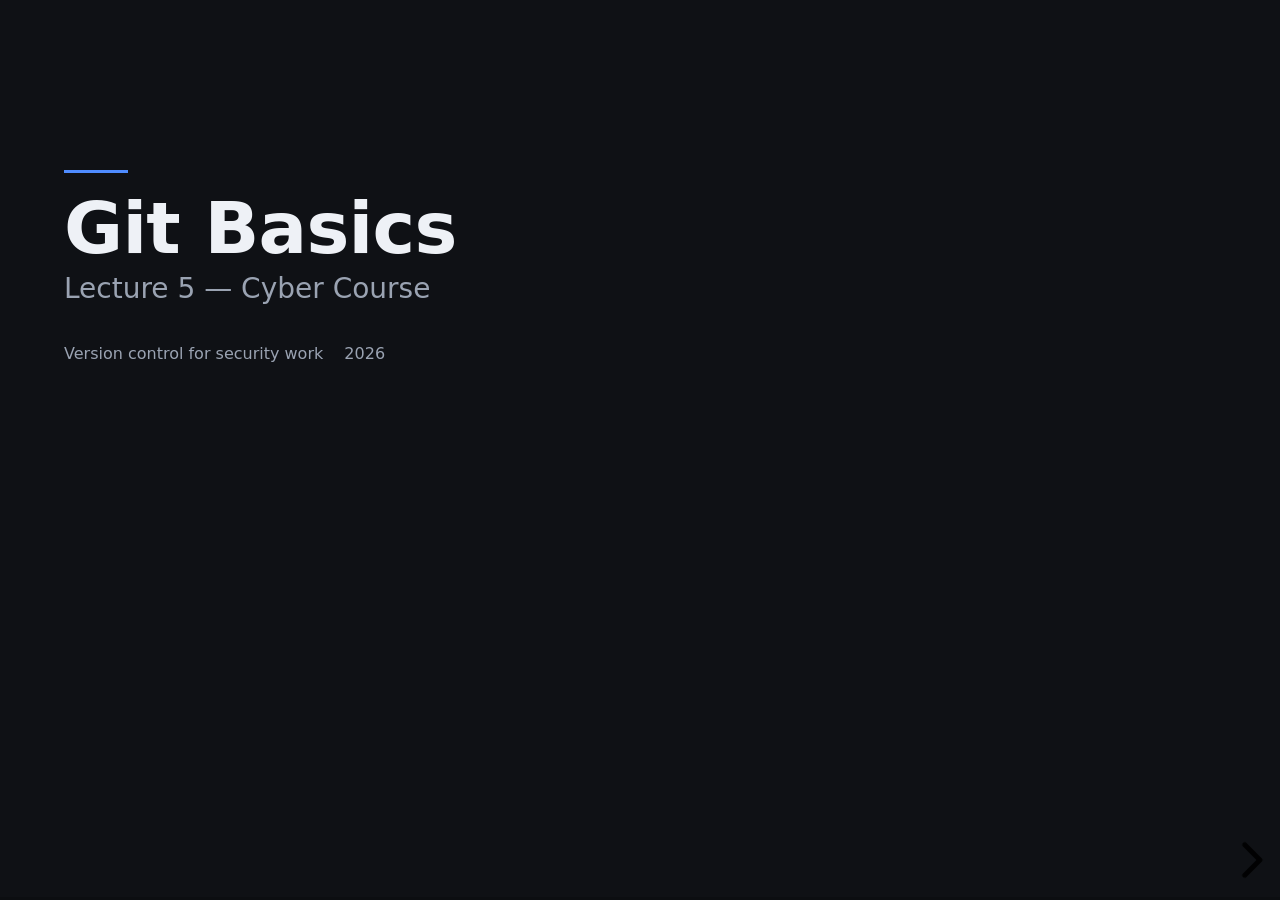
<file: agentic-assets/deck/git-basics/git-basics.html>
<!doctype html>
<html lang="en">
<head>
<meta charset="utf-8" />
<meta name="viewport" content="width=device-width, initial-scale=1" />
<title>Git Basics</title>
<style>
/* http://meyerweb.com/eric/tools/css/reset/
   v4.0 | 20180602
   License: none (public domain)
*/

html, body, div, span, applet, object, iframe,
h1, h2, h3, h4, h5, h6, p, blockquote, pre,
a, abbr, acronym, address, big, cite, code,
del, dfn, em, img, ins, kbd, q, s, samp,
small, strike, strong, sub, sup, tt, var,
b, u, i, center,
dl, dt, dd, ol, ul, li,
fieldset, form, label, legend,
table, caption, tbody, tfoot, thead, tr, th, td,
article, aside, canvas, details, embed,
figure, figcaption, footer, header, hgroup,
main, menu, nav, output, ruby, section, summary,
time, mark, audio, video {
  margin: 0;
  padding: 0;
  border: 0;
  font-size: 100%;
  font: inherit;
  vertical-align: baseline;
}
/* HTML5 display-role reset for older browsers */
article, aside, details, figcaption, figure,
footer, header, hgroup, main, menu, nav, section {
  display: block;
}
/**
 * reveal.js 5.2.0
 * https://revealjs.com
 * MIT licensed
 *
 * Copyright (C) 2011-2024 Hakim El Hattab, https://hakim.se
 */

.reveal .r-stretch,.reveal .stretch{max-width:none;max-height:none}.reveal pre.r-stretch code,.reveal pre.stretch code{height:100%;max-height:100%;box-sizing:border-box}.reveal .r-fit-text{display:inline-block;white-space:nowrap}.reveal .r-stack{display:grid;grid-template-rows:100%}.reveal .r-stack>*{grid-area:1/1;margin:auto}.reveal .r-hstack,.reveal .r-vstack{display:flex}.reveal .r-hstack img,.reveal .r-hstack video,.reveal .r-vstack img,.reveal .r-vstack video{min-width:0;min-height:0;object-fit:contain}.reveal .r-vstack{flex-direction:column;align-items:center;justify-content:center}.reveal .r-hstack{flex-direction:row;align-items:center;justify-content:center}.reveal .items-stretch{align-items:stretch}.reveal .items-start{align-items:flex-start}.reveal .items-center{align-items:center}.reveal .items-end{align-items:flex-end}.reveal .justify-between{justify-content:space-between}.reveal .justify-around{justify-content:space-around}.reveal .justify-start{justify-content:flex-start}.reveal .justify-center{justify-content:center}.reveal .justify-end{justify-content:flex-end}html.reveal-full-page{width:100%;height:100%;height:100vh;height:calc(var(--vh,1vh) * 100);height:100dvh;overflow:hidden}.reveal-viewport{height:100%;overflow:hidden;position:relative;line-height:1;margin:0;background-color:#fff;color:#000;--r-controls-spacing:12px;--r-overlay-header-height:40px;--r-overlay-margin:0px;--r-overlay-padding:6px;--r-overlay-gap:5px}@media screen and (max-width:1024px),(max-height:768px){.reveal-viewport{--r-overlay-header-height:26px}}.reveal-viewport:fullscreen{top:0!important;left:0!important;width:100%!important;height:100%!important;transform:none!important}.reveal .fragment{transition:all .2s ease}.reveal .fragment:not(.custom){opacity:0;visibility:hidden;will-change:opacity}.reveal .fragment.visible{opacity:1;visibility:inherit}.reveal .fragment.disabled{transition:none}.reveal .fragment.grow{opacity:1;visibility:inherit}.reveal .fragment.grow.visible{transform:scale(1.3)}.reveal .fragment.shrink{opacity:1;visibility:inherit}.reveal .fragment.shrink.visible{transform:scale(.7)}.reveal .fragment.zoom-in{transform:scale(.1)}.reveal .fragment.zoom-in.visible{transform:none}.reveal .fragment.fade-out{opacity:1;visibility:inherit}.reveal .fragment.fade-out.visible{opacity:0;visibility:hidden}.reveal .fragment.semi-fade-out{opacity:1;visibility:inherit}.reveal .fragment.semi-fade-out.visible{opacity:.5;visibility:inherit}.reveal .fragment.strike{opacity:1;visibility:inherit}.reveal .fragment.strike.visible{text-decoration:line-through}.reveal .fragment.fade-up{transform:translate(0,40px)}.reveal .fragment.fade-up.visible{transform:translate(0,0)}.reveal .fragment.fade-down{transform:translate(0,-40px)}.reveal .fragment.fade-down.visible{transform:translate(0,0)}.reveal .fragment.fade-right{transform:translate(-40px,0)}.reveal .fragment.fade-right.visible{transform:translate(0,0)}.reveal .fragment.fade-left{transform:translate(40px,0)}.reveal .fragment.fade-left.visible{transform:translate(0,0)}.reveal .fragment.current-visible,.reveal .fragment.fade-in-then-out{opacity:0;visibility:hidden}.reveal .fragment.current-visible.current-fragment,.reveal .fragment.fade-in-then-out.current-fragment{opacity:1;visibility:inherit}.reveal .fragment.fade-in-then-semi-out{opacity:0;visibility:hidden}.reveal .fragment.fade-in-then-semi-out.visible{opacity:.5;visibility:inherit}.reveal .fragment.fade-in-then-semi-out.current-fragment{opacity:1;visibility:inherit}.reveal .fragment.highlight-blue,.reveal .fragment.highlight-current-blue,.reveal .fragment.highlight-current-green,.reveal .fragment.highlight-current-red,.reveal .fragment.highlight-green,.reveal .fragment.highlight-red{opacity:1;visibility:inherit}.reveal .fragment.highlight-red.visible{color:#ff2c2d}.reveal .fragment.highlight-green.visible{color:#17ff2e}.reveal .fragment.highlight-blue.visible{color:#1b91ff}.reveal .fragment.highlight-current-red.current-fragment{color:#ff2c2d}.reveal .fragment.highlight-current-green.current-fragment{color:#17ff2e}.reveal .fragment.highlight-current-blue.current-fragment{color:#1b91ff}.reveal:after{content:"";font-style:italic}.reveal iframe{z-index:1}.reveal a{position:relative}@keyframes bounce-right{0%,10%,25%,40%,50%{transform:translateX(0)}20%{transform:translateX(10px)}30%{transform:translateX(-5px)}}@keyframes bounce-left{0%,10%,25%,40%,50%{transform:translateX(0)}20%{transform:translateX(-10px)}30%{transform:translateX(5px)}}@keyframes bounce-down{0%,10%,25%,40%,50%{transform:translateY(0)}20%{transform:translateY(10px)}30%{transform:translateY(-5px)}}.reveal .controls{display:none;position:absolute;top:auto;bottom:var(--r-controls-spacing);right:var(--r-controls-spacing);left:auto;z-index:11;color:#000;pointer-events:none;font-size:10px}.reveal .controls button{position:absolute;padding:0;background-color:transparent;border:0;outline:0;cursor:pointer;color:currentColor;transform:scale(.9999);transition:color .2s ease,opacity .2s ease,transform .2s ease;z-index:2;pointer-events:auto;font-size:inherit;visibility:hidden;opacity:0;-webkit-appearance:none;-webkit-tap-highlight-color:transparent}.reveal .controls .controls-arrow:after,.reveal .controls .controls-arrow:before{content:"";position:absolute;top:0;left:0;width:2.6em;height:.5em;border-radius:.25em;background-color:currentColor;transition:all .15s ease,background-color .8s ease;transform-origin:.2em 50%;will-change:transform}.reveal .controls .controls-arrow{position:relative;width:3.6em;height:3.6em}.reveal .controls .controls-arrow:before{transform:translateX(.5em) translateY(1.55em) rotate(45deg)}.reveal .controls .controls-arrow:after{transform:translateX(.5em) translateY(1.55em) rotate(-45deg)}.reveal .controls .controls-arrow:hover:before{transform:translateX(.5em) translateY(1.55em) rotate(40deg)}.reveal .controls .controls-arrow:hover:after{transform:translateX(.5em) translateY(1.55em) rotate(-40deg)}.reveal .controls .controls-arrow:active:before{transform:translateX(.5em) translateY(1.55em) rotate(36deg)}.reveal .controls .controls-arrow:active:after{transform:translateX(.5em) translateY(1.55em) rotate(-36deg)}.reveal .controls .navigate-left{right:6.4em;bottom:3.2em;transform:translateX(-10px)}.reveal .controls .navigate-left.highlight{animation:bounce-left 2s 50 both ease-out}.reveal .controls .navigate-right{right:0;bottom:3.2em;transform:translateX(10px)}.reveal .controls .navigate-right .controls-arrow{transform:rotate(180deg)}.reveal .controls .navigate-right.highlight{animation:bounce-right 2s 50 both ease-out}.reveal .controls .navigate-up{right:3.2em;bottom:6.4em;transform:translateY(-10px)}.reveal .controls .navigate-up .controls-arrow{transform:rotate(90deg)}.reveal .controls .navigate-down{right:3.2em;bottom:-1.4em;padding-bottom:1.4em;transform:translateY(10px)}.reveal .controls .navigate-down .controls-arrow{transform:rotate(-90deg)}.reveal .controls .navigate-down.highlight{animation:bounce-down 2s 50 both ease-out}.reveal .controls[data-controls-back-arrows=faded] .navigate-up.enabled{opacity:.3}.reveal .controls[data-controls-back-arrows=faded] .navigate-up.enabled:hover{opacity:1}.reveal .controls[data-controls-back-arrows=hidden] .navigate-up.enabled{opacity:0;visibility:hidden}.reveal .controls .enabled{visibility:visible;opacity:.9;cursor:pointer;transform:none}.reveal .controls .enabled.fragmented{opacity:.5}.reveal .controls .enabled.fragmented:hover,.reveal .controls .enabled:hover{opacity:1}.reveal:not(.rtl) .controls[data-controls-back-arrows=faded] .navigate-left.enabled{opacity:.3}.reveal:not(.rtl) .controls[data-controls-back-arrows=faded] .navigate-left.enabled:hover{opacity:1}.reveal:not(.rtl) .controls[data-controls-back-arrows=hidden] .navigate-left.enabled{opacity:0;visibility:hidden}.reveal.rtl .controls[data-controls-back-arrows=faded] .navigate-right.enabled{opacity:.3}.reveal.rtl .controls[data-controls-back-arrows=faded] .navigate-right.enabled:hover{opacity:1}.reveal.rtl .controls[data-controls-back-arrows=hidden] .navigate-right.enabled{opacity:0;visibility:hidden}.reveal[data-navigation-mode=linear].has-horizontal-slides .navigate-down,.reveal[data-navigation-mode=linear].has-horizontal-slides .navigate-up{display:none}.reveal:not(.has-vertical-slides) .controls .navigate-left,.reveal[data-navigation-mode=linear].has-horizontal-slides .navigate-left{bottom:1.4em;right:5.5em}.reveal:not(.has-vertical-slides) .controls .navigate-right,.reveal[data-navigation-mode=linear].has-horizontal-slides .navigate-right{bottom:1.4em;right:.5em}.reveal:not(.has-horizontal-slides) .controls .navigate-up{right:1.4em;bottom:5em}.reveal:not(.has-horizontal-slides) .controls .navigate-down{right:1.4em;bottom:.5em}.reveal.has-dark-background .controls{color:#fff}.reveal.has-light-background .controls{color:#000}.reveal.no-hover .controls .controls-arrow:active:before,.reveal.no-hover .controls .controls-arrow:hover:before{transform:translateX(.5em) translateY(1.55em) rotate(45deg)}.reveal.no-hover .controls .controls-arrow:active:after,.reveal.no-hover .controls .controls-arrow:hover:after{transform:translateX(.5em) translateY(1.55em) rotate(-45deg)}@media screen and (min-width:500px){.reveal-viewport{--r-controls-spacing:0.8em}.reveal .controls[data-controls-layout=edges]{top:0;right:0;bottom:0;left:0}.reveal .controls[data-controls-layout=edges] .navigate-down,.reveal .controls[data-controls-layout=edges] .navigate-left,.reveal .controls[data-controls-layout=edges] .navigate-right,.reveal .controls[data-controls-layout=edges] .navigate-up{bottom:auto;right:auto}.reveal .controls[data-controls-layout=edges] .navigate-left{top:50%;left:var(--r-controls-spacing);margin-top:-1.8em}.reveal .controls[data-controls-layout=edges] .navigate-right{top:50%;right:var(--r-controls-spacing);margin-top:-1.8em}.reveal .controls[data-controls-layout=edges] .navigate-up{top:var(--r-controls-spacing);left:50%;margin-left:-1.8em}.reveal .controls[data-controls-layout=edges] .navigate-down{bottom:calc(var(--r-controls-spacing) - 1.4em + .3em);left:50%;margin-left:-1.8em}}.reveal .progress{position:absolute;display:none;height:3px;width:100%;bottom:0;left:0;z-index:10;background-color:rgba(0,0,0,.2);color:#fff}.reveal .progress:after{content:"";display:block;position:absolute;height:10px;width:100%;top:-10px}.reveal .progress span{display:block;height:100%;width:100%;background-color:currentColor;transition:transform .8s cubic-bezier(.26,.86,.44,.985);transform-origin:0 0;transform:scaleX(0)}.reveal .slide-number{position:absolute;display:block;right:8px;bottom:8px;z-index:31;font-family:Helvetica,sans-serif;font-size:12px;line-height:1;color:#fff;background-color:rgba(0,0,0,.4);padding:5px}.reveal .slide-number a{color:currentColor}.reveal .slide-number-delimiter{margin:0 3px}.reveal{position:relative;width:100%;height:100%;overflow:hidden;touch-action:pinch-zoom}.reveal.embedded{touch-action:pan-y}.reveal.embedded.is-vertical-slide{touch-action:none}.reveal .slides{position:absolute;width:100%;height:100%;top:0;right:0;bottom:0;left:0;margin:auto;pointer-events:none;overflow:visible;z-index:1;text-align:center;perspective:600px;perspective-origin:50% 40%}.reveal .slides>section{perspective:600px}.reveal .slides>section,.reveal .slides>section>section{display:none;position:absolute;width:100%;pointer-events:auto;z-index:10;transform-style:flat;transition:transform-origin .8s cubic-bezier(.26,.86,.44,.985),transform .8s cubic-bezier(.26,.86,.44,.985),visibility .8s cubic-bezier(.26,.86,.44,.985),opacity .8s cubic-bezier(.26,.86,.44,.985)}.reveal[data-transition-speed=fast] .slides section{transition-duration:.4s}.reveal[data-transition-speed=slow] .slides section{transition-duration:1.2s}.reveal .slides section[data-transition-speed=fast]{transition-duration:.4s}.reveal .slides section[data-transition-speed=slow]{transition-duration:1.2s}.reveal .slides>section.stack{padding-top:0;padding-bottom:0;pointer-events:none;height:100%}.reveal .slides>section.present,.reveal .slides>section>section.present{display:block;z-index:11;opacity:1}.reveal .slides>section:empty,.reveal .slides>section>section:empty,.reveal .slides>section>section[data-background-interactive],.reveal .slides>section[data-background-interactive]{pointer-events:none}.reveal.center,.reveal.center .slides,.reveal.center .slides section{min-height:0!important}.reveal .slides>section:not(.present),.reveal .slides>section>section:not(.present){pointer-events:none}.reveal.overview .slides>section,.reveal.overview .slides>section>section{pointer-events:auto}.reveal .slides>section.future,.reveal .slides>section.future>section,.reveal .slides>section.past,.reveal .slides>section.past>section,.reveal .slides>section>section.future,.reveal .slides>section>section.past{opacity:0}.reveal .slides>section[data-transition=slide].past,.reveal .slides>section[data-transition~=slide-out].past,.reveal.slide .slides>section:not([data-transition]).past{transform:translate(-150%,0)}.reveal .slides>section[data-transition=slide].future,.reveal .slides>section[data-transition~=slide-in].future,.reveal.slide .slides>section:not([data-transition]).future{transform:translate(150%,0)}.reveal .slides>section>section[data-transition=slide].past,.reveal .slides>section>section[data-transition~=slide-out].past,.reveal.slide .slides>section>section:not([data-transition]).past{transform:translate(0,-150%)}.reveal .slides>section>section[data-transition=slide].future,.reveal .slides>section>section[data-transition~=slide-in].future,.reveal.slide .slides>section>section:not([data-transition]).future{transform:translate(0,150%)}.reveal .slides>section[data-transition=linear].past,.reveal .slides>section[data-transition~=linear-out].past,.reveal.linear .slides>section:not([data-transition]).past{transform:translate(-150%,0)}.reveal .slides>section[data-transition=linear].future,.reveal .slides>section[data-transition~=linear-in].future,.reveal.linear .slides>section:not([data-transition]).future{transform:translate(150%,0)}.reveal .slides>section>section[data-transition=linear].past,.reveal .slides>section>section[data-transition~=linear-out].past,.reveal.linear .slides>section>section:not([data-transition]).past{transform:translate(0,-150%)}.reveal .slides>section>section[data-transition=linear].future,.reveal .slides>section>section[data-transition~=linear-in].future,.reveal.linear .slides>section>section:not([data-transition]).future{transform:translate(0,150%)}.reveal .slides section[data-transition=default].stack,.reveal.default .slides section.stack{transform-style:preserve-3d}.reveal .slides>section[data-transition=default].past,.reveal .slides>section[data-transition~=default-out].past,.reveal.default .slides>section:not([data-transition]).past{transform:translate3d(-100%,0,0) rotateY(-90deg) translate3d(-100%,0,0)}.reveal .slides>section[data-transition=default].future,.reveal .slides>section[data-transition~=default-in].future,.reveal.default .slides>section:not([data-transition]).future{transform:translate3d(100%,0,0) rotateY(90deg) translate3d(100%,0,0)}.reveal .slides>section>section[data-transition=default].past,.reveal .slides>section>section[data-transition~=default-out].past,.reveal.default .slides>section>section:not([data-transition]).past{transform:translate3d(0,-300px,0) rotateX(70deg) translate3d(0,-300px,0)}.reveal .slides>section>section[data-transition=default].future,.reveal .slides>section>section[data-transition~=default-in].future,.reveal.default .slides>section>section:not([data-transition]).future{transform:translate3d(0,300px,0) rotateX(-70deg) translate3d(0,300px,0)}.reveal .slides section[data-transition=convex].stack,.reveal.convex .slides section.stack{transform-style:preserve-3d}.reveal .slides>section[data-transition=convex].past,.reveal .slides>section[data-transition~=convex-out].past,.reveal.convex .slides>section:not([data-transition]).past{transform:translate3d(-100%,0,0) rotateY(-90deg) translate3d(-100%,0,0)}.reveal .slides>section[data-transition=convex].future,.reveal .slides>section[data-transition~=convex-in].future,.reveal.convex .slides>section:not([data-transition]).future{transform:translate3d(100%,0,0) rotateY(90deg) translate3d(100%,0,0)}.reveal .slides>section>section[data-transition=convex].past,.reveal .slides>section>section[data-transition~=convex-out].past,.reveal.convex .slides>section>section:not([data-transition]).past{transform:translate3d(0,-300px,0) rotateX(70deg) translate3d(0,-300px,0)}.reveal .slides>section>section[data-transition=convex].future,.reveal .slides>section>section[data-transition~=convex-in].future,.reveal.convex .slides>section>section:not([data-transition]).future{transform:translate3d(0,300px,0) rotateX(-70deg) translate3d(0,300px,0)}.reveal .slides section[data-transition=concave].stack,.reveal.concave .slides section.stack{transform-style:preserve-3d}.reveal .slides>section[data-transition=concave].past,.reveal .slides>section[data-transition~=concave-out].past,.reveal.concave .slides>section:not([data-transition]).past{transform:translate3d(-100%,0,0) rotateY(90deg) translate3d(-100%,0,0)}.reveal .slides>section[data-transition=concave].future,.reveal .slides>section[data-transition~=concave-in].future,.reveal.concave .slides>section:not([data-transition]).future{transform:translate3d(100%,0,0) rotateY(-90deg) translate3d(100%,0,0)}.reveal .slides>section>section[data-transition=concave].past,.reveal .slides>section>section[data-transition~=concave-out].past,.reveal.concave .slides>section>section:not([data-transition]).past{transform:translate3d(0,-80%,0) rotateX(-70deg) translate3d(0,-80%,0)}.reveal .slides>section>section[data-transition=concave].future,.reveal .slides>section>section[data-transition~=concave-in].future,.reveal.concave .slides>section>section:not([data-transition]).future{transform:translate3d(0,80%,0) rotateX(70deg) translate3d(0,80%,0)}.reveal .slides section[data-transition=zoom],.reveal.zoom .slides section:not([data-transition]){transition-timing-function:ease}.reveal .slides>section[data-transition=zoom].past,.reveal .slides>section[data-transition~=zoom-out].past,.reveal.zoom .slides>section:not([data-transition]).past{visibility:hidden;transform:scale(16)}.reveal .slides>section[data-transition=zoom].future,.reveal .slides>section[data-transition~=zoom-in].future,.reveal.zoom .slides>section:not([data-transition]).future{visibility:hidden;transform:scale(.2)}.reveal .slides>section>section[data-transition=zoom].past,.reveal .slides>section>section[data-transition~=zoom-out].past,.reveal.zoom .slides>section>section:not([data-transition]).past{transform:scale(16)}.reveal .slides>section>section[data-transition=zoom].future,.reveal .slides>section>section[data-transition~=zoom-in].future,.reveal.zoom .slides>section>section:not([data-transition]).future{transform:scale(.2)}.reveal.cube .slides{perspective:1300px}.reveal.cube .slides section{padding:30px;min-height:700px;backface-visibility:hidden;box-sizing:border-box;transform-style:preserve-3d}.reveal.center.cube .slides section{min-height:0}.reveal.cube .slides section:not(.stack):before{content:"";position:absolute;display:block;width:100%;height:100%;left:0;top:0;background:rgba(0,0,0,.1);border-radius:4px;transform:translateZ(-20px)}.reveal.cube .slides section:not(.stack):after{content:"";position:absolute;display:block;width:90%;height:30px;left:5%;bottom:0;background:0 0;z-index:1;border-radius:4px;box-shadow:0 95px 25px rgba(0,0,0,.2);transform:translateZ(-90px) rotateX(65deg)}.reveal.cube .slides>section.stack{padding:0;background:0 0}.reveal.cube .slides>section.past{transform-origin:100% 0;transform:translate3d(-100%,0,0) rotateY(-90deg)}.reveal.cube .slides>section.future{transform-origin:0 0;transform:translate3d(100%,0,0) rotateY(90deg)}.reveal.cube .slides>section>section.past{transform-origin:0 100%;transform:translate3d(0,-100%,0) rotateX(90deg)}.reveal.cube .slides>section>section.future{transform-origin:0 0;transform:translate3d(0,100%,0) rotateX(-90deg)}.reveal.page .slides{perspective-origin:0 50%;perspective:3000px}.reveal.page .slides section{padding:30px;min-height:700px;box-sizing:border-box;transform-style:preserve-3d}.reveal.page .slides section.past{z-index:12}.reveal.page .slides section:not(.stack):before{content:"";position:absolute;display:block;width:100%;height:100%;left:0;top:0;background:rgba(0,0,0,.1);transform:translateZ(-20px)}.reveal.page .slides section:not(.stack):after{content:"";position:absolute;display:block;width:90%;height:30px;left:5%;bottom:0;background:0 0;z-index:1;border-radius:4px;box-shadow:0 95px 25px rgba(0,0,0,.2);transform:translateZ(-90px) rotateX(65deg)}.reveal.page .slides>section.stack{padding:0;background:0 0}.reveal.page .slides>section.past{transform-origin:0 0;transform:translate3d(-40%,0,0) rotateY(-80deg)}.reveal.page .slides>section.future{transform-origin:100% 0;transform:translate3d(0,0,0)}.reveal.page .slides>section>section.past{transform-origin:0 0;transform:translate3d(0,-40%,0) rotateX(80deg)}.reveal.page .slides>section>section.future{transform-origin:0 100%;transform:translate3d(0,0,0)}.reveal .slides section[data-transition=fade],.reveal.fade .slides section:not([data-transition]),.reveal.fade .slides>section>section:not([data-transition]){transform:none;transition:opacity .5s}.reveal.fade.overview .slides section,.reveal.fade.overview .slides>section>section{transition:none}.reveal .slides section[data-transition=none],.reveal.none .slides section:not([data-transition]){transform:none;transition:none}.reveal .pause-overlay{position:absolute;top:0;left:0;width:100%;height:100%;background:#000;visibility:hidden;opacity:0;z-index:100;transition:all 1s ease}.reveal .pause-overlay .resume-button{position:absolute;bottom:20px;right:20px;color:#ccc;border-radius:2px;padding:6px 14px;border:2px solid #ccc;font-size:16px;background:0 0;cursor:pointer}.reveal .pause-overlay .resume-button:hover{color:#fff;border-color:#fff}.reveal.paused .pause-overlay{visibility:visible;opacity:1}.reveal .no-transition,.reveal .no-transition *,.reveal .slides.disable-slide-transitions section{transition:none!important}.reveal .slides.disable-slide-transitions section{transform:none!important}.reveal .backgrounds{position:absolute;width:100%;height:100%;top:0;left:0;perspective:600px}.reveal .slide-background{display:none;position:absolute;width:100%;height:100%;opacity:0;visibility:hidden;overflow:hidden;background-color:rgba(0,0,0,0);transition:all .8s cubic-bezier(.26,.86,.44,.985)}.reveal .slide-background-content{position:absolute;width:100%;height:100%;background-position:50% 50%;background-repeat:no-repeat;background-size:cover}.reveal .slide-background.stack{display:block}.reveal .slide-background.present{opacity:1;visibility:visible;z-index:2}.print-pdf .reveal .slide-background{opacity:1!important;visibility:visible!important}.reveal .slide-background video{position:absolute;width:100%;height:100%;max-width:none;max-height:none;top:0;left:0;object-fit:cover}.reveal .slide-background[data-background-size=contain] video{object-fit:contain}.reveal>.backgrounds .slide-background[data-background-transition=none],.reveal[data-background-transition=none]>.backgrounds .slide-background:not([data-background-transition]){transition:none}.reveal>.backgrounds .slide-background[data-background-transition=slide],.reveal[data-background-transition=slide]>.backgrounds .slide-background:not([data-background-transition]){opacity:1}.reveal>.backgrounds .slide-background.past[data-background-transition=slide],.reveal[data-background-transition=slide]>.backgrounds .slide-background.past:not([data-background-transition]){transform:translate(-100%,0)}.reveal>.backgrounds .slide-background.future[data-background-transition=slide],.reveal[data-background-transition=slide]>.backgrounds .slide-background.future:not([data-background-transition]){transform:translate(100%,0)}.reveal>.backgrounds .slide-background>.slide-background.past[data-background-transition=slide],.reveal[data-background-transition=slide]>.backgrounds .slide-background>.slide-background.past:not([data-background-transition]){transform:translate(0,-100%)}.reveal>.backgrounds .slide-background>.slide-background.future[data-background-transition=slide],.reveal[data-background-transition=slide]>.backgrounds .slide-background>.slide-background.future:not([data-background-transition]){transform:translate(0,100%)}.reveal>.backgrounds .slide-background.past[data-background-transition=convex],.reveal[data-background-transition=convex]>.backgrounds .slide-background.past:not([data-background-transition]){opacity:0;transform:translate3d(-100%,0,0) rotateY(-90deg) translate3d(-100%,0,0)}.reveal>.backgrounds .slide-background.future[data-background-transition=convex],.reveal[data-background-transition=convex]>.backgrounds .slide-background.future:not([data-background-transition]){opacity:0;transform:translate3d(100%,0,0) rotateY(90deg) translate3d(100%,0,0)}.reveal>.backgrounds .slide-background>.slide-background.past[data-background-transition=convex],.reveal[data-background-transition=convex]>.backgrounds .slide-background>.slide-background.past:not([data-background-transition]){opacity:0;transform:translate3d(0,-100%,0) rotateX(90deg) translate3d(0,-100%,0)}.reveal>.backgrounds .slide-background>.slide-background.future[data-background-transition=convex],.reveal[data-background-transition=convex]>.backgrounds .slide-background>.slide-background.future:not([data-background-transition]){opacity:0;transform:translate3d(0,100%,0) rotateX(-90deg) translate3d(0,100%,0)}.reveal>.backgrounds .slide-background.past[data-background-transition=concave],.reveal[data-background-transition=concave]>.backgrounds .slide-background.past:not([data-background-transition]){opacity:0;transform:translate3d(-100%,0,0) rotateY(90deg) translate3d(-100%,0,0)}.reveal>.backgrounds .slide-background.future[data-background-transition=concave],.reveal[data-background-transition=concave]>.backgrounds .slide-background.future:not([data-background-transition]){opacity:0;transform:translate3d(100%,0,0) rotateY(-90deg) translate3d(100%,0,0)}.reveal>.backgrounds .slide-background>.slide-background.past[data-background-transition=concave],.reveal[data-background-transition=concave]>.backgrounds .slide-background>.slide-background.past:not([data-background-transition]){opacity:0;transform:translate3d(0,-100%,0) rotateX(-90deg) translate3d(0,-100%,0)}.reveal>.backgrounds .slide-background>.slide-background.future[data-background-transition=concave],.reveal[data-background-transition=concave]>.backgrounds .slide-background>.slide-background.future:not([data-background-transition]){opacity:0;transform:translate3d(0,100%,0) rotateX(90deg) translate3d(0,100%,0)}.reveal>.backgrounds .slide-background[data-background-transition=zoom],.reveal[data-background-transition=zoom]>.backgrounds .slide-background:not([data-background-transition]){transition-timing-function:ease}.reveal>.backgrounds .slide-background.past[data-background-transition=zoom],.reveal[data-background-transition=zoom]>.backgrounds .slide-background.past:not([data-background-transition]){opacity:0;visibility:hidden;transform:scale(16)}.reveal>.backgrounds .slide-background.future[data-background-transition=zoom],.reveal[data-background-transition=zoom]>.backgrounds .slide-background.future:not([data-background-transition]){opacity:0;visibility:hidden;transform:scale(.2)}.reveal>.backgrounds .slide-background>.slide-background.past[data-background-transition=zoom],.reveal[data-background-transition=zoom]>.backgrounds .slide-background>.slide-background.past:not([data-background-transition]){opacity:0;visibility:hidden;transform:scale(16)}.reveal>.backgrounds .slide-background>.slide-background.future[data-background-transition=zoom],.reveal[data-background-transition=zoom]>.backgrounds .slide-background>.slide-background.future:not([data-background-transition]){opacity:0;visibility:hidden;transform:scale(.2)}.reveal[data-transition-speed=fast]>.backgrounds .slide-background{transition-duration:.4s}.reveal[data-transition-speed=slow]>.backgrounds .slide-background{transition-duration:1.2s}.reveal [data-auto-animate-target^=unmatched]{will-change:opacity}.reveal section[data-auto-animate]:not(.stack):not([data-auto-animate=running]) [data-auto-animate-target^=unmatched]{opacity:0}.reveal.overview{perspective-origin:50% 50%;perspective:700px}.reveal.overview .slides section{height:100%;top:0!important;opacity:1!important;overflow:hidden;visibility:visible!important;cursor:pointer;box-sizing:border-box}.reveal.overview .slides section.present,.reveal.overview .slides section:hover{outline:10px solid rgba(150,150,150,.4);outline-offset:10px}.reveal.overview .slides section .fragment{opacity:1;transition:none}.reveal.overview .slides section:after,.reveal.overview .slides section:before{display:none!important}.reveal.overview .slides>section.stack{padding:0;top:0!important;background:0 0;outline:0;overflow:visible}.reveal.overview .backgrounds{perspective:inherit}.reveal.overview .backgrounds .slide-background{opacity:1;visibility:visible;outline:10px solid rgba(150,150,150,.1);outline-offset:10px}.reveal.overview .backgrounds .slide-background.stack{overflow:visible}.reveal.overview .slides section,.reveal.overview-deactivating .slides section{transition:none}.reveal.overview .backgrounds .slide-background,.reveal.overview-deactivating .backgrounds .slide-background{transition:none}.reveal.rtl .slides,.reveal.rtl .slides h1,.reveal.rtl .slides h2,.reveal.rtl .slides h3,.reveal.rtl .slides h4,.reveal.rtl .slides h5,.reveal.rtl .slides h6{direction:rtl;font-family:sans-serif}.reveal.rtl code,.reveal.rtl pre{direction:ltr}.reveal.rtl ol,.reveal.rtl ul{text-align:right}.reveal.rtl .progress span{transform-origin:100% 0}.reveal.has-parallax-background .backgrounds{transition:all .8s ease}.reveal.has-parallax-background[data-transition-speed=fast] .backgrounds{transition-duration:.4s}.reveal.has-parallax-background[data-transition-speed=slow] .backgrounds{transition-duration:1.2s}@keyframes fade-in{from{opacity:0}to{opacity:1}}@keyframes scale-up{from{transform:scale(.95)}to{transform:scale(1)}}.reveal [data-preview-image],.reveal [data-preview-link]:not(a):not([data-preview-link=false]),.reveal [data-preview-video]{cursor:zoom-in}.r-overlay{position:absolute;top:var(--r-overlay-margin);right:var(--r-overlay-margin);bottom:var(--r-overlay-margin);left:var(--r-overlay-margin);border-radius:min(var(--r-overlay-margin),6px);z-index:99;background:rgba(0,0,0,.95);-webkit-backdrop-filter:blur(10px);backdrop-filter:blur(10px);transition:all .3s ease;color:#fff;animation:fade-in .3s ease;font-family:ui-sans-serif,system-ui,-apple-system,Helvetica,sans-serif}.r-overlay-viewport{position:absolute;top:var(--r-overlay-padding);right:var(--r-overlay-padding);bottom:var(--r-overlay-padding);left:var(--r-overlay-padding);gap:var(--r-overlay-gap);display:flex;flex-direction:column}.r-overlay-header{display:flex;z-index:2;box-sizing:border-box;align-items:center;justify-content:flex-end;height:var(--r-overlay-header-height);gap:6px}.r-overlay-header .r-overlay-button{all:unset;display:flex;align-items:center;justify-content:center;min-width:var(--r-overlay-header-height);min-height:var(--r-overlay-header-height);padding:0 calc(var(--r-overlay-header-height)/ 4);opacity:1;border-radius:6px;font-size:18px;gap:8px;cursor:pointer;box-sizing:border-box}.r-overlay-header .r-overlay-button:hover{opacity:1;background-color:rgba(255,255,255,.15)}.r-overlay-header .icon{display:inline-block;width:20px;height:20px;background-position:50% 50%;background-size:100%;background-repeat:no-repeat}.r-overlay-close .icon{background-image:url([data-uri])}.r-overlay-external .icon{background-image:url([data-uri])}.r-overlay-content{position:relative;display:grid;place-items:center;border-radius:6px;overflow:hidden;flex-grow:1;background-color:rgba(20,20,20,.8);animation:scale-up .5s cubic-bezier(.26,.86,.44,.985)}.r-overlay-spinner{position:absolute;display:block;top:50%;left:50%;width:32px;height:32px;margin:-16px 0 0 -16px;z-index:10;background-image:url([data-uri]%2F%2F%2F6%2Bvr8nJybW1tcDAwOjo6Nvb26ioqKOjo7Ozs%2FLy8vz8%2FAAAAAAAAAAAACH%2FC05FVFNDQVBFMi4wAwEAAAAh%2FhpDcmVhdGVkIHdpdGggYWpheGxvYWQuaW5mbwAh%[base64]%2FV%2FnmOM82XiHRLYKhKP1oZmADdEAAAh%2BQQJCgAAACwAAAAAIAAgAAAE6hDISWlZpOrNp1lGNRSdRpDUolIGw5RUYhhHukqFu8DsrEyqnWThGvAmhVlteBvojpTDDBUEIFwMFBRAmBkSgOrBFZogCASwBDEY%2FCZSg7GSE0gSCjQBMVG023xWBhklAnoEdhQEfyNqMIcKjhRsjEdnezB%2BA4k8gTwJhFuiW4dokXiloUepBAp5qaKpp6%2BHo7aWW54wl7obvEe0kRuoplCGepwSx2jJvqHEmGt6whJpGpfJCHmOoNHKaHx61WiSR92E4lbFoq%2BB6QDtuetcaBPnW6%2BO7wDHpIiK9SaVK5GgV543tzjgGcghAgAh%[base64]%2B%2BG%2Bw48edZPK%2BM6hLJpQg484enXIdQFSS1u6UhksENEQAAIfkECQoAAAAsAAAAACAAIAAABOcQyEmpGKLqzWcZRVUQnZYg1aBSh2GUVEIQ2aQOE%2BG%2BcD4ntpWkZQj1JIiZIogDFFyHI0UxQwFugMSOFIPJftfVAEoZLBbcLEFhlQiqGp1Vd140AUklUN3eCA51C1EWMzMCezCBBmkxVIVHBWd3HHl9JQOIJSdSnJ0TDKChCwUJjoWMPaGqDKannasMo6WnM562R5YluZRwur0wpgqZE7NKUm%2BFNRPIhjBJxKZteWuIBMN4zRMIVIhffcgojwCF117i4nlLnY5ztRLsnOk%2BaV%2BoJY7V7m76PdkS4trKcdg0Zc0tTcKkRAAAIfkECQoAAAAsAAAAACAAIAAABO4QyEkpKqjqzScpRaVkXZWQEximw1BSCUEIlDohrft6cpKCk5xid5MNJTaAIkekKGQkWyKHkvhKsR7ARmitkAYDYRIbUQRQjWBwJRzChi9CRlBcY1UN4g0%[base64]%[base64]%2BE71SRQeyqUToLA7VxF0JDyIQh%2FMVVPMt1ECZlfcjZJ9mIKoaTl1MRIl5o4CUKXOwmyrCInCKqcWtvadL2SYhyASyNDJ0uIiRMDjI0Fd30%2FiI2UA5GSS5UDj2l6NoqgOgN4gksEBgYFf0FDqKgHnyZ9OX8HrgYHdHpcHQULXAS2qKpENRg7eAMLC7kTBaixUYFkKAzWAAnLC7FLVxLWDBLKCwaKTULgEwbLA4hJtOkSBNqITT3xEgfLpBtzE%2FjiuL04RGEBgwWhShRgQExHBAAh%2BQQJCgAAACwAAAAAIAAgAAAE7xDISWlSqerNpyJKhWRdlSAVoVLCWk6JKlAqAavhO9UkUHsqlE6CwO1cRdCQ8iEIfzFVTzLdRAmZX3I2SfZiCqGk5dTESJeaOAlClzsJsqwiJwiqnFrb2nS9kmIcgEsjQydLiIlHehhpejaIjzh9eomSjZR%[base64]%2BE71SRQeyqUToLA7VxF0JDyIQh%[base64]%2BE71SRQeyqUToLA7VxF0JDyIQh%2FMVVPMt1ECZlfcjZJ9mIKoaTl1MRIl5o4CUKXOwmyrCInCKqcWtvadL2SYhyASyNDJ0uIiUd6GAULDJCRiXo1CpGXDJOUjY%2BYip9DhToJA4RBLwMLCwVDfRgbBAaqqoZ1XBMHswsHtxtFaH1iqaoGNgAIxRpbFAgfPQSqpbgGBqUD1wBXeCYp1AYZ19JJOYgH1KwA4UBvQwXUBxPqVD9L3sbp2BNk2xvvFPJd%2BMFCN6HAAIKgNggY0KtEBAAh%[base64]%2BvsYMDAzZQPC9VCNkDWUhGkuE5PxJNwiUK4UfLzOlD4WvzAHaoG9nxPi5d%2BjYUqfAhhykOFwJWiAAAIfkECQoAAAAsAAAAACAAIAAABPAQyElpUqnqzaciSoVkXVUMFaFSwlpOCcMYlErAavhOMnNLNo8KsZsMZItJEIDIFSkLGQoQTNhIsFehRww2CQLKF0tYGKYSg%2BygsZIuNqJksKgbfgIGepNo2cIUB3V1B3IvNiBYNQaDSTtfhhx0CwVPI0UJe0%2Bbm4g5VgcGoqOcnjmjqDSdnhgEoamcsZuXO1aWQy8KAwOAuTYYGwi7w5h%2BKr0SJ8MFihpNbx%2B4Erq7BYBuzsdiH1jCAzoSfl0rVirNbRXlBBlLX%2BBP0XJLAPGzTkAuAOqb0WT5AH7OcdCm5B8TgRwSRKIHQtaLCwg1RAAAOwAAAAAAAAAAAA%3D%3D);visibility:hidden;opacity:0}.r-overlay-preview .r-overlay-content iframe{width:100%;height:100%;max-width:100%;max-height:100%;border:0;opacity:0;visibility:hidden;transition:all .3s ease}.r-overlay-preview[data-state=loaded] iframe{opacity:1;visibility:visible}.r-overlay-preview .r-overlay-content img,.r-overlay-preview .r-overlay-content video{position:absolute;max-width:100%;max-height:100%;width:100%;height:100%;margin:0;object-fit:scale-down}.r-overlay-preview[data-preview-fit=none] img,.r-overlay-preview[data-preview-fit=none] video{object-fit:none}.r-overlay-preview[data-preview-fit=scale-down] img,.r-overlay-preview[data-preview-fit=scale-down] video{object-fit:scale-down}.r-overlay-preview[data-preview-fit=contain] img,.r-overlay-preview[data-preview-fit=contain] video{object-fit:contain}.r-overlay-preview[data-preview-fit=cover] img,.r-overlay-preview[data-preview-fit=cover] video{object-fit:cover}.r-overlay-preview[data-state=loaded] .r-overlay-content-inner{position:absolute;z-index:-1;left:0;top:45%;width:100%;text-align:center;letter-spacing:normal}.r-overlay-preview .r-overlay-error{font-size:18px;color:orange}.r-overlay-preview .x-frame-error{opacity:0;transition:opacity .3s ease .3s}.r-overlay-preview[data-state=loaded] .x-frame-error{opacity:1}.r-overlay-preview[data-state=loading] .r-overlay-spinner{opacity:.6;visibility:visible}.r-overlay-help .r-overlay-content{overflow:auto}.r-overlay-help-content{max-width:560px;padding:20px 0;margin:auto;text-align:center;letter-spacing:normal}.r-overlay-help-content .title{font-size:20px;margin-top:0}.r-overlay-help .r-overlay-help-content table{border:1px solid #fff;border-collapse:collapse;font-size:16px;text-align:left}.r-overlay-help .r-overlay-help-content table td,.r-overlay-help .r-overlay-help-content table th{width:240px;padding:14px;border:1px solid #fff;vertical-align:middle}.r-overlay-help .r-overlay-help-content table th{padding-top:20px;padding-bottom:20px}.reveal .playback{position:absolute;left:15px;bottom:20px;z-index:30;cursor:pointer;transition:all .4s ease;-webkit-tap-highlight-color:transparent}.reveal.overview .playback{opacity:0;visibility:hidden}.reveal .hljs{min-height:100%}.reveal .hljs table{margin:initial}.reveal .hljs-ln-code,.reveal .hljs-ln-numbers{padding:0;border:0}.reveal .hljs-ln-numbers{opacity:.6;padding-right:.75em;text-align:right;vertical-align:top}.reveal .hljs.has-highlights tr:not(.highlight-line){opacity:.4}.reveal .hljs.has-highlights.fragment{transition:all .2s ease}.reveal .hljs:not(:first-child).fragment{position:absolute;top:0;left:0;width:100%;box-sizing:border-box}.reveal pre[data-auto-animate-target]{overflow:hidden}.reveal pre[data-auto-animate-target] code{height:100%}.reveal .roll{display:inline-block;line-height:1.2;overflow:hidden;vertical-align:top;perspective:400px;perspective-origin:50% 50%}.reveal .roll:hover{background:0 0;text-shadow:none}.reveal .roll span{display:block;position:relative;padding:0 2px;pointer-events:none;transition:all .4s ease;transform-origin:50% 0;transform-style:preserve-3d;backface-visibility:hidden}.reveal .roll:hover span{background:rgba(0,0,0,.5);transform:translate3d(0,0,-45px) rotateX(90deg)}.reveal .roll span:after{content:attr(data-title);display:block;position:absolute;left:0;top:0;padding:0 2px;backface-visibility:hidden;transform-origin:50% 0;transform:translate3d(0,110%,0) rotateX(-90deg)}.reveal aside.notes{display:none}.reveal .speaker-notes{display:none;position:absolute;width:33.3333333333%;height:100%;top:0;left:100%;padding:14px 18px 14px 18px;z-index:1;font-size:18px;line-height:1.4;border:1px solid rgba(0,0,0,.05);color:#222;background-color:#f5f5f5;overflow:auto;box-sizing:border-box;text-align:left;font-family:Helvetica,sans-serif;-webkit-overflow-scrolling:touch}.reveal .speaker-notes .notes-placeholder{color:#ccc;font-style:italic}.reveal .speaker-notes:focus{outline:0}.reveal .speaker-notes:before{content:"Speaker notes";display:block;margin-bottom:10px;opacity:.5}.reveal.show-notes{max-width:75%;overflow:visible}.reveal.show-notes .speaker-notes{display:block}@media screen and (min-width:1600px){.reveal .speaker-notes{font-size:20px}}@media screen and (max-width:1024px){.reveal.show-notes{border-left:0;max-width:none;max-height:70%;max-height:70vh;overflow:visible}.reveal.show-notes .speaker-notes{top:100%;left:0;width:100%;height:30vh;border:0}}@media screen and (max-width:600px){.reveal.show-notes{max-height:60%;max-height:60vh}.reveal.show-notes .speaker-notes{top:100%;height:40vh}.reveal .speaker-notes{font-size:14px}}.reveal .jump-to-slide{position:absolute;top:15px;left:15px;z-index:30;font-size:32px;-webkit-tap-highlight-color:transparent}.reveal .jump-to-slide-input{background:0 0;padding:8px;font-size:inherit;color:currentColor;border:0}.reveal .jump-to-slide-input::placeholder{color:currentColor;opacity:.5}.reveal.has-dark-background .jump-to-slide-input{color:#fff}.reveal.has-light-background .jump-to-slide-input{color:#222}.reveal .jump-to-slide-input:focus{outline:0}.zoomed .reveal *,.zoomed .reveal :after,.zoomed .reveal :before{backface-visibility:visible!important}.zoomed .reveal .controls,.zoomed .reveal .progress{opacity:0}.zoomed .reveal .roll span{background:0 0}.zoomed .reveal .roll span:after{visibility:hidden}.reveal-viewport.loading-scroll-mode{visibility:hidden}.reveal-viewport.reveal-scroll{margin:0 auto;overflow:auto;overflow-x:hidden;overflow-y:auto;z-index:1;--r-scrollbar-width:7px;--r-scrollbar-trigger-size:5px;--r-controls-spacing:8px}@media screen and (max-width:500px){.reveal-viewport.reveal-scroll{--r-scrollbar-width:3px;--r-scrollbar-trigger-size:3px}}.reveal-viewport.reveal-scroll .backgrounds,.reveal-viewport.reveal-scroll .controls,.reveal-viewport.reveal-scroll .playback,.reveal-viewport.reveal-scroll .progress,.reveal-viewport.reveal-scroll .slide-number,.reveal-viewport.reveal-scroll .speaker-notes{display:none!important}.reveal-viewport.reveal-scroll .pause-overlay,.reveal-viewport.reveal-scroll .r-overlay{position:fixed}.reveal-viewport.reveal-scroll .reveal{overflow:visible;touch-action:manipulation}.reveal-viewport.reveal-scroll .slides{position:static;pointer-events:initial;left:auto;top:auto;width:100%!important;margin:0;padding:0;overflow:visible;display:block;perspective:none;perspective-origin:50% 50%}.reveal-viewport.reveal-scroll .scroll-page{position:relative;width:100%;height:calc(var(--page-height) + var(--page-scroll-padding));z-index:1;overflow:visible}.reveal-viewport.reveal-scroll .scroll-page-sticky{position:sticky;height:var(--page-height);top:0}.reveal-viewport.reveal-scroll .scroll-page-content{position:absolute;top:0;left:0;width:100%;height:100%;overflow:hidden}.reveal-viewport.reveal-scroll .scroll-page section{visibility:visible!important;display:block!important;position:absolute!important;width:var(--slide-width)!important;height:var(--slide-height)!important;top:50%!important;left:50%!important;opacity:1!important;transform:scale(var(--slide-scale)) translate(-50%,-50%)!important;transform-style:flat!important;transform-origin:0 0!important}.reveal-viewport.reveal-scroll .slide-background{display:block!important;position:absolute;top:0;left:0;width:100%;height:100%;z-index:auto!important;visibility:visible;opacity:1;touch-action:manipulation}.reveal-viewport.reveal-scroll[data-scrollbar=auto]::-webkit-scrollbar,.reveal-viewport.reveal-scroll[data-scrollbar=true]::-webkit-scrollbar{display:none}.reveal-viewport.reveal-scroll[data-scrollbar=auto],.reveal-viewport.reveal-scroll[data-scrollbar=true]{scrollbar-width:none}.reveal-viewport.has-dark-background,.reveal.has-dark-background{--r-overlay-element-bg-color:240,240,240;--r-overlay-element-fg-color:0,0,0}.reveal-viewport.has-light-background,.reveal.has-light-background{--r-overlay-element-bg-color:0,0,0;--r-overlay-element-fg-color:240,240,240}.reveal-viewport.reveal-scroll .scrollbar{position:sticky;top:50%;z-index:20;opacity:0;transition:all .3s ease}.reveal-viewport.reveal-scroll .scrollbar.visible,.reveal-viewport.reveal-scroll .scrollbar:hover{opacity:1}.reveal-viewport.reveal-scroll .scrollbar .scrollbar-inner{position:absolute;width:var(--r-scrollbar-width);height:calc(var(--viewport-height) - var(--r-controls-spacing) * 2);right:var(--r-controls-spacing);top:0;transform:translateY(-50%);border-radius:var(--r-scrollbar-width);z-index:10}.reveal-viewport.reveal-scroll .scrollbar .scrollbar-playhead{position:absolute;width:var(--r-scrollbar-width);height:var(--r-scrollbar-width);top:0;left:0;border-radius:var(--r-scrollbar-width);background-color:rgba(var(--r-overlay-element-bg-color),1);z-index:11;transition:background-color .2s ease}.reveal-viewport.reveal-scroll .scrollbar .scrollbar-slide{position:absolute;width:100%;background-color:rgba(var(--r-overlay-element-bg-color),.2);box-shadow:0 0 0 1px rgba(var(--r-overlay-element-fg-color),.1);border-radius:var(--r-scrollbar-width);transition:background-color .2s ease}.reveal-viewport.reveal-scroll .scrollbar .scrollbar-slide:after{content:"";position:absolute;width:200%;height:100%;top:0;left:-50%;background:rgba(0,0,0,0);z-index:-1}.reveal-viewport.reveal-scroll .scrollbar .scrollbar-slide.active,.reveal-viewport.reveal-scroll .scrollbar .scrollbar-slide:hover{background-color:rgba(var(--r-overlay-element-bg-color),.4)}.reveal-viewport.reveal-scroll .scrollbar .scrollbar-trigger{position:absolute;width:100%;transition:background-color .2s ease}.reveal-viewport.reveal-scroll .scrollbar .scrollbar-slide.active.has-triggers{background-color:rgba(var(--r-overlay-element-bg-color),.4);z-index:10}.reveal-viewport.reveal-scroll .scrollbar .scrollbar-slide.active .scrollbar-trigger:after{content:"";position:absolute;width:var(--r-scrollbar-trigger-size);height:var(--r-scrollbar-trigger-size);border-radius:20px;top:50%;left:50%;transform:translate(-50%,-50%);background-color:rgba(var(--r-overlay-element-bg-color),1);transition:transform .2s ease,opacity .2s ease;opacity:.4}.reveal-viewport.reveal-scroll .scrollbar .scrollbar-slide.active .scrollbar-trigger.active:after,.reveal-viewport.reveal-scroll .scrollbar .scrollbar-slide.active .scrollbar-trigger.active~.scrollbar-trigger:after{opacity:1}.reveal-viewport.reveal-scroll .scrollbar .scrollbar-slide.active .scrollbar-trigger~.scrollbar-trigger.active:after{transform:translate(calc(var(--r-scrollbar-width) * -2),0);background-color:rgba(var(--r-overlay-element-bg-color),1)}html.reveal-print *{-webkit-print-color-adjust:exact}html.reveal-print{width:100%;height:100%;overflow:visible}html.reveal-print body{margin:0 auto!important;border:0;padding:0;float:none!important;overflow:visible}html.reveal-print .nestedarrow,html.reveal-print .reveal .controls,html.reveal-print .reveal .playback,html.reveal-print .reveal .progress,html.reveal-print .reveal.overview,html.reveal-print .state-background{display:none!important}html.reveal-print .reveal pre code{overflow:hidden!important}html.reveal-print .reveal{width:auto!important;height:auto!important;overflow:hidden!important}html.reveal-print .reveal .slides{position:static;width:100%!important;height:auto!important;zoom:1!important;pointer-events:initial;left:auto;top:auto;margin:0!important;padding:0!important;overflow:visible;display:block;perspective:none;perspective-origin:50% 50%}html.reveal-print .reveal .slides .pdf-page{position:relative;overflow:hidden;z-index:1;page-break-after:always}html.reveal-print .reveal .slides .pdf-page:last-of-type{page-break-after:avoid}html.reveal-print .reveal .slides section{visibility:visible!important;display:block!important;position:absolute!important;margin:0!important;padding:0!important;box-sizing:border-box!important;min-height:1px;opacity:1!important;transform-style:flat!important;transform:none!important}html.reveal-print .reveal section.stack{position:relative!important;margin:0!important;padding:0!important;page-break-after:avoid!important;height:auto!important;min-height:auto!important}html.reveal-print .reveal img{box-shadow:none}html.reveal-print .reveal .backgrounds{display:none}html.reveal-print .reveal .slide-background{display:block!important;position:absolute;top:0;left:0;width:100%;height:100%;z-index:auto!important}html.reveal-print .reveal.show-notes{max-width:none;max-height:none}html.reveal-print .reveal .speaker-notes-pdf{display:block;width:100%;height:auto;max-height:none;top:auto;right:auto;bottom:auto;left:auto;z-index:100}html.reveal-print .reveal .speaker-notes-pdf[data-layout=separate-page]{position:relative;color:inherit;background-color:transparent;padding:20px;page-break-after:always;border:0}html.reveal-print .reveal .slide-number-pdf{display:block;position:absolute;font-size:14px;visibility:visible}html.reveal-print .aria-status{display:none}@media print{html:not(.print-pdf){overflow:visible;width:auto;height:auto}html:not(.print-pdf) body{margin:0;padding:0;overflow:visible}html:not(.print-pdf) .reveal{background:#fff;font-size:20pt}html:not(.print-pdf) .reveal .backgrounds,html:not(.print-pdf) .reveal .controls,html:not(.print-pdf) .reveal .progress,html:not(.print-pdf) .reveal .slide-number,html:not(.print-pdf) .reveal .state-background{display:none!important}html:not(.print-pdf) .reveal li,html:not(.print-pdf) .reveal p,html:not(.print-pdf) .reveal td{font-size:20pt!important;color:#000}html:not(.print-pdf) .reveal h1,html:not(.print-pdf) .reveal h2,html:not(.print-pdf) .reveal h3,html:not(.print-pdf) .reveal h4,html:not(.print-pdf) .reveal h5,html:not(.print-pdf) .reveal h6{color:#000!important;height:auto;line-height:normal;text-align:left;letter-spacing:normal}html:not(.print-pdf) .reveal h1{font-size:28pt!important}html:not(.print-pdf) .reveal h2{font-size:24pt!important}html:not(.print-pdf) .reveal h3{font-size:22pt!important}html:not(.print-pdf) .reveal h4{font-size:22pt!important;font-variant:small-caps}html:not(.print-pdf) .reveal h5{font-size:21pt!important}html:not(.print-pdf) .reveal h6{font-size:20pt!important;font-style:italic}html:not(.print-pdf) .reveal a:link,html:not(.print-pdf) .reveal a:visited{color:#000!important;font-weight:700;text-decoration:underline}html:not(.print-pdf) .reveal div,html:not(.print-pdf) .reveal ol,html:not(.print-pdf) .reveal p,html:not(.print-pdf) .reveal ul{visibility:visible;position:static;width:auto;height:auto;display:block;overflow:visible;margin:0;text-align:left!important}html:not(.print-pdf) .reveal pre,html:not(.print-pdf) .reveal table{margin-left:0;margin-right:0}html:not(.print-pdf) .reveal pre code{padding:20px}html:not(.print-pdf) .reveal blockquote{margin:20px 0}html:not(.print-pdf) .reveal .slides{position:static!important;width:auto!important;height:auto!important;left:0!important;top:0!important;margin-left:0!important;margin-top:0!important;padding:0!important;zoom:1!important;transform:none!important;overflow:visible!important;display:block!important;text-align:left!important;perspective:none;perspective-origin:50% 50%}html:not(.print-pdf) .reveal .slides section{visibility:visible!important;position:static!important;width:auto!important;height:auto!important;display:block!important;overflow:visible!important;left:0!important;top:0!important;margin-left:0!important;margin-top:0!important;padding:60px 20px!important;z-index:auto!important;opacity:1!important;page-break-after:always!important;transform-style:flat!important;transform:none!important;transition:none!important}html:not(.print-pdf) .reveal .slides section.stack{padding:0!important}html:not(.print-pdf) .reveal .slides section:last-of-type{page-break-after:avoid!important}html:not(.print-pdf) .reveal .slides section .fragment{opacity:1!important;visibility:visible!important;transform:none!important}html:not(.print-pdf) .reveal .r-fit-text{white-space:normal!important}html:not(.print-pdf) .reveal section img{display:block;margin:15px 0;background:#fff;border:1px solid #666;box-shadow:none}html:not(.print-pdf) .reveal section small{font-size:.8em}html:not(.print-pdf) .reveal .hljs{max-height:100%;white-space:pre-wrap;word-wrap:break-word;word-break:break-word;font-size:15pt}html:not(.print-pdf) .reveal .hljs .hljs-ln-numbers{white-space:nowrap}html:not(.print-pdf) .reveal .hljs td{font-size:inherit!important;color:inherit!important}}
/* ---------------------------------------------------------------------------
 * tokens.css — the ONE file a template-customization pass edits to re-skin
 * every layout. Layouts and theme.css reference these vars only; changing a
 * value here re-themes the whole deck. Tuned for a 1280x720 (16:9) slide.
 * ------------------------------------------------------------------------- */
:root {
  /* Color scale */
  --bg: #0f1115;              /* deck background */
  --surface: #1a1d24;        /* raised panels, cards, metric tiles */
  --text: #eef1f6;           /* primary text */
  --text-secondary: #9aa3b2; /* captions, labels, secondary copy */
  --accent: #4f8cff;         /* single accent — kickers, values, rules */
  --accent-contrast: #ffffff;/* text/icon color that sits ON the accent */
  --border: #2b3040;         /* hairline separators */

  /* Type scale (for a 1280x720 slide) */
  --fs-hero: 72px;
  --fs-title: 44px;
  --fs-subtitle: 28px;
  --fs-body: 22px;
  --fs-caption: 16px;

  /* Font stacks */
  --font-sans: system-ui, -apple-system, "Segoe UI", Roboto, Helvetica, Arial,
    sans-serif;
  --font-mono: ui-monospace, "SF Mono", "Cascadia Code", Menlo, Consolas,
    monospace;

  /* Weights & rhythm */
  --fw-regular: 400;
  --fw-medium: 500;
  --fw-bold: 700;
  --lh-tight: 1.1;
  --lh-body: 1.5;
  --tracking-kicker: 0.12em;

  /* Spacing scale */
  --sp-1: 4px;
  --sp-2: 8px;
  --sp-3: 12px;
  --sp-4: 16px;
  --sp-5: 24px;
  --sp-6: 32px;
  --sp-7: 48px;
  --sp-8: 64px;

  /* Radii */
  --radius-sm: 6px;
  --radius-md: 12px;
  --radius-lg: 20px;

  /* 16:9 safe-area padding applied inside every slide */
  --safe-area: 64px;
}

/* ---------------------------------------------------------------------------
 * theme.css — layout-agnostic base. Replaces Reveal's theme CSS entirely.
 * Every value comes from a token (var(--…)); no hardcoded colors/sizes here.
 * ------------------------------------------------------------------------- */

/* Container / letterbox background. Reveal scales the 16:9 slide to fit its
 * viewport and letterboxes the remainder; reveal.css defaults that area to
 * WHITE (.reveal-viewport{background:#fff}). Paint it the deck's own bg so the
 * gutters (and fullscreen bars on a non-16:9 screen) match the deck instead of
 * flashing white. Without this the deck looks like a slide floating in white. */
html,
body,
.reveal-viewport {
  background: var(--bg);
}

/* Reveal slide reset — normalize the section that Reveal renders */
.reveal .slides section {
  box-sizing: border-box;
  width: 100%;
  height: 100%;
  padding: var(--safe-area);
  font-family: var(--font-sans);
  font-size: var(--fs-body);
  font-weight: var(--fw-regular);
  line-height: var(--lh-body);
  color: var(--text);
  background: var(--bg);
  text-align: left;
}
.reveal .slides section * { box-sizing: border-box; }

/* Headings & copy defaults */
.reveal h1,
.reveal h2,
.reveal h3 {
  margin: 0 0 var(--sp-4) 0;
  color: var(--text);
  font-weight: var(--fw-bold);
  line-height: var(--lh-tight);
  letter-spacing: -0.01em;
}
.reveal h1 { font-size: var(--fs-hero); }
.reveal h2 { font-size: var(--fs-title); }
.reveal h3 { font-size: var(--fs-subtitle); }
.reveal p { margin: 0 0 var(--sp-4) 0; }
.reveal a { color: var(--accent); text-decoration: none; }
.reveal ul,
.reveal ol { margin: 0; padding-left: var(--sp-6); }
.reveal li { margin: 0 0 var(--sp-3) 0; }
.reveal code { font-family: var(--font-mono); font-size: 0.9em; }
.reveal img,
.reveal video { max-width: 100%; }

/* Base layout wrapper — full-bleed flex column inside the safe area */
.layout {
  display: flex;
  flex-direction: column;
  width: 100%;
  height: 100%;
}
.layout--center { justify-content: center; align-items: flex-start; }

/* Helpers */
.kicker {
  color: var(--accent);
  font-size: var(--fs-caption);
  font-weight: var(--fw-medium);
  letter-spacing: var(--tracking-kicker);
  text-transform: uppercase;
  margin: 0 0 var(--sp-3) 0;
}
.subtitle {
  color: var(--text-secondary);
  font-size: var(--fs-subtitle);
  font-weight: var(--fw-regular);
}
.caption {
  color: var(--text-secondary);
  font-size: var(--fs-caption);
}
.accent-rule {
  width: var(--sp-8);
  height: 3px;
  background: var(--accent);
  border: 0;
  margin: var(--sp-4) 0;
}

/* Metric primitives (used by metrics-grid exemplar) */
.metric-value {
  color: var(--accent);
  font-size: var(--fs-hero);
  font-weight: var(--fw-bold);
  line-height: var(--lh-tight);
}
.metric-label {
  color: var(--text-secondary);
  font-size: var(--fs-caption);
  text-transform: uppercase;
  letter-spacing: var(--tracking-kicker);
}
.metric-delta { color: var(--accent); font-size: var(--fs-body); }

/* Grid utilities used by exemplars */
.grid { display: grid; gap: var(--sp-5); width: 100%; }
.grid--cols-2 { grid-template-columns: repeat(2, 1fr); }
.grid--cols-3 { grid-template-columns: repeat(3, 1fr); }

/* Surface card */
.card {
  background: var(--surface);
  border: 1px solid var(--border);
  border-radius: var(--radius-md);
  padding: var(--sp-5);
}

/* Reveal fragments */
.reveal .fragment { transition: opacity 0.2s ease; }

/* Slide number — subtle, token-driven */
.reveal .slide-number {
  background: transparent;
  color: var(--text-secondary);
  font-size: var(--fs-caption);
  font-family: var(--font-sans);
}

</style>
</head>
<body>
<div class="reveal">
<div class="slides">
<section class="layout layout-cover-centered layout--center" data-layout="cover-centered" data-page-type="cover">
  <style>
    .layout-cover-centered { justify-content: center; }
    .layout-cover-centered [data-slot="title"] { font-size: var(--fs-hero); font-weight: var(--fw-bold); line-height: var(--lh-tight); margin: 0; }
    .layout-cover-centered .cover-meta { margin-top: var(--sp-6); color: var(--text-secondary); font-size: var(--fs-caption); }
    .layout-cover-centered .cover-meta span { margin-right: var(--sp-4); }
  </style>
  <hr class="accent-rule" />
  <h1 data-slot="title">Git Basics</h1>
  <p class="subtitle" data-slot="subtitle">Lecture 5 — Cyber Course</p>
  <div class="cover-meta">
    <span data-slot="presenter">Version control for security work</span>
    <span data-slot="date">2026</span>
  </div>
</section>
<section class="layout layout-agenda-list" data-layout="agenda-list" data-page-type="agenda">
  <style>
    .layout-agenda-list ol[data-slot="items"] { list-style: none; margin: var(--sp-5) 0 0 0; padding: 0; counter-reset: agenda; }
    .layout-agenda-list li { display: flex; gap: var(--sp-4); align-items: baseline; padding: var(--sp-4) 0; border-bottom: 1px solid var(--border); }
    .layout-agenda-list li::before { counter-increment: agenda; content: counter(agenda, decimal-leading-zero); color: var(--accent); font-weight: var(--fw-bold); font-size: var(--fs-subtitle); min-width: 2.2ch; }
    .layout-agenda-list .agenda-label { font-size: var(--fs-subtitle); font-weight: var(--fw-medium); }
    .layout-agenda-list .agenda-detail { color: var(--text-secondary); font-size: var(--fs-body); margin-left: auto; }
  </style>
  <h2 data-slot="title">Today</h2>
  <ol data-slot="items">
<li>
        <span class="agenda-label" data-slot="label">Why Git matters for security work</span>
        
      </li>
<li>
        <span class="agenda-label" data-slot="label">Core concepts: repo, staging, commits</span>
        
      </li>
<li>
        <span class="agenda-label" data-slot="label">Git architecture: local, remote, .git</span>
        
      </li>
<li>
        <span class="agenda-label" data-slot="label">Essential commands</span>
        
      </li>
<li>
        <span class="agenda-label" data-slot="label">Branching</span>
        
      </li>
<li>
        <span class="agenda-label" data-slot="label">Merging &amp; conflicts</span>
        
      </li>
<li>
        <span class="agenda-label" data-slot="label">Remotes &amp; collaboration</span>
        
      </li>
<li>
        <span class="agenda-label" data-slot="label">.gitignore &amp; secrets hygiene</span>
        
      </li>
<li>
        <span class="agenda-label" data-slot="label">Common pitfalls</span>
        
      </li>
<li>
        <span class="agenda-label" data-slot="label">Cheat sheet &amp; exercise</span>
        
      </li></ol>
</section>
<section class="layout layout-content-single-column" data-layout="content-single-column" data-page-type="content">
  <style>
    .layout-content-single-column { justify-content: flex-start; }
    .layout-content-single-column .content-body { max-width: 60ch; font-size: var(--fs-body); color: var(--text); }
    .layout-content-single-column .content-body p { margin-bottom: var(--sp-4); }
  </style>
  <p class="kicker" data-slot="kicker">Why Git</p>
  <h2 data-slot="title">Why Git matters for security work</h2>
  <div class="content-body" data-slot="body"><ul><li>Track every change to exploit code, PoCs, and tool configs — reproducibility matters when a technique needs to be re-run or re-audited</li><li>Roll back a broken payload or config instantly instead of hand-restoring</li><li>Collaborate on CTF writeups and internal tooling without emailing zip files</li><li>Full history = an audit trail: who changed what, when, and why</li><li>Every exercise and lab in this course is submitted via Git</li></ul></div>
</section>
<section class="layout layout-content-single-column" data-layout="content-single-column" data-page-type="content">
  <style>
    .layout-content-single-column { justify-content: flex-start; }
    .layout-content-single-column .content-body { max-width: 60ch; font-size: var(--fs-body); color: var(--text); }
    .layout-content-single-column .content-body p { margin-bottom: var(--sp-4); }
  </style>
  <p class="kicker" data-slot="kicker">Core concepts</p>
  <h2 data-slot="title">The three trees</h2>
  <div class="content-body" data-slot="body"><ul><li><strong>Working directory</strong> — the files you're actually editing</li><li><strong>Staging area (index)</strong> — a holding area for changes you're about to commit</li><li><strong>Repository (.git)</strong> — the committed history, stored as snapshots</li></ul><p>A commit moves a snapshot of the staged files from the staging area into the repository, permanently.</p></div>
</section>
<section class="layout layout-content-single-column" data-layout="content-single-column" data-page-type="content">
  <style>
    .layout-content-single-column { justify-content: flex-start; }
    .layout-content-single-column .content-body { max-width: 60ch; font-size: var(--fs-body); color: var(--text); }
    .layout-content-single-column .content-body p { margin-bottom: var(--sp-4); }
  </style>
  <p class="kicker" data-slot="kicker">Architecture</p>
  <h2 data-slot="title">Local vs. remote, snapshots not diffs</h2>
  <div class="content-body" data-slot="body"><ul><li>Every clone is a <strong>full copy</strong> of the repository — history included, no server round-trip needed to inspect it</li><li>The <code>.git/</code> folder holds the entire database: objects, refs, config</li><li>Git stores each commit as a <strong>snapshot</strong> of the whole tree (not a diff) — deleted/unchanged files are just re-referenced, so this is cheap</li><li>A <strong>remote</strong> (e.g. <code>origin</code>) is just another repository you sync with — GitHub/GitLab are remotes, not "the real thing"</li></ul></div>
</section>
<section class="layout layout-content-single-column" data-layout="content-single-column" data-page-type="content">
  <style>
    .layout-content-single-column { justify-content: flex-start; }
    .layout-content-single-column .content-body { max-width: 60ch; font-size: var(--fs-body); color: var(--text); }
    .layout-content-single-column .content-body p { margin-bottom: var(--sp-4); }
  </style>
  <p class="kicker" data-slot="kicker">Commands</p>
  <h2 data-slot="title">Essential commands</h2>
  <div class="content-body" data-slot="body"><pre><code>git init                # create a new repo
git clone &lt;url&gt;        # copy an existing repo
git status               # what changed?
git add &lt;file&gt;          # stage changes
git commit -m "msg"      # snapshot staged changes
git log --oneline        # view history</code></pre></div>
</section>
<section class="layout layout-content-single-column" data-layout="content-single-column" data-page-type="content">
  <style>
    .layout-content-single-column { justify-content: flex-start; }
    .layout-content-single-column .content-body { max-width: 60ch; font-size: var(--fs-body); color: var(--text); }
    .layout-content-single-column .content-body p { margin-bottom: var(--sp-4); }
  </style>
  <p class="kicker" data-slot="kicker">Branching</p>
  <h2 data-slot="title">Branches: isolate your work</h2>
  <div class="content-body" data-slot="body"><pre><code>git branch                    # list branches
git branch &lt;name&gt;            # create a branch
git switch &lt;name&gt;            # move to it
git switch -c &lt;name&gt;         # create + switch</code></pre><p>Branch per exercise, per tool, per exploit variant — never develop directly on <code>main</code>. A broken branch never breaks the working version.</p></div>
</section>
<section class="layout layout-content-single-column" data-layout="content-single-column" data-page-type="content">
  <style>
    .layout-content-single-column { justify-content: flex-start; }
    .layout-content-single-column .content-body { max-width: 60ch; font-size: var(--fs-body); color: var(--text); }
    .layout-content-single-column .content-body p { margin-bottom: var(--sp-4); }
  </style>
  <p class="kicker" data-slot="kicker">Merging</p>
  <h2 data-slot="title">Merging branches</h2>
  <div class="content-body" data-slot="body"><pre><code>git switch main
git merge &lt;branch&gt;</code></pre><ul><li><strong>Fast-forward</strong> — main hasn't moved, Git just slides the pointer forward</li><li><strong>Merge commit</strong> — both branches moved, Git creates a commit with two parents</li><li><strong>Conflict</strong> — same lines changed on both sides; Git marks <code>&lt;&lt;&lt;&lt;&lt;&lt;&lt; / ======= / &gt;&gt;&gt;&gt;&gt;&gt;&gt;</code> in the file for you to resolve by hand, then <code>git add</code> + <code>git commit</code></li></ul></div>
</section>
<section class="layout layout-content-single-column" data-layout="content-single-column" data-page-type="content">
  <style>
    .layout-content-single-column { justify-content: flex-start; }
    .layout-content-single-column .content-body { max-width: 60ch; font-size: var(--fs-body); color: var(--text); }
    .layout-content-single-column .content-body p { margin-bottom: var(--sp-4); }
  </style>
  <p class="kicker" data-slot="kicker">Collaboration</p>
  <h2 data-slot="title">Remotes: push, pull, fetch</h2>
  <div class="content-body" data-slot="body"><pre><code>git remote -v                 # list remotes
git push origin &lt;branch&gt;
git fetch origin              # download, don't merge
git pull origin &lt;branch&gt;      # fetch + merge</code></pre><p><code>origin</code> is your remote; <code>upstream</code> is convention for the original repo you forked from.</p></div>
</section>
<section class="layout layout-content-single-column" data-layout="content-single-column" data-page-type="content">
  <style>
    .layout-content-single-column { justify-content: flex-start; }
    .layout-content-single-column .content-body { max-width: 60ch; font-size: var(--fs-body); color: var(--text); }
    .layout-content-single-column .content-body p { margin-bottom: var(--sp-4); }
  </style>
  <p class="kicker" data-slot="kicker">Secrets hygiene</p>
  <h2 data-slot="title">.gitignore — never commit secrets</h2>
  <div class="content-body" data-slot="body"><pre><code># .gitignore
.env
*.pem
*.key
credentials.json
id_rsa*</code></pre><p>Anything matched here is never staged, never committed. In security work this is non-negotiable: API keys, private keys, target credentials, and client data must <strong>never</strong> enter Git history.</p></div>
</section>
<section class="layout layout-content-single-column" data-layout="content-single-column" data-page-type="content">
  <style>
    .layout-content-single-column { justify-content: flex-start; }
    .layout-content-single-column .content-body { max-width: 60ch; font-size: var(--fs-body); color: var(--text); }
    .layout-content-single-column .content-body p { margin-bottom: var(--sp-4); }
  </style>
  <p class="kicker" data-slot="kicker">Pitfalls</p>
  <h2 data-slot="title">Common (and dangerous) mistakes</h2>
  <div class="content-body" data-slot="body"><ul><li>Committing a secret <strong>before</strong> adding it to <code>.gitignore</code> — the file is already in history, ignoring it now does nothing</li><li>History exposure — a public repo's full commit history is downloadable, including anything ever committed and later "deleted"</li><li>Removing a leaked secret requires rewriting history (<code>git filter-repo</code> / BFG) and <strong>rotating the credential</strong> — assume it's compromised the moment it's pushed</li><li>Force-pushing over shared branches, wiping teammates' work</li></ul></div>
</section>
<section class="layout layout-metrics-grid" data-layout="metrics-grid" data-page-type="metrics">
  <style>
    .layout-metrics-grid .metrics { margin-top: var(--sp-6); }
    .layout-metrics-grid .metric { display: flex; flex-direction: column; gap: var(--sp-2); }
    .layout-metrics-grid .metric .metric-delta { margin-top: var(--sp-1); }
  </style>
  <h2 data-slot="title">Cheat sheet</h2>
  <div class="grid grid--cols-3 metrics" data-slot="items">
<div class="metric card">
        <span class="metric-value" data-slot="metric-value">init / clone</span>
        <span class="metric-label" data-slot="metric-label">start a repo</span>
        
      </div>
<div class="metric card">
        <span class="metric-value" data-slot="metric-value">status / add / commit</span>
        <span class="metric-label" data-slot="metric-label">save changes</span>
        
      </div>
<div class="metric card">
        <span class="metric-value" data-slot="metric-value">branch / switch</span>
        <span class="metric-label" data-slot="metric-label">isolate work</span>
        
      </div>
<div class="metric card">
        <span class="metric-value" data-slot="metric-value">merge</span>
        <span class="metric-label" data-slot="metric-label">combine work</span>
        
      </div>
<div class="metric card">
        <span class="metric-value" data-slot="metric-value">push / pull / fetch</span>
        <span class="metric-label" data-slot="metric-label">sync with remote</span>
        
      </div>
<div class="metric card">
        <span class="metric-value" data-slot="metric-value">.gitignore</span>
        <span class="metric-label" data-slot="metric-label">keep secrets out</span>
        
      </div></div>
</section>
<section class="layout layout-closing-centered layout--center" data-layout="closing-centered" data-page-type="closing">
  <style>
    .layout-closing-centered { justify-content: center; align-items: center; text-align: center; }
    .layout-closing-centered [data-slot="title"] { font-size: var(--fs-hero); }
    .layout-closing-centered .closing-contact { margin-top: var(--sp-6); color: var(--accent); font-size: var(--fs-body); }
  </style>
  <h1 data-slot="title">Hands-on next</h1>
  <p class="subtitle" data-slot="subtitle">Exercise 01 — git-basics-exercise</p>
  <p class="closing-contact" data-slot="contact">classes/lectures/05-git-basics/exercises</p>
</section>
</div>
</div>
<script>
/*!
 * reveal.js 5.2.0
 * https://revealjs.com
 * MIT licensed
 *
 * Copyright (C) 2011-2024 Hakim El Hattab, https://hakim.se
 */
!function(e,t){"object"==typeof exports&&"undefined"!=typeof module?module.exports=t():"function"==typeof define&&define.amd?define(t):(e="undefined"!=typeof globalThis?globalThis:e||self).Reveal=t()}(this,(function(){"use strict";const e=(e,t)=>{for(let i in t)e[i]=t[i];return e},t=(e,t)=>Array.from(e.querySelectorAll(t)),i=(e,t,i)=>{i?e.classList.add(t):e.classList.remove(t)},s=e=>{if("string"==typeof e){if("null"===e)return null;if("true"===e)return!0;if("false"===e)return!1;if(e.match(/^-?[\d\.]+$/))return parseFloat(e)}return e},a=(e,t)=>{e.style.transform=t},n=(e,t)=>{let i=e.matches||e.matchesSelector||e.msMatchesSelector;return!(!i||!i.call(e,t))},r=(e,t)=>{if("function"==typeof e.closest)return e.closest(t);for(;e;){if(n(e,t))return e;e=e.parentNode}return null},o=e=>{let t=(e=e||document.documentElement).requestFullscreen||e.webkitRequestFullscreen||e.webkitRequestFullScreen||e.mozRequestFullScreen||e.msRequestFullscreen;t&&t.apply(e)},l=e=>{let t=document.createElement("style");return t.type="text/css",e&&e.length>0&&(t.styleSheet?t.styleSheet.cssText=e:t.appendChild(document.createTextNode(e))),document.head.appendChild(t),t},d=()=>{let e={};location.search.replace(/[A-Z0-9]+?=([\w\.%-]*)/gi,(t=>{e[t.split("=").shift()]=t.split("=").pop()}));for(let t in e){let i=e[t];e[t]=s(unescape(i))}return void 0!==e.dependencies&&delete e.dependencies,e},c={mp4:"video/mp4",m4a:"video/mp4",ogv:"video/ogg",mpeg:"video/mpeg",webm:"video/webm"},h=navigator.userAgent,u=/(iphone|ipod|ipad|android)/gi.test(h)||"MacIntel"===navigator.platform&&navigator.maxTouchPoints>1,g=/android/gi.test(h);var v=function(e){if(e){var t=function(e){return[].slice.call(e)},i=3,s=[],a=null,n="requestAnimationFrame"in e?function(){e.cancelAnimationFrame(a),a=e.requestAnimationFrame((function(){return o(s.filter((function(e){return e.dirty&&e.active})))}))}:function(){},r=function(e){return function(){s.forEach((function(t){return t.dirty=e})),n()}},o=function(e){e.filter((function(e){return!e.styleComputed})).forEach((function(e){e.styleComputed=h(e)})),e.filter(u).forEach(g);var t=e.filter(c);t.forEach(d),t.forEach((function(e){g(e),l(e)})),t.forEach(v)},l=function(e){return e.dirty=0},d=function(e){e.availableWidth=e.element.parentNode.clientWidth,e.currentWidth=e.element.scrollWidth,e.previousFontSize=e.currentFontSize,e.currentFontSize=Math.min(Math.max(e.minSize,e.availableWidth/e.currentWidth*e.previousFontSize),e.maxSize),e.whiteSpace=e.multiLine&&e.currentFontSize===e.minSize?"normal":"nowrap"},c=function(e){return 2!==e.dirty||2===e.dirty&&e.element.parentNode.clientWidth!==e.availableWidth},h=function(t){var i=e.getComputedStyle(t.element,null);return t.currentFontSize=parseFloat(i.getPropertyValue("font-size")),t.display=i.getPropertyValue("display"),t.whiteSpace=i.getPropertyValue("white-space"),!0},u=function(e){var t=!1;return!e.preStyleTestCompleted&&(/inline-/.test(e.display)||(t=!0,e.display="inline-block"),"nowrap"!==e.whiteSpace&&(t=!0,e.whiteSpace="nowrap"),e.preStyleTestCompleted=!0,t)},g=function(e){e.element.style.whiteSpace=e.whiteSpace,e.element.style.display=e.display,e.element.style.fontSize=e.currentFontSize+"px"},v=function(e){e.element.dispatchEvent(new CustomEvent("fit",{detail:{oldValue:e.previousFontSize,newValue:e.currentFontSize,scaleFactor:e.currentFontSize/e.previousFontSize}}))},p=function(e,t){return function(){e.dirty=t,e.active&&n()}},m=function(e){return function(){s=s.filter((function(t){return t.element!==e.element})),e.observeMutations&&e.observer.disconnect(),e.element.style.whiteSpace=e.originalStyle.whiteSpace,e.element.style.display=e.originalStyle.display,e.element.style.fontSize=e.originalStyle.fontSize}},f=function(e){return function(){e.active||(e.active=!0,n())}},y=function(e){return function(){return e.active=!1}},b=function(e){e.observeMutations&&(e.observer=new MutationObserver(p(e,1)),e.observer.observe(e.element,e.observeMutations))},w={minSize:16,maxSize:512,multiLine:!0,observeMutations:"MutationObserver"in e&&{subtree:!0,childList:!0,characterData:!0}},E=null,S=function(){e.clearTimeout(E),E=e.setTimeout(r(2),k.observeWindowDelay)},R=["resize","orientationchange"];return Object.defineProperty(k,"observeWindow",{set:function(t){var i="".concat(t?"add":"remove","EventListener");R.forEach((function(t){e[i](t,S)}))}}),k.observeWindow=!0,k.observeWindowDelay=100,k.fitAll=r(i),k}function A(e,t){var a=Object.assign({},w,t),r=e.map((function(e){var t=Object.assign({},a,{element:e,active:!0});return function(e){e.originalStyle={whiteSpace:e.element.style.whiteSpace,display:e.element.style.display,fontSize:e.element.style.fontSize},b(e),e.newbie=!0,e.dirty=!0,s.push(e)}(t),{element:e,fit:p(t,i),unfreeze:f(t),freeze:y(t),unsubscribe:m(t)}}));return n(),r}function k(e){var i=arguments.length>1&&void 0!==arguments[1]?arguments[1]:{};return"string"==typeof e?A(t(document.querySelectorAll(e)),i):A([e],i)[0]}}("undefined"==typeof window?null:window);class p{constructor(e){this.Reveal=e,this.startEmbeddedIframe=this.startEmbeddedIframe.bind(this)}shouldPreload(e){if(this.Reveal.isScrollView())return!0;let t=this.Reveal.getConfig().preloadIframes;return"boolean"!=typeof t&&(t=e.hasAttribute("data-preload")),t}load(e,i={}){e.style.display=this.Reveal.getConfig().display,t(e,"img[data-src], video[data-src], audio[data-src], iframe[data-src]").forEach((e=>{("IFRAME"!==e.tagName||this.shouldPreload(e))&&(e.setAttribute("src",e.getAttribute("data-src")),e.setAttribute("data-lazy-loaded",""),e.removeAttribute("data-src"))})),t(e,"video, audio").forEach((e=>{let i=0;t(e,"source[data-src]").forEach((e=>{e.setAttribute("src",e.getAttribute("data-src")),e.removeAttribute("data-src"),e.setAttribute("data-lazy-loaded",""),i+=1})),u&&"VIDEO"===e.tagName&&e.setAttribute("playsinline",""),i>0&&e.load()}));let s=e.slideBackgroundElement;if(s){s.style.display="block";let t=e.slideBackgroundContentElement,a=e.getAttribute("data-background-iframe");if(!1===s.hasAttribute("data-loaded")){s.setAttribute("data-loaded","true");let n=e.getAttribute("data-background-image"),r=e.getAttribute("data-background-video"),o=e.hasAttribute("data-background-video-loop"),l=e.hasAttribute("data-background-video-muted");if(n)/^data:/.test(n.trim())?t.style.backgroundImage=`url(${n.trim()})`:t.style.backgroundImage=n.split(",").map((e=>`url(${((e="")=>encodeURI(e).replace(/%5B/g,"[").replace(/%5D/g,"]").replace(/[!'()*]/g,(e=>`%${e.charCodeAt(0).toString(16).toUpperCase()}`)))(decodeURI(e.trim()))})`)).join(",");else if(r){let e=document.createElement("video");o&&e.setAttribute("loop",""),(l||this.Reveal.isSpeakerNotes())&&(e.muted=!0),u&&(e.muted=!0,e.setAttribute("playsinline","")),r.split(",").forEach((t=>{const i=document.createElement("source");i.setAttribute("src",t);let s=((e="")=>c[e.split(".").pop()])(t);s&&i.setAttribute("type",s),e.appendChild(i)})),t.appendChild(e)}else if(a&&!0!==i.excludeIframes){let e=document.createElement("iframe");e.setAttribute("allowfullscreen",""),e.setAttribute("mozallowfullscreen",""),e.setAttribute("webkitallowfullscreen",""),e.setAttribute("allow","autoplay"),e.setAttribute("data-src",a),e.style.width="100%",e.style.height="100%",e.style.maxHeight="100%",e.style.maxWidth="100%",t.appendChild(e)}}let n=t.querySelector("iframe[data-src]");n&&this.shouldPreload(s)&&!/autoplay=(1|true|yes)/gi.test(a)&&n.getAttribute("src")!==a&&n.setAttribute("src",a)}this.layout(e)}layout(e){Array.from(e.querySelectorAll(".r-fit-text")).forEach((e=>{v(e,{minSize:24,maxSize:.8*this.Reveal.getConfig().height,observeMutations:!1,observeWindow:!1})}))}unload(e){e.style.display="none";let i=this.Reveal.getSlideBackground(e);i&&(i.style.display="none",t(i,"iframe[src]").forEach((e=>{e.removeAttribute("src")}))),t(e,"video[data-lazy-loaded][src], audio[data-lazy-loaded][src], iframe[data-lazy-loaded][src]").forEach((e=>{e.setAttribute("data-src",e.getAttribute("src")),e.removeAttribute("src")})),t(e,"video[data-lazy-loaded] source[src], audio source[src]").forEach((e=>{e.setAttribute("data-src",e.getAttribute("src")),e.removeAttribute("src")}))}formatEmbeddedContent(){let e=(e,i,s)=>{t(this.Reveal.getSlidesElement(),"iframe["+e+'*="'+i+'"]').forEach((t=>{let i=t.getAttribute(e);i&&-1===i.indexOf(s)&&t.setAttribute(e,i+(/\?/.test(i)?"&":"?")+s)}))};e("src","youtube.com/embed/","enablejsapi=1"),e("data-src","youtube.com/embed/","enablejsapi=1"),e("src","player.vimeo.com/","api=1"),e("data-src","player.vimeo.com/","api=1")}startEmbeddedContent(e){if(e){const i=this.Reveal.isSpeakerNotes();t(e,'img[src$=".gif"]').forEach((e=>{e.setAttribute("src",e.getAttribute("src"))})),t(e,"video, audio").forEach((e=>{if(r(e,".fragment")&&!r(e,".fragment.visible"))return;let t=this.Reveal.getConfig().autoPlayMedia;if("boolean"!=typeof t&&(t=e.hasAttribute("data-autoplay")||!!r(e,".slide-background")),t&&"function"==typeof e.play){if(i&&!e.muted)return;if(e.readyState>1)this.startEmbeddedMedia({target:e});else if(u){let t=e.play();t&&"function"==typeof t.catch&&!1===e.controls&&t.catch((()=>{e.controls=!0,e.addEventListener("play",(()=>{e.controls=!1}))}))}else e.removeEventListener("loadeddata",this.startEmbeddedMedia),e.addEventListener("loadeddata",this.startEmbeddedMedia)}})),i||(t(e,"iframe[src]").forEach((e=>{r(e,".fragment")&&!r(e,".fragment.visible")||this.startEmbeddedIframe({target:e})})),t(e,"iframe[data-src]").forEach((e=>{r(e,".fragment")&&!r(e,".fragment.visible")||e.getAttribute("src")!==e.getAttribute("data-src")&&(e.removeEventListener("load",this.startEmbeddedIframe),e.addEventListener("load",this.startEmbeddedIframe),e.setAttribute("src",e.getAttribute("data-src")))})))}}startEmbeddedMedia(e){let t=!!r(e.target,"html"),i=!!r(e.target,".present");t&&i&&(e.target.paused||e.target.ended)&&(e.target.currentTime=0,e.target.play()),e.target.removeEventListener("loadeddata",this.startEmbeddedMedia)}startEmbeddedIframe(e){let t=e.target;if(t&&t.contentWindow){let i=!!r(e.target,"html"),s=!!r(e.target,".present");if(i&&s){let e=this.Reveal.getConfig().autoPlayMedia;"boolean"!=typeof e&&(e=t.hasAttribute("data-autoplay")||!!r(t,".slide-background")),/youtube\.com\/embed\//.test(t.getAttribute("src"))&&e?t.contentWindow.postMessage('{"event":"command","func":"playVideo","args":""}',"*"):/player\.vimeo\.com\//.test(t.getAttribute("src"))&&e?t.contentWindow.postMessage('{"method":"play"}',"*"):t.contentWindow.postMessage("slide:start","*")}}}stopEmbeddedContent(i,s={}){s=e({unloadIframes:!0},s),i&&i.parentNode&&(t(i,"video, audio").forEach((e=>{e.hasAttribute("data-ignore")||"function"!=typeof e.pause||(e.setAttribute("data-paused-by-reveal",""),e.pause())})),t(i,"iframe").forEach((e=>{e.contentWindow&&e.contentWindow.postMessage("slide:stop","*"),e.removeEventListener("load",this.startEmbeddedIframe)})),t(i,'iframe[src*="youtube.com/embed/"]').forEach((e=>{!e.hasAttribute("data-ignore")&&e.contentWindow&&"function"==typeof e.contentWindow.postMessage&&e.contentWindow.postMessage('{"event":"command","func":"pauseVideo","args":""}',"*")})),t(i,'iframe[src*="player.vimeo.com/"]').forEach((e=>{!e.hasAttribute("data-ignore")&&e.contentWindow&&"function"==typeof e.contentWindow.postMessage&&e.contentWindow.postMessage('{"method":"pause"}',"*")})),!0===s.unloadIframes&&t(i,"iframe[data-src]").forEach((e=>{e.setAttribute("src","about:blank"),e.removeAttribute("src")})))}}const m=".slides section",f=".slides>section",y=".slides>section.present>section",b=/registerPlugin|registerKeyboardShortcut|addKeyBinding|addEventListener|showPreview/;class w{constructor(e){this.Reveal=e}render(){this.element=document.createElement("div"),this.element.className="slide-number",this.Reveal.getRevealElement().appendChild(this.element)}configure(e,t){let i="none";e.slideNumber&&!this.Reveal.isPrintView()&&("all"===e.showSlideNumber||"speaker"===e.showSlideNumber&&this.Reveal.isSpeakerNotes())&&(i="block"),this.element.style.display=i}update(){this.Reveal.getConfig().slideNumber&&this.element&&(this.element.innerHTML=this.getSlideNumber())}getSlideNumber(e=this.Reveal.getCurrentSlide()){let t,i=this.Reveal.getConfig(),s="h.v";if("function"==typeof i.slideNumber)t=i.slideNumber(e);else{"string"==typeof i.slideNumber&&(s=i.slideNumber),/c/.test(s)||1!==this.Reveal.getHorizontalSlides().length||(s="c");let a=e&&"uncounted"===e.dataset.visibility?0:1;switch(t=[],s){case"c":t.push(this.Reveal.getSlidePastCount(e)+a);break;case"c/t":t.push(this.Reveal.getSlidePastCount(e)+a,"/",this.Reveal.getTotalSlides());break;default:let i=this.Reveal.getIndices(e);t.push(i.h+a);let n="h/v"===s?"/":".";this.Reveal.isVerticalSlide(e)&&t.push(n,i.v+1)}}let a="#"+this.Reveal.location.getHash(e);return this.formatNumber(t[0],t[1],t[2],a)}formatNumber(e,t,i,s="#"+this.Reveal.location.getHash()){return"number"!=typeof i||isNaN(i)?`<a href="${s}">\n\t\t\t\t\t<span class="slide-number-a">${e}</span>\n\t\t\t\t\t</a>`:`<a href="${s}">\n\t\t\t\t\t<span class="slide-number-a">${e}</span>\n\t\t\t\t\t<span class="slide-number-delimiter">${t}</span>\n\t\t\t\t\t<span class="slide-number-b">${i}</span>\n\t\t\t\t\t</a>`}destroy(){this.element.remove()}}class E{constructor(e){this.Reveal=e,this.onInput=this.onInput.bind(this),this.onBlur=this.onBlur.bind(this),this.onKeyDown=this.onKeyDown.bind(this)}render(){this.element=document.createElement("div"),this.element.className="jump-to-slide",this.jumpInput=document.createElement("input"),this.jumpInput.type="text",this.jumpInput.className="jump-to-slide-input",this.jumpInput.placeholder="Jump to slide",this.jumpInput.addEventListener("input",this.onInput),this.jumpInput.addEventListener("keydown",this.onKeyDown),this.jumpInput.addEventListener("blur",this.onBlur),this.element.appendChild(this.jumpInput)}show(){this.indicesOnShow=this.Reveal.getIndices(),this.Reveal.getRevealElement().appendChild(this.element),this.jumpInput.focus()}hide(){this.isVisible()&&(this.element.remove(),this.jumpInput.value="",clearTimeout(this.jumpTimeout),delete this.jumpTimeout)}isVisible(){return!!this.element.parentNode}jump(){clearTimeout(this.jumpTimeout),delete this.jumpTimeout;let e,t=this.jumpInput.value.trim("");if(/^\d+$/.test(t)){const i=this.Reveal.getConfig().slideNumber;if("c"===i||"c/t"===i){const i=this.Reveal.getSlides()[parseInt(t,10)-1];i&&(e=this.Reveal.getIndices(i))}}return e||(/^\d+\.\d+$/.test(t)&&(t=t.replace(".","/")),e=this.Reveal.location.getIndicesFromHash(t,{oneBasedIndex:!0})),!e&&/\S+/i.test(t)&&t.length>1&&(e=this.search(t)),e&&""!==t?(this.Reveal.slide(e.h,e.v,e.f),!0):(this.Reveal.slide(this.indicesOnShow.h,this.indicesOnShow.v,this.indicesOnShow.f),!1)}jumpAfter(e){clearTimeout(this.jumpTimeout),this.jumpTimeout=setTimeout((()=>this.jump()),e)}search(e){const t=new RegExp("\\b"+e.trim()+"\\b","i"),i=this.Reveal.getSlides().find((e=>t.test(e.innerText)));return i?this.Reveal.getIndices(i):null}cancel(){this.Reveal.slide(this.indicesOnShow.h,this.indicesOnShow.v,this.indicesOnShow.f),this.hide()}confirm(){this.jump(),this.hide()}destroy(){this.jumpInput.removeEventListener("input",this.onInput),this.jumpInput.removeEventListener("keydown",this.onKeyDown),this.jumpInput.removeEventListener("blur",this.onBlur),this.element.remove()}onKeyDown(e){13===e.keyCode?this.confirm():27===e.keyCode&&(this.cancel(),e.stopImmediatePropagation())}onInput(e){this.jumpAfter(200)}onBlur(){setTimeout((()=>this.hide()),1)}}const S=e=>{let t=e.match(/^#([0-9a-f]{3})$/i);if(t&&t[1])return t=t[1],{r:17*parseInt(t.charAt(0),16),g:17*parseInt(t.charAt(1),16),b:17*parseInt(t.charAt(2),16)};let i=e.match(/^#([0-9a-f]{6})$/i);if(i&&i[1])return i=i[1],{r:parseInt(i.slice(0,2),16),g:parseInt(i.slice(2,4),16),b:parseInt(i.slice(4,6),16)};let s=e.match(/^rgb\s*\(\s*(\d+)\s*,\s*(\d+)\s*,\s*(\d+)\s*\)$/i);if(s)return{r:parseInt(s[1],10),g:parseInt(s[2],10),b:parseInt(s[3],10)};let a=e.match(/^rgba\s*\(\s*(\d+)\s*,\s*(\d+)\s*,\s*(\d+)\s*,\s*([\d]+|[\d]*.[\d]+)\s*\)$/i);return a?{r:parseInt(a[1],10),g:parseInt(a[2],10),b:parseInt(a[3],10),a:parseFloat(a[4])}:null};class R{constructor(e){this.Reveal=e}render(){this.element=document.createElement("div"),this.element.className="backgrounds",this.Reveal.getRevealElement().appendChild(this.element)}create(){this.element.innerHTML="",this.element.classList.add("no-transition"),this.Reveal.getHorizontalSlides().forEach((e=>{let i=this.createBackground(e,this.element);t(e,"section").forEach((e=>{this.createBackground(e,i),i.classList.add("stack")}))})),this.Reveal.getConfig().parallaxBackgroundImage?(this.element.style.backgroundImage='url("'+this.Reveal.getConfig().parallaxBackgroundImage+'")',this.element.style.backgroundSize=this.Reveal.getConfig().parallaxBackgroundSize,this.element.style.backgroundRepeat=this.Reveal.getConfig().parallaxBackgroundRepeat,this.element.style.backgroundPosition=this.Reveal.getConfig().parallaxBackgroundPosition,setTimeout((()=>{this.Reveal.getRevealElement().classList.add("has-parallax-background")}),1)):(this.element.style.backgroundImage="",this.Reveal.getRevealElement().classList.remove("has-parallax-background"))}createBackground(e,t){let i=document.createElement("div");i.className="slide-background "+e.className.replace(/present|past|future/,"");let s=document.createElement("div");return s.className="slide-background-content",i.appendChild(s),t.appendChild(i),e.slideBackgroundElement=i,e.slideBackgroundContentElement=s,this.sync(e),i}sync(e){const t=e.slideBackgroundElement,i=e.slideBackgroundContentElement,s={background:e.getAttribute("data-background"),backgroundSize:e.getAttribute("data-background-size"),backgroundImage:e.getAttribute("data-background-image"),backgroundVideo:e.getAttribute("data-background-video"),backgroundIframe:e.getAttribute("data-background-iframe"),backgroundColor:e.getAttribute("data-background-color"),backgroundGradient:e.getAttribute("data-background-gradient"),backgroundRepeat:e.getAttribute("data-background-repeat"),backgroundPosition:e.getAttribute("data-background-position"),backgroundTransition:e.getAttribute("data-background-transition"),backgroundOpacity:e.getAttribute("data-background-opacity")},a=e.hasAttribute("data-preload");e.classList.remove("has-dark-background"),e.classList.remove("has-light-background"),t.removeAttribute("data-loaded"),t.removeAttribute("data-background-hash"),t.removeAttribute("data-background-size"),t.removeAttribute("data-background-transition"),t.style.backgroundColor="",i.style.backgroundSize="",i.style.backgroundRepeat="",i.style.backgroundPosition="",i.style.backgroundImage="",i.style.opacity="",i.innerHTML="",s.background&&(/^(http|file|\/\/)/gi.test(s.background)||/\.(svg|png|jpg|jpeg|gif|bmp|webp)([?#\s]|$)/gi.test(s.background)?e.setAttribute("data-background-image",s.background):t.style.background=s.background),(s.background||s.backgroundColor||s.backgroundGradient||s.backgroundImage||s.backgroundVideo||s.backgroundIframe)&&t.setAttribute("data-background-hash",s.background+s.backgroundSize+s.backgroundImage+s.backgroundVideo+s.backgroundIframe+s.backgroundColor+s.backgroundGradient+s.backgroundRepeat+s.backgroundPosition+s.backgroundTransition+s.backgroundOpacity),s.backgroundSize&&t.setAttribute("data-background-size",s.backgroundSize),s.backgroundColor&&(t.style.backgroundColor=s.backgroundColor),s.backgroundGradient&&(t.style.backgroundImage=s.backgroundGradient),s.backgroundTransition&&t.setAttribute("data-background-transition",s.backgroundTransition),a&&t.setAttribute("data-preload",""),s.backgroundSize&&(i.style.backgroundSize=s.backgroundSize),s.backgroundRepeat&&(i.style.backgroundRepeat=s.backgroundRepeat),s.backgroundPosition&&(i.style.backgroundPosition=s.backgroundPosition),s.backgroundOpacity&&(i.style.opacity=s.backgroundOpacity);const n=this.getContrastClass(e);"string"==typeof n&&e.classList.add(n)}getContrastClass(e){const t=e.slideBackgroundElement;let i=e.getAttribute("data-background-color");if(!i||!S(i)){let e=window.getComputedStyle(t);e&&e.backgroundColor&&(i=e.backgroundColor)}if(i){const e=S(i);if(e&&0!==e.a)return"string"==typeof(s=i)&&(s=S(s)),(s?(299*s.r+587*s.g+114*s.b)/1e3:null)<128?"has-dark-background":"has-light-background"}var s;return null}bubbleSlideContrastClassToElement(e,t){["has-light-background","has-dark-background"].forEach((i=>{e.classList.contains(i)?t.classList.add(i):t.classList.remove(i)}),this)}update(e=!1){let i=this.Reveal.getConfig(),s=this.Reveal.getCurrentSlide(),a=this.Reveal.getIndices(),n=null,r=i.rtl?"future":"past",o=i.rtl?"past":"future";if(Array.from(this.element.childNodes).forEach(((i,s)=>{i.classList.remove("past","present","future"),s<a.h?i.classList.add(r):s>a.h?i.classList.add(o):(i.classList.add("present"),n=i),(e||s===a.h)&&t(i,".slide-background").forEach(((e,t)=>{e.classList.remove("past","present","future");const i="number"==typeof a.v?a.v:0;t<i?e.classList.add("past"):t>i?e.classList.add("future"):(e.classList.add("present"),s===a.h&&(n=e))}))})),this.previousBackground&&!this.previousBackground.closest("body")&&(this.previousBackground=null),n&&this.previousBackground){let e=this.previousBackground.getAttribute("data-background-hash"),t=n.getAttribute("data-background-hash");if(t&&t===e&&n!==this.previousBackground){this.element.classList.add("no-transition");const e=n.querySelector("video"),t=this.previousBackground.querySelector("video");if(e&&t){const i=e.parentNode;t.parentNode.appendChild(e),i.appendChild(t)}}}const l=n!==this.previousBackground;if(l&&this.previousBackground&&this.Reveal.slideContent.stopEmbeddedContent(this.previousBackground,{unloadIframes:!this.Reveal.slideContent.shouldPreload(this.previousBackground)}),l&&n){this.Reveal.slideContent.startEmbeddedContent(n);let e=n.querySelector(".slide-background-content");if(e){let t=e.style.backgroundImage||"";/\.gif/i.test(t)&&(e.style.backgroundImage="",window.getComputedStyle(e).opacity,e.style.backgroundImage=t)}this.previousBackground=n}s&&this.bubbleSlideContrastClassToElement(s,this.Reveal.getRevealElement()),setTimeout((()=>{this.element.classList.remove("no-transition")}),10)}updateParallax(){let e=this.Reveal.getIndices();if(this.Reveal.getConfig().parallaxBackgroundImage){let t,i,s=this.Reveal.getHorizontalSlides(),a=this.Reveal.getVerticalSlides(),n=this.element.style.backgroundSize.split(" ");1===n.length?t=i=parseInt(n[0],10):(t=parseInt(n[0],10),i=parseInt(n[1],10));let r,o,l=this.element.offsetWidth,d=s.length;r="number"==typeof this.Reveal.getConfig().parallaxBackgroundHorizontal?this.Reveal.getConfig().parallaxBackgroundHorizontal:d>1?(t-l)/(d-1):0,o=r*e.h*-1;let c,h,u=this.element.offsetHeight,g=a.length;c="number"==typeof this.Reveal.getConfig().parallaxBackgroundVertical?this.Reveal.getConfig().parallaxBackgroundVertical:(i-u)/(g-1),h=g>0?c*e.v:0,this.element.style.backgroundPosition=o+"px "+-h+"px"}}destroy(){this.element.remove()}}let A=0;class k{constructor(e){this.Reveal=e}run(e,t){this.reset();let i=this.Reveal.getSlides(),s=i.indexOf(t),a=i.indexOf(e);if(e&&t&&e.hasAttribute("data-auto-animate")&&t.hasAttribute("data-auto-animate")&&e.getAttribute("data-auto-animate-id")===t.getAttribute("data-auto-animate-id")&&!(s>a?t:e).hasAttribute("data-auto-animate-restart")){this.autoAnimateStyleSheet=this.autoAnimateStyleSheet||l();let i=this.getAutoAnimateOptions(t);e.dataset.autoAnimate="pending",t.dataset.autoAnimate="pending",i.slideDirection=s>a?"forward":"backward";let n="none"===e.style.display;n&&(e.style.display=this.Reveal.getConfig().display);let r=this.getAutoAnimatableElements(e,t).map((e=>this.autoAnimateElements(e.from,e.to,e.options||{},i,A++)));if(n&&(e.style.display="none"),"false"!==t.dataset.autoAnimateUnmatched&&!0===this.Reveal.getConfig().autoAnimateUnmatched){let e=.8*i.duration,s=.2*i.duration;this.getUnmatchedAutoAnimateElements(t).forEach((e=>{let t=this.getAutoAnimateOptions(e,i),s="unmatched";t.duration===i.duration&&t.delay===i.delay||(s="unmatched-"+A++,r.push(`[data-auto-animate="running"] [data-auto-animate-target="${s}"] { transition: opacity ${t.duration}s ease ${t.delay}s; }`)),e.dataset.autoAnimateTarget=s}),this),r.push(`[data-auto-animate="running"] [data-auto-animate-target="unmatched"] { transition: opacity ${e}s ease ${s}s; }`)}this.autoAnimateStyleSheet.innerHTML=r.join(""),requestAnimationFrame((()=>{this.autoAnimateStyleSheet&&(getComputedStyle(this.autoAnimateStyleSheet).fontWeight,t.dataset.autoAnimate="running")})),this.Reveal.dispatchEvent({type:"autoanimate",data:{fromSlide:e,toSlide:t,sheet:this.autoAnimateStyleSheet}})}}reset(){t(this.Reveal.getRevealElement(),'[data-auto-animate]:not([data-auto-animate=""])').forEach((e=>{e.dataset.autoAnimate=""})),t(this.Reveal.getRevealElement(),"[data-auto-animate-target]").forEach((e=>{delete e.dataset.autoAnimateTarget})),this.autoAnimateStyleSheet&&this.autoAnimateStyleSheet.parentNode&&(this.autoAnimateStyleSheet.parentNode.removeChild(this.autoAnimateStyleSheet),this.autoAnimateStyleSheet=null)}autoAnimateElements(e,t,i,s,a){e.dataset.autoAnimateTarget="",t.dataset.autoAnimateTarget=a;let n=this.getAutoAnimateOptions(t,s);void 0!==i.delay&&(n.delay=i.delay),void 0!==i.duration&&(n.duration=i.duration),void 0!==i.easing&&(n.easing=i.easing);let r=this.getAutoAnimatableProperties("from",e,i),o=this.getAutoAnimatableProperties("to",t,i);if(t.classList.contains("fragment")&&delete o.styles.opacity,!1!==i.translate||!1!==i.scale){let e=this.Reveal.getScale(),t={x:(r.x-o.x)/e,y:(r.y-o.y)/e,scaleX:r.width/o.width,scaleY:r.height/o.height};t.x=Math.round(1e3*t.x)/1e3,t.y=Math.round(1e3*t.y)/1e3,t.scaleX=Math.round(1e3*t.scaleX)/1e3,t.scaleX=Math.round(1e3*t.scaleX)/1e3;let s=!1!==i.translate&&(0!==t.x||0!==t.y),a=!1!==i.scale&&(0!==t.scaleX||0!==t.scaleY);if(s||a){let e=[];s&&e.push(`translate(${t.x}px, ${t.y}px)`),a&&e.push(`scale(${t.scaleX}, ${t.scaleY})`),r.styles.transform=e.join(" "),r.styles["transform-origin"]="top left",o.styles.transform="none"}}for(let e in o.styles){const t=o.styles[e],i=r.styles[e];t===i?delete o.styles[e]:(!0===t.explicitValue&&(o.styles[e]=t.value),!0===i.explicitValue&&(r.styles[e]=i.value))}let l="",d=Object.keys(o.styles);if(d.length>0){r.styles.transition="none",o.styles.transition=`all ${n.duration}s ${n.easing} ${n.delay}s`,o.styles["transition-property"]=d.join(", "),o.styles["will-change"]=d.join(", "),l='[data-auto-animate-target="'+a+'"] {'+Object.keys(r.styles).map((e=>e+": "+r.styles[e]+" !important;")).join("")+'}[data-auto-animate="running"] [data-auto-animate-target="'+a+'"] {'+Object.keys(o.styles).map((e=>e+": "+o.styles[e]+" !important;")).join("")+"}"}return l}getAutoAnimateOptions(t,i){let s={easing:this.Reveal.getConfig().autoAnimateEasing,duration:this.Reveal.getConfig().autoAnimateDuration,delay:0};if(s=e(s,i),t.parentNode){let e=r(t.parentNode,"[data-auto-animate-target]");e&&(s=this.getAutoAnimateOptions(e,s))}return t.dataset.autoAnimateEasing&&(s.easing=t.dataset.autoAnimateEasing),t.dataset.autoAnimateDuration&&(s.duration=parseFloat(t.dataset.autoAnimateDuration)),t.dataset.autoAnimateDelay&&(s.delay=parseFloat(t.dataset.autoAnimateDelay)),s}getAutoAnimatableProperties(e,t,i){let s=this.Reveal.getConfig(),a={styles:[]};if(!1!==i.translate||!1!==i.scale){let e;if("function"==typeof i.measure)e=i.measure(t);else if(s.center)e=t.getBoundingClientRect();else{let i=this.Reveal.getScale();e={x:t.offsetLeft*i,y:t.offsetTop*i,width:t.offsetWidth*i,height:t.offsetHeight*i}}a.x=e.x,a.y=e.y,a.width=e.width,a.height=e.height}const n=getComputedStyle(t);return(i.styles||s.autoAnimateStyles).forEach((t=>{let i;"string"==typeof t&&(t={property:t}),void 0!==t.from&&"from"===e?i={value:t.from,explicitValue:!0}:void 0!==t.to&&"to"===e?i={value:t.to,explicitValue:!0}:("line-height"===t.property&&(i=parseFloat(n["line-height"])/parseFloat(n["font-size"])),isNaN(i)&&(i=n[t.property])),""!==i&&(a.styles[t.property]=i)})),a}getAutoAnimatableElements(e,t){let i=("function"==typeof this.Reveal.getConfig().autoAnimateMatcher?this.Reveal.getConfig().autoAnimateMatcher:this.getAutoAnimatePairs).call(this,e,t),s=[];return i.filter(((e,t)=>{if(-1===s.indexOf(e.to))return s.push(e.to),!0}))}getAutoAnimatePairs(e,t){let i=[];const s="h1, h2, h3, h4, h5, h6, p, li";return this.findAutoAnimateMatches(i,e,t,"[data-id]",(e=>e.nodeName+":::"+e.getAttribute("data-id"))),this.findAutoAnimateMatches(i,e,t,s,(e=>e.nodeName+":::"+e.textContent.trim())),this.findAutoAnimateMatches(i,e,t,"img, video, iframe",(e=>e.nodeName+":::"+(e.getAttribute("src")||e.getAttribute("data-src")))),this.findAutoAnimateMatches(i,e,t,"pre",(e=>e.nodeName+":::"+e.textContent.trim())),i.forEach((e=>{n(e.from,s)?e.options={scale:!1}:n(e.from,"pre")&&(e.options={scale:!1,styles:["width","height"]},this.findAutoAnimateMatches(i,e.from,e.to,".hljs .hljs-ln-code",(e=>e.textContent),{scale:!1,styles:[],measure:this.getLocalBoundingBox.bind(this)}),this.findAutoAnimateMatches(i,e.from,e.to,".hljs .hljs-ln-numbers[data-line-number]",(e=>e.getAttribute("data-line-number")),{scale:!1,styles:["width"],measure:this.getLocalBoundingBox.bind(this)}))}),this),i}getLocalBoundingBox(e){const t=this.Reveal.getScale();return{x:Math.round(e.offsetLeft*t*100)/100,y:Math.round(e.offsetTop*t*100)/100,width:Math.round(e.offsetWidth*t*100)/100,height:Math.round(e.offsetHeight*t*100)/100}}findAutoAnimateMatches(e,t,i,s,a,n){let r={},o={};[].slice.call(t.querySelectorAll(s)).forEach(((e,t)=>{const i=a(e);"string"==typeof i&&i.length&&(r[i]=r[i]||[],r[i].push(e))})),[].slice.call(i.querySelectorAll(s)).forEach(((t,i)=>{const s=a(t);let l;if(o[s]=o[s]||[],o[s].push(t),r[s]){const e=o[s].length-1,t=r[s].length-1;r[s][e]?(l=r[s][e],r[s][e]=null):r[s][t]&&(l=r[s][t],r[s][t]=null)}l&&e.push({from:l,to:t,options:n})}))}getUnmatchedAutoAnimateElements(e){return[].slice.call(e.children).reduce(((e,t)=>{const i=t.querySelector("[data-auto-animate-target]");return t.hasAttribute("data-auto-animate-target")||i||e.push(t),t.querySelector("[data-auto-animate-target]")&&(e=e.concat(this.getUnmatchedAutoAnimateElements(t))),e}),[])}}class L{constructor(e){this.Reveal=e,this.active=!1,this.activatedCallbacks=[],this.onScroll=this.onScroll.bind(this)}activate(){if(this.active)return;const e=this.Reveal.getState();this.active=!0,this.slideHTMLBeforeActivation=this.Reveal.getSlidesElement().innerHTML;const i=t(this.Reveal.getRevealElement(),f),s=t(this.Reveal.getRevealElement(),".backgrounds>.slide-background");let a;this.viewportElement.classList.add("loading-scroll-mode","reveal-scroll");const n=window.getComputedStyle(this.viewportElement);n&&n.background&&(a=n.background);const r=[],o=i[0].parentNode;let l;const d=(e,t,i,n)=>{let o;if(l&&this.Reveal.shouldAutoAnimateBetween(l,e))o=document.createElement("div"),o.className="scroll-page-content scroll-auto-animate-page",o.style.display="none",l.closest(".scroll-page-content").parentNode.appendChild(o);else{const e=document.createElement("div");if(e.className="scroll-page",r.push(e),n&&s.length>t){const i=s[t],n=window.getComputedStyle(i);n&&n.background?e.style.background=n.background:a&&(e.style.background=a)}else a&&(e.style.background=a);const i=document.createElement("div");i.className="scroll-page-sticky",e.appendChild(i),o=document.createElement("div"),o.className="scroll-page-content",i.appendChild(o)}o.appendChild(e),e.classList.remove("past","future"),e.setAttribute("data-index-h",t),e.setAttribute("data-index-v",i),e.slideBackgroundElement&&(e.slideBackgroundElement.remove("past","future"),o.insertBefore(e.slideBackgroundElement,e)),l=e};i.forEach(((e,t)=>{this.Reveal.isVerticalStack(e)?e.querySelectorAll("section").forEach(((e,i)=>{d(e,t,i,!0)})):d(e,t,0)}),this),this.createProgressBar(),t(this.Reveal.getRevealElement(),".stack").forEach((e=>e.remove())),r.forEach((e=>o.appendChild(e))),this.Reveal.slideContent.layout(this.Reveal.getSlidesElement()),this.Reveal.layout(),this.Reveal.setState(e),this.activatedCallbacks.forEach((e=>e())),this.activatedCallbacks=[],this.restoreScrollPosition(),this.viewportElement.classList.remove("loading-scroll-mode"),this.viewportElement.addEventListener("scroll",this.onScroll,{passive:!0})}deactivate(){if(!this.active)return;const e=this.Reveal.getState();this.active=!1,this.viewportElement.removeEventListener("scroll",this.onScroll),this.viewportElement.classList.remove("reveal-scroll"),this.removeProgressBar(),this.Reveal.getSlidesElement().innerHTML=this.slideHTMLBeforeActivation,this.Reveal.sync(),this.Reveal.setState(e),this.slideHTMLBeforeActivation=null}toggle(e){"boolean"==typeof e?e?this.activate():this.deactivate():this.isActive()?this.deactivate():this.activate()}isActive(){return this.active}createProgressBar(){this.progressBar=document.createElement("div"),this.progressBar.className="scrollbar",this.progressBarInner=document.createElement("div"),this.progressBarInner.className="scrollbar-inner",this.progressBar.appendChild(this.progressBarInner),this.progressBarPlayhead=document.createElement("div"),this.progressBarPlayhead.className="scrollbar-playhead",this.progressBarInner.appendChild(this.progressBarPlayhead),this.viewportElement.insertBefore(this.progressBar,this.viewportElement.firstChild);const e=e=>{let t=(e.clientY-this.progressBarInner.getBoundingClientRect().top)/this.progressBarHeight;t=Math.max(Math.min(t,1),0),this.viewportElement.scrollTop=t*(this.viewportElement.scrollHeight-this.viewportElement.offsetHeight)},t=i=>{this.draggingProgressBar=!1,this.showProgressBar(),document.removeEventListener("mousemove",e),document.removeEventListener("mouseup",t)};this.progressBarInner.addEventListener("mousedown",(i=>{i.preventDefault(),this.draggingProgressBar=!0,document.addEventListener("mousemove",e),document.addEventListener("mouseup",t),e(i)}))}removeProgressBar(){this.progressBar&&(this.progressBar.remove(),this.progressBar=null)}layout(){this.isActive()&&(this.syncPages(),this.syncScrollPosition())}syncPages(){const e=this.Reveal.getConfig(),t=this.Reveal.getComputedSlideSize(window.innerWidth,window.innerHeight),i=this.Reveal.getScale(),s="compact"===e.scrollLayout,a=this.viewportElement.offsetHeight,n=t.height*i,r=s?n:a;this.scrollTriggerHeight=s?n:a,this.viewportElement.style.setProperty("--page-height",r+"px"),this.viewportElement.style.scrollSnapType="string"==typeof e.scrollSnap?`y ${e.scrollSnap}`:"",this.slideTriggers=[];const o=Array.from(this.Reveal.getRevealElement().querySelectorAll(".scroll-page"));this.pages=o.map((i=>{const n=this.createPage({pageElement:i,slideElement:i.querySelector("section"),stickyElement:i.querySelector(".scroll-page-sticky"),contentElement:i.querySelector(".scroll-page-content"),backgroundElement:i.querySelector(".slide-background"),autoAnimateElements:i.querySelectorAll(".scroll-auto-animate-page"),autoAnimatePages:[]});n.pageElement.style.setProperty("--slide-height",!0===e.center?"auto":t.height+"px"),this.slideTriggers.push({page:n,activate:()=>this.activatePage(n),deactivate:()=>this.deactivatePage(n)}),this.createFragmentTriggersForPage(n),n.autoAnimateElements.length>0&&this.createAutoAnimateTriggersForPage(n);let o=Math.max(n.scrollTriggers.length-1,0);o+=n.autoAnimatePages.reduce(((e,t)=>e+Math.max(t.scrollTriggers.length-1,0)),n.autoAnimatePages.length),n.pageElement.querySelectorAll(".scroll-snap-point").forEach((e=>e.remove()));for(let e=0;e<o+1;e++){const t=document.createElement("div");t.className="scroll-snap-point",t.style.height=this.scrollTriggerHeight+"px",t.style.scrollSnapAlign=s?"center":"start",n.pageElement.appendChild(t),0===e&&(t.style.marginTop=-this.scrollTriggerHeight+"px")}return s&&n.scrollTriggers.length>0?(n.pageHeight=a,n.pageElement.style.setProperty("--page-height",a+"px")):(n.pageHeight=r,n.pageElement.style.removeProperty("--page-height")),n.scrollPadding=this.scrollTriggerHeight*o,n.totalHeight=n.pageHeight+n.scrollPadding,n.pageElement.style.setProperty("--page-scroll-padding",n.scrollPadding+"px"),o>0?(n.stickyElement.style.position="sticky",n.stickyElement.style.top=Math.max((a-n.pageHeight)/2,0)+"px"):(n.stickyElement.style.position="relative",n.pageElement.style.scrollSnapAlign=n.pageHeight<a?"center":"start"),n})),this.setTriggerRanges(),this.viewportElement.setAttribute("data-scrollbar",e.scrollProgress),e.scrollProgress&&this.totalScrollTriggerCount>1?(this.progressBar||this.createProgressBar(),this.syncProgressBar()):this.removeProgressBar()}setTriggerRanges(){this.totalScrollTriggerCount=this.slideTriggers.reduce(((e,t)=>e+Math.max(t.page.scrollTriggers.length,1)),0);let e=0;this.slideTriggers.forEach(((t,i)=>{t.range=[e,e+Math.max(t.page.scrollTriggers.length,1)/this.totalScrollTriggerCount];const s=(t.range[1]-t.range[0])/t.page.scrollTriggers.length;t.page.scrollTriggers.forEach(((t,i)=>{t.range=[e+i*s,e+(i+1)*s]})),e=t.range[1]})),this.slideTriggers[this.slideTriggers.length-1].range[1]=1}createFragmentTriggersForPage(e,t){t=t||e.slideElement;const i=this.Reveal.fragments.sort(t.querySelectorAll(".fragment"),!0);return i.length&&(e.fragments=this.Reveal.fragments.sort(t.querySelectorAll(".fragment:not(.disabled)")),e.scrollTriggers.push({activate:()=>{this.Reveal.fragments.update(-1,e.fragments,t)}}),i.forEach(((i,s)=>{e.scrollTriggers.push({activate:()=>{this.Reveal.fragments.update(s,e.fragments,t)}})}))),e.scrollTriggers.length}createAutoAnimateTriggersForPage(e){e.autoAnimateElements.length>0&&this.slideTriggers.push(...Array.from(e.autoAnimateElements).map(((t,i)=>{let s=this.createPage({slideElement:t.querySelector("section"),contentElement:t,backgroundElement:t.querySelector(".slide-background")});return this.createFragmentTriggersForPage(s,s.slideElement),e.autoAnimatePages.push(s),{page:s,activate:()=>this.activatePage(s),deactivate:()=>this.deactivatePage(s)}})))}createPage(e){return e.scrollTriggers=[],e.indexh=parseInt(e.slideElement.getAttribute("data-index-h"),10),e.indexv=parseInt(e.slideElement.getAttribute("data-index-v"),10),e}syncProgressBar(){this.progressBarInner.querySelectorAll(".scrollbar-slide").forEach((e=>e.remove()));const e=this.viewportElement.scrollHeight,t=this.viewportElement.offsetHeight,i=t/e;this.progressBarHeight=this.progressBarInner.offsetHeight,this.playheadHeight=Math.max(i*this.progressBarHeight,8),this.progressBarScrollableHeight=this.progressBarHeight-this.playheadHeight;const s=t/e*this.progressBarHeight,a=Math.min(s/8,4);this.progressBarPlayhead.style.height=this.playheadHeight-a+"px",s>6?this.slideTriggers.forEach((e=>{const{page:t}=e;t.progressBarSlide=document.createElement("div"),t.progressBarSlide.className="scrollbar-slide",t.progressBarSlide.style.top=e.range[0]*this.progressBarHeight+"px",t.progressBarSlide.style.height=(e.range[1]-e.range[0])*this.progressBarHeight-a+"px",t.progressBarSlide.classList.toggle("has-triggers",t.scrollTriggers.length>0),this.progressBarInner.appendChild(t.progressBarSlide),t.scrollTriggerElements=t.scrollTriggers.map(((i,s)=>{const n=document.createElement("div");return n.className="scrollbar-trigger",n.style.top=(i.range[0]-e.range[0])*this.progressBarHeight+"px",n.style.height=(i.range[1]-i.range[0])*this.progressBarHeight-a+"px",t.progressBarSlide.appendChild(n),0===s&&(n.style.display="none"),n}))})):this.pages.forEach((e=>e.progressBarSlide=null))}syncScrollPosition(){const e=this.viewportElement.offsetHeight,t=e/this.viewportElement.scrollHeight,i=this.viewportElement.scrollTop,s=this.viewportElement.scrollHeight-e,a=Math.max(Math.min(i/s,1),0),n=Math.max(Math.min((i+e/2)/this.viewportElement.scrollHeight,1),0);let r;this.slideTriggers.forEach((e=>{const{page:i}=e;a>=e.range[0]-2*t&&a<=e.range[1]+2*t&&!i.loaded?(i.loaded=!0,this.Reveal.slideContent.load(i.slideElement)):i.loaded&&(i.loaded=!1,this.Reveal.slideContent.unload(i.slideElement)),a>=e.range[0]&&a<=e.range[1]?(this.activateTrigger(e),r=e.page):e.active&&this.deactivateTrigger(e)})),r&&r.scrollTriggers.forEach((e=>{n>=e.range[0]&&n<=e.range[1]?this.activateTrigger(e):e.active&&this.deactivateTrigger(e)})),this.setProgressBarValue(i/(this.viewportElement.scrollHeight-e))}setProgressBarValue(e){this.progressBar&&(this.progressBarPlayhead.style.transform=`translateY(${e*this.progressBarScrollableHeight}px)`,this.getAllPages().filter((e=>e.progressBarSlide)).forEach((e=>{e.progressBarSlide.classList.toggle("active",!0===e.active),e.scrollTriggers.forEach(((t,i)=>{e.scrollTriggerElements[i].classList.toggle("active",!0===e.active&&!0===t.active)}))})),this.showProgressBar())}showProgressBar(){this.progressBar.classList.add("visible"),clearTimeout(this.hideProgressBarTimeout),"auto"!==this.Reveal.getConfig().scrollProgress||this.draggingProgressBar||(this.hideProgressBarTimeout=setTimeout((()=>{this.progressBar&&this.progressBar.classList.remove("visible")}),500))}prev(){this.viewportElement.scrollTop-=this.scrollTriggerHeight}next(){this.viewportElement.scrollTop+=this.scrollTriggerHeight}scrollToSlide(e){if(this.active){const t=this.getScrollTriggerBySlide(e);t&&(this.viewportElement.scrollTop=t.range[0]*(this.viewportElement.scrollHeight-this.viewportElement.offsetHeight))}else this.activatedCallbacks.push((()=>this.scrollToSlide(e)))}storeScrollPosition(){clearTimeout(this.storeScrollPositionTimeout),this.storeScrollPositionTimeout=setTimeout((()=>{sessionStorage.setItem("reveal-scroll-top",this.viewportElement.scrollTop),sessionStorage.setItem("reveal-scroll-origin",location.origin+location.pathname),this.storeScrollPositionTimeout=null}),50)}restoreScrollPosition(){const e=sessionStorage.getItem("reveal-scroll-top"),t=sessionStorage.getItem("reveal-scroll-origin");e&&t===location.origin+location.pathname&&(this.viewportElement.scrollTop=parseInt(e,10))}activatePage(e){if(!e.active){e.active=!0;const{slideElement:t,backgroundElement:i,contentElement:s,indexh:a,indexv:n}=e;s.style.display="block",t.classList.add("present"),i&&i.classList.add("present"),this.Reveal.setCurrentScrollPage(t,a,n),this.Reveal.backgrounds.bubbleSlideContrastClassToElement(t,this.viewportElement),Array.from(s.parentNode.querySelectorAll(".scroll-page-content")).forEach((e=>{e!==s&&(e.style.display="none")}))}}deactivatePage(e){e.active&&(e.active=!1,e.slideElement&&e.slideElement.classList.remove("present"),e.backgroundElement&&e.backgroundElement.classList.remove("present"))}activateTrigger(e){e.active||(e.active=!0,e.activate())}deactivateTrigger(e){e.active&&(e.active=!1,e.deactivate&&e.deactivate())}getSlideByIndices(e,t){const i=this.getAllPages().find((i=>i.indexh===e&&i.indexv===t));return i?i.slideElement:null}getScrollTriggerBySlide(e){return this.slideTriggers.find((t=>t.page.slideElement===e))}getAllPages(){return this.pages.flatMap((e=>[e,...e.autoAnimatePages||[]]))}onScroll(){this.syncScrollPosition(),this.storeScrollPosition()}get viewportElement(){return this.Reveal.getViewportElement()}}class C{constructor(e){this.Reveal=e}async activate(){const e=this.Reveal.getConfig(),i=t(this.Reveal.getRevealElement(),m),s=e.slideNumber&&/all|print/i.test(e.showSlideNumber),a=this.Reveal.getComputedSlideSize(window.innerWidth,window.innerHeight),n=Math.floor(a.width*(1+e.margin)),r=Math.floor(a.height*(1+e.margin)),o=a.width,d=a.height;await new Promise(requestAnimationFrame),l("@page{size:"+n+"px "+r+"px; margin: 0px;}"),l(".reveal section>img, .reveal section>video, .reveal section>iframe{max-width: "+o+"px; max-height:"+d+"px}"),document.documentElement.classList.add("reveal-print","print-pdf"),document.body.style.width=n+"px",document.body.style.height=r+"px";const c=this.Reveal.getViewportElement();let h;if(c){const e=window.getComputedStyle(c);e&&e.background&&(h=e.background)}await new Promise(requestAnimationFrame),this.Reveal.layoutSlideContents(o,d),await new Promise(requestAnimationFrame);const u=i.map((e=>e.scrollHeight)),g=[],v=i[0].parentNode;let p=1;i.forEach((function(i,a){if(!1===i.classList.contains("stack")){let l=(n-o)/2,c=(r-d)/2;const v=u[a];let m=Math.max(Math.ceil(v/r),1);m=Math.min(m,e.pdfMaxPagesPerSlide),(1===m&&e.center||i.classList.contains("center"))&&(c=Math.max((r-v)/2,0));const f=document.createElement("div");if(g.push(f),f.className="pdf-page",f.style.height=(r+e.pdfPageHeightOffset)*m+"px",h&&(f.style.background=h),f.appendChild(i),i.style.left=l+"px",i.style.top=c+"px",i.style.width=o+"px",this.Reveal.slideContent.layout(i),i.slideBackgroundElement&&f.insertBefore(i.slideBackgroundElement,i),e.showNotes){const t=this.Reveal.getSlideNotes(i);if(t){const i=8,s="string"==typeof e.showNotes?e.showNotes:"inline",a=document.createElement("div");a.classList.add("speaker-notes"),a.classList.add("speaker-notes-pdf"),a.setAttribute("data-layout",s),a.innerHTML=t,"separate-page"===s?g.push(a):(a.style.left=i+"px",a.style.bottom=i+"px",a.style.width=n-2*i+"px",f.appendChild(a))}}if(s){const e=document.createElement("div");e.classList.add("slide-number"),e.classList.add("slide-number-pdf"),e.innerHTML=p++,f.appendChild(e)}if(e.pdfSeparateFragments){const e=this.Reveal.fragments.sort(f.querySelectorAll(".fragment"),!0);let t;e.forEach((function(e,i){t&&t.forEach((function(e){e.classList.remove("current-fragment")})),e.forEach((function(e){e.classList.add("visible","current-fragment")}),this);const a=f.cloneNode(!0);if(s){const e=i+1;a.querySelector(".slide-number-pdf").innerHTML+="."+e}g.push(a),t=e}),this),e.forEach((function(e){e.forEach((function(e){e.classList.remove("visible","current-fragment")}))}))}else t(f,".fragment:not(.fade-out)").forEach((function(e){e.classList.add("visible")}))}}),this),await new Promise(requestAnimationFrame),g.forEach((e=>v.appendChild(e))),this.Reveal.slideContent.layout(this.Reveal.getSlidesElement()),this.Reveal.dispatchEvent({type:"pdf-ready"}),c.classList.remove("loading-scroll-mode")}isActive(){return"print"===this.Reveal.getConfig().view}}class x{constructor(e){this.Reveal=e}configure(e,t){!1===e.fragments?this.disable():!1===t.fragments&&this.enable()}disable(){t(this.Reveal.getSlidesElement(),".fragment").forEach((e=>{e.classList.add("visible"),e.classList.remove("current-fragment")}))}enable(){t(this.Reveal.getSlidesElement(),".fragment").forEach((e=>{e.classList.remove("visible"),e.classList.remove("current-fragment")}))}availableRoutes(){let e=this.Reveal.getCurrentSlide();if(e&&this.Reveal.getConfig().fragments){let t=e.querySelectorAll(".fragment:not(.disabled)"),i=e.querySelectorAll(".fragment:not(.disabled):not(.visible)");return{prev:t.length-i.length>0,next:!!i.length}}return{prev:!1,next:!1}}sort(e,t=!1){e=Array.from(e);let i=[],s=[],a=[];e.forEach((e=>{if(e.hasAttribute("data-fragment-index")){let t=parseInt(e.getAttribute("data-fragment-index"),10);i[t]||(i[t]=[]),i[t].push(e)}else s.push([e])})),i=i.concat(s);let n=0;return i.forEach((e=>{e.forEach((e=>{a.push(e),e.setAttribute("data-fragment-index",n)})),n++})),!0===t?i:a}sortAll(){this.Reveal.getHorizontalSlides().forEach((e=>{let i=t(e,"section");i.forEach(((e,t)=>{this.sort(e.querySelectorAll(".fragment"))}),this),0===i.length&&this.sort(e.querySelectorAll(".fragment"))}))}update(e,t,i=this.Reveal.getCurrentSlide()){let s={shown:[],hidden:[]};if(i&&this.Reveal.getConfig().fragments&&(t=t||this.sort(i.querySelectorAll(".fragment"))).length){let a=0;if("number"!=typeof e){let t=this.sort(i.querySelectorAll(".fragment.visible")).pop();t&&(e=parseInt(t.getAttribute("data-fragment-index")||0,10))}Array.from(t).forEach(((t,i)=>{if(t.hasAttribute("data-fragment-index")&&(i=parseInt(t.getAttribute("data-fragment-index"),10)),a=Math.max(a,i),i<=e){let a=t.classList.contains("visible");t.classList.add("visible"),t.classList.remove("current-fragment"),i===e&&(this.Reveal.announceStatus(this.Reveal.getStatusText(t)),t.classList.add("current-fragment"),this.Reveal.slideContent.startEmbeddedContent(t)),a||(s.shown.push(t),this.Reveal.dispatchEvent({target:t,type:"visible",bubbles:!1}))}else{let e=t.classList.contains("visible");t.classList.remove("visible"),t.classList.remove("current-fragment"),e&&(this.Reveal.slideContent.stopEmbeddedContent(t),s.hidden.push(t),this.Reveal.dispatchEvent({target:t,type:"hidden",bubbles:!1}))}})),e="number"==typeof e?e:-1,e=Math.max(Math.min(e,a),-1),i.setAttribute("data-fragment",e)}return s.hidden.length&&this.Reveal.dispatchEvent({type:"fragmenthidden",data:{fragment:s.hidden[0],fragments:s.hidden}}),s.shown.length&&this.Reveal.dispatchEvent({type:"fragmentshown",data:{fragment:s.shown[0],fragments:s.shown}}),s}sync(e=this.Reveal.getCurrentSlide()){return this.sort(e.querySelectorAll(".fragment"))}goto(e,t=0){let i=this.Reveal.getCurrentSlide();if(i&&this.Reveal.getConfig().fragments){let s=this.sort(i.querySelectorAll(".fragment:not(.disabled)"));if(s.length){if("number"!=typeof e){let t=this.sort(i.querySelectorAll(".fragment:not(.disabled).visible")).pop();e=t?parseInt(t.getAttribute("data-fragment-index")||0,10):-1}e+=t;let a=this.update(e,s);return this.Reveal.controls.update(),this.Reveal.progress.update(),this.Reveal.getConfig().fragmentInURL&&this.Reveal.location.writeURL(),!(!a.shown.length&&!a.hidden.length)}}return!1}next(){return this.goto(null,1)}prev(){return this.goto(null,-1)}}class P{constructor(e){this.Reveal=e,this.active=!1,this.onSlideClicked=this.onSlideClicked.bind(this)}activate(){if(this.Reveal.getConfig().overview&&!this.Reveal.isScrollView()&&!this.isActive()){this.active=!0,this.Reveal.getRevealElement().classList.add("overview"),this.Reveal.cancelAutoSlide(),this.Reveal.getSlidesElement().appendChild(this.Reveal.getBackgroundsElement()),t(this.Reveal.getRevealElement(),m).forEach((e=>{e.classList.contains("stack")||e.addEventListener("click",this.onSlideClicked,!0)}));const e=70,i=this.Reveal.getComputedSlideSize();this.overviewSlideWidth=i.width+e,this.overviewSlideHeight=i.height+e,this.Reveal.getConfig().rtl&&(this.overviewSlideWidth=-this.overviewSlideWidth),this.Reveal.updateSlidesVisibility(),this.layout(),this.update(),this.Reveal.layout();const s=this.Reveal.getIndices();this.Reveal.dispatchEvent({type:"overviewshown",data:{indexh:s.h,indexv:s.v,currentSlide:this.Reveal.getCurrentSlide()}})}}layout(){this.Reveal.getHorizontalSlides().forEach(((e,i)=>{e.setAttribute("data-index-h",i),a(e,"translate3d("+i*this.overviewSlideWidth+"px, 0, 0)"),e.classList.contains("stack")&&t(e,"section").forEach(((e,t)=>{e.setAttribute("data-index-h",i),e.setAttribute("data-index-v",t),a(e,"translate3d(0, "+t*this.overviewSlideHeight+"px, 0)")}))})),Array.from(this.Reveal.getBackgroundsElement().childNodes).forEach(((e,i)=>{a(e,"translate3d("+i*this.overviewSlideWidth+"px, 0, 0)"),t(e,".slide-background").forEach(((e,t)=>{a(e,"translate3d(0, "+t*this.overviewSlideHeight+"px, 0)")}))}))}update(){const e=Math.min(window.innerWidth,window.innerHeight),t=Math.max(e/5,150)/e,i=this.Reveal.getIndices();this.Reveal.transformSlides({overview:["scale("+t+")","translateX("+-i.h*this.overviewSlideWidth+"px)","translateY("+-i.v*this.overviewSlideHeight+"px)"].join(" ")})}deactivate(){if(this.Reveal.getConfig().overview){this.active=!1,this.Reveal.getRevealElement().classList.remove("overview"),this.Reveal.getRevealElement().classList.add("overview-deactivating"),setTimeout((()=>{this.Reveal.getRevealElement().classList.remove("overview-deactivating")}),1),this.Reveal.getRevealElement().appendChild(this.Reveal.getBackgroundsElement()),t(this.Reveal.getRevealElement(),m).forEach((e=>{a(e,""),e.removeEventListener("click",this.onSlideClicked,!0)})),t(this.Reveal.getBackgroundsElement(),".slide-background").forEach((e=>{a(e,"")})),this.Reveal.transformSlides({overview:""});const e=this.Reveal.getIndices();this.Reveal.slide(e.h,e.v),this.Reveal.layout(),this.Reveal.cueAutoSlide(),this.Reveal.dispatchEvent({type:"overviewhidden",data:{indexh:e.h,indexv:e.v,currentSlide:this.Reveal.getCurrentSlide()}})}}toggle(e){"boolean"==typeof e?e?this.activate():this.deactivate():this.isActive()?this.deactivate():this.activate()}isActive(){return this.active}onSlideClicked(e){if(this.isActive()){e.preventDefault();let t=e.target;for(;t&&!t.nodeName.match(/section/gi);)t=t.parentNode;if(t&&!t.classList.contains("disabled")&&(this.deactivate(),t.nodeName.match(/section/gi))){let e=parseInt(t.getAttribute("data-index-h"),10),i=parseInt(t.getAttribute("data-index-v"),10);this.Reveal.slide(e,i)}}}}class T{constructor(e){this.Reveal=e,this.shortcuts={},this.bindings={},this.onDocumentKeyDown=this.onDocumentKeyDown.bind(this)}configure(e,t){"linear"===e.navigationMode?(this.shortcuts["&#8594;  ,  &#8595;  ,  SPACE  ,  N  ,  L  ,  J"]="Next slide",this.shortcuts["&#8592;  ,  &#8593;  ,  P  ,  H  ,  K"]="Previous slide"):(this.shortcuts["N  ,  SPACE"]="Next slide",this.shortcuts["P  ,  Shift SPACE"]="Previous slide",this.shortcuts["&#8592;  ,  H"]="Navigate left",this.shortcuts["&#8594;  ,  L"]="Navigate right",this.shortcuts["&#8593;  ,  K"]="Navigate up",this.shortcuts["&#8595;  ,  J"]="Navigate down"),this.shortcuts["Alt + &#8592;/&#8593/&#8594;/&#8595;"]="Navigate without fragments",this.shortcuts["Shift + &#8592;/&#8593/&#8594;/&#8595;"]="Jump to first/last slide",this.shortcuts["B  ,  ."]="Pause",this.shortcuts.F="Fullscreen",this.shortcuts.G="Jump to slide",this.shortcuts["ESC, O"]="Slide overview"}bind(){document.addEventListener("keydown",this.onDocumentKeyDown,!1)}unbind(){document.removeEventListener("keydown",this.onDocumentKeyDown,!1)}addKeyBinding(e,t){"object"==typeof e&&e.keyCode?this.bindings[e.keyCode]={callback:t,key:e.key,description:e.description}:this.bindings[e]={callback:t,key:null,description:null}}removeKeyBinding(e){delete this.bindings[e]}triggerKey(e){this.onDocumentKeyDown({keyCode:e})}registerKeyboardShortcut(e,t){this.shortcuts[e]=t}getShortcuts(){return this.shortcuts}getBindings(){return this.bindings}onDocumentKeyDown(e){let t=this.Reveal.getConfig();if("function"==typeof t.keyboardCondition&&!1===t.keyboardCondition(e))return!0;if("focused"===t.keyboardCondition&&!this.Reveal.isFocused())return!0;let i=e.keyCode,s=!this.Reveal.isAutoSliding();this.Reveal.onUserInput(e);let a=document.activeElement&&!0===document.activeElement.isContentEditable,n=document.activeElement&&document.activeElement.tagName&&/input|textarea/i.test(document.activeElement.tagName),r=document.activeElement&&document.activeElement.className&&/speaker-notes/i.test(document.activeElement.className),l=!(-1!==[32,37,38,39,40,63,78,80,191].indexOf(e.keyCode)&&e.shiftKey||e.altKey)&&(e.shiftKey||e.altKey||e.ctrlKey||e.metaKey);if(a||n||r||l)return;let d,c=[66,86,190,191,112];if("object"==typeof t.keyboard)for(d in t.keyboard)"togglePause"===t.keyboard[d]&&c.push(parseInt(d,10));if(this.Reveal.isOverlayOpen()&&!["Escape","f","c","b","."].includes(e.key))return!1;if(this.Reveal.isPaused()&&-1===c.indexOf(i))return!1;let h="linear"===t.navigationMode||!this.Reveal.hasHorizontalSlides()||!this.Reveal.hasVerticalSlides(),u=!1;if("object"==typeof t.keyboard)for(d in t.keyboard)if(parseInt(d,10)===i){let i=t.keyboard[d];"function"==typeof i?i.apply(null,[e]):"string"==typeof i&&"function"==typeof this.Reveal[i]&&this.Reveal[i].call(),u=!0}if(!1===u)for(d in this.bindings)if(parseInt(d,10)===i){let t=this.bindings[d].callback;"function"==typeof t?t.apply(null,[e]):"string"==typeof t&&"function"==typeof this.Reveal[t]&&this.Reveal[t].call(),u=!0}!1===u&&(u=!0,80===i||33===i?this.Reveal.prev({skipFragments:e.altKey}):78===i||34===i?this.Reveal.next({skipFragments:e.altKey}):72===i||37===i?e.shiftKey?this.Reveal.slide(0):!this.Reveal.overview.isActive()&&h?t.rtl?this.Reveal.next({skipFragments:e.altKey}):this.Reveal.prev({skipFragments:e.altKey}):this.Reveal.left({skipFragments:e.altKey}):76===i||39===i?e.shiftKey?this.Reveal.slide(this.Reveal.getHorizontalSlides().length-1):!this.Reveal.overview.isActive()&&h?t.rtl?this.Reveal.prev({skipFragments:e.altKey}):this.Reveal.next({skipFragments:e.altKey}):this.Reveal.right({skipFragments:e.altKey}):75===i||38===i?e.shiftKey?this.Reveal.slide(void 0,0):!this.Reveal.overview.isActive()&&h?this.Reveal.prev({skipFragments:e.altKey}):this.Reveal.up({skipFragments:e.altKey}):74===i||40===i?e.shiftKey?this.Reveal.slide(void 0,Number.MAX_VALUE):!this.Reveal.overview.isActive()&&h?this.Reveal.next({skipFragments:e.altKey}):this.Reveal.down({skipFragments:e.altKey}):36===i?this.Reveal.slide(0):35===i?this.Reveal.slide(this.Reveal.getHorizontalSlides().length-1):32===i?(this.Reveal.overview.isActive()&&this.Reveal.overview.deactivate(),e.shiftKey?this.Reveal.prev({skipFragments:e.altKey}):this.Reveal.next({skipFragments:e.altKey})):[58,59,66,86,190].includes(i)||191===i&&!e.shiftKey?this.Reveal.togglePause():70===i?o(t.embedded?this.Reveal.getViewportElement():document.documentElement):65===i?t.autoSlideStoppable&&this.Reveal.toggleAutoSlide(s):71===i?t.jumpToSlide&&this.Reveal.toggleJumpToSlide():67===i&&this.Reveal.isOverlayOpen()?this.Reveal.closeOverlay():63!==i&&191!==i||!e.shiftKey?112===i?this.Reveal.toggleHelp():u=!1:this.Reveal.toggleHelp()),u?e.preventDefault&&e.preventDefault():27!==i&&79!==i||(!1===this.Reveal.closeOverlay()&&this.Reveal.overview.toggle(),e.preventDefault&&e.preventDefault()),this.Reveal.cueAutoSlide()}}class N{MAX_REPLACE_STATE_FREQUENCY=1e3;constructor(e){this.Reveal=e,this.writeURLTimeout=0,this.replaceStateTimestamp=0,this.onWindowHashChange=this.onWindowHashChange.bind(this)}bind(){window.addEventListener("hashchange",this.onWindowHashChange,!1)}unbind(){window.removeEventListener("hashchange",this.onWindowHashChange,!1)}getIndicesFromHash(e=window.location.hash,t={}){let i=e.replace(/^#\/?/,""),s=i.split("/");if(/^[0-9]*$/.test(s[0])||!i.length){const e=this.Reveal.getConfig();let i,a=e.hashOneBasedIndex||t.oneBasedIndex?1:0,n=parseInt(s[0],10)-a||0,r=parseInt(s[1],10)-a||0;return e.fragmentInURL&&(i=parseInt(s[2],10),isNaN(i)&&(i=void 0)),{h:n,v:r,f:i}}{let e,t;/\/[-\d]+$/g.test(i)&&(t=parseInt(i.split("/").pop(),10),t=isNaN(t)?void 0:t,i=i.split("/").shift());try{e=document.getElementById(decodeURIComponent(i)).closest(".slides section")}catch(e){}if(e)return{...this.Reveal.getIndices(e),f:t}}return null}readURL(){const e=this.Reveal.getIndices(),t=this.getIndicesFromHash();t?t.h===e.h&&t.v===e.v&&void 0===t.f||this.Reveal.slide(t.h,t.v,t.f):this.Reveal.slide(e.h||0,e.v||0)}writeURL(e){let t=this.Reveal.getConfig(),i=this.Reveal.getCurrentSlide();if(clearTimeout(this.writeURLTimeout),"number"==typeof e)this.writeURLTimeout=setTimeout(this.writeURL,e);else if(i){let e=this.getHash();t.history?window.location.hash=e:t.hash&&("/"===e?this.debouncedReplaceState(window.location.pathname+window.location.search):this.debouncedReplaceState("#"+e))}}replaceState(e){window.history.replaceState(null,null,e),this.replaceStateTimestamp=Date.now()}debouncedReplaceState(e){clearTimeout(this.replaceStateTimeout),Date.now()-this.replaceStateTimestamp>this.MAX_REPLACE_STATE_FREQUENCY?this.replaceState(e):this.replaceStateTimeout=setTimeout((()=>this.replaceState(e)),this.MAX_REPLACE_STATE_FREQUENCY)}getHash(e){let t="/",i=e||this.Reveal.getCurrentSlide(),s=i?i.getAttribute("id"):null;s&&(s=encodeURIComponent(s));let a=this.Reveal.getIndices(e);if(this.Reveal.getConfig().fragmentInURL||(a.f=void 0),"string"==typeof s&&s.length)t="/"+s,a.f>=0&&(t+="/"+a.f);else{let e=this.Reveal.getConfig().hashOneBasedIndex?1:0;(a.h>0||a.v>0||a.f>=0)&&(t+=a.h+e),(a.v>0||a.f>=0)&&(t+="/"+(a.v+e)),a.f>=0&&(t+="/"+a.f)}return t}onWindowHashChange(e){this.readURL()}}class I{constructor(e){this.Reveal=e,this.onNavigateLeftClicked=this.onNavigateLeftClicked.bind(this),this.onNavigateRightClicked=this.onNavigateRightClicked.bind(this),this.onNavigateUpClicked=this.onNavigateUpClicked.bind(this),this.onNavigateDownClicked=this.onNavigateDownClicked.bind(this),this.onNavigatePrevClicked=this.onNavigatePrevClicked.bind(this),this.onNavigateNextClicked=this.onNavigateNextClicked.bind(this),this.onEnterFullscreen=this.onEnterFullscreen.bind(this)}render(){const e=this.Reveal.getConfig().rtl,i=this.Reveal.getRevealElement();this.element=document.createElement("aside"),this.element.className="controls",this.element.innerHTML=`<button class="navigate-left" aria-label="${e?"next slide":"previous slide"}"><div class="controls-arrow"></div></button>\n\t\t\t<button class="navigate-right" aria-label="${e?"previous slide":"next slide"}"><div class="controls-arrow"></div></button>\n\t\t\t<button class="navigate-up" aria-label="above slide"><div class="controls-arrow"></div></button>\n\t\t\t<button class="navigate-down" aria-label="below slide"><div class="controls-arrow"></div></button>`,this.Reveal.getRevealElement().appendChild(this.element),this.controlsLeft=t(i,".navigate-left"),this.controlsRight=t(i,".navigate-right"),this.controlsUp=t(i,".navigate-up"),this.controlsDown=t(i,".navigate-down"),this.controlsPrev=t(i,".navigate-prev"),this.controlsNext=t(i,".navigate-next"),this.controlsFullscreen=t(i,".enter-fullscreen"),this.controlsRightArrow=this.element.querySelector(".navigate-right"),this.controlsLeftArrow=this.element.querySelector(".navigate-left"),this.controlsDownArrow=this.element.querySelector(".navigate-down")}configure(e,t){this.element.style.display=e.controls&&("speaker-only"!==e.controls||this.Reveal.isSpeakerNotes())?"block":"none",this.element.setAttribute("data-controls-layout",e.controlsLayout),this.element.setAttribute("data-controls-back-arrows",e.controlsBackArrows)}bind(){let e=["touchstart","click"];g&&(e=["touchstart"]),e.forEach((e=>{this.controlsLeft.forEach((t=>t.addEventListener(e,this.onNavigateLeftClicked,!1))),this.controlsRight.forEach((t=>t.addEventListener(e,this.onNavigateRightClicked,!1))),this.controlsUp.forEach((t=>t.addEventListener(e,this.onNavigateUpClicked,!1))),this.controlsDown.forEach((t=>t.addEventListener(e,this.onNavigateDownClicked,!1))),this.controlsPrev.forEach((t=>t.addEventListener(e,this.onNavigatePrevClicked,!1))),this.controlsNext.forEach((t=>t.addEventListener(e,this.onNavigateNextClicked,!1))),this.controlsFullscreen.forEach((t=>t.addEventListener(e,this.onEnterFullscreen,!1)))}))}unbind(){["touchstart","click"].forEach((e=>{this.controlsLeft.forEach((t=>t.removeEventListener(e,this.onNavigateLeftClicked,!1))),this.controlsRight.forEach((t=>t.removeEventListener(e,this.onNavigateRightClicked,!1))),this.controlsUp.forEach((t=>t.removeEventListener(e,this.onNavigateUpClicked,!1))),this.controlsDown.forEach((t=>t.removeEventListener(e,this.onNavigateDownClicked,!1))),this.controlsPrev.forEach((t=>t.removeEventListener(e,this.onNavigatePrevClicked,!1))),this.controlsNext.forEach((t=>t.removeEventListener(e,this.onNavigateNextClicked,!1))),this.controlsFullscreen.forEach((t=>t.removeEventListener(e,this.onEnterFullscreen,!1)))}))}update(){let e=this.Reveal.availableRoutes();[...this.controlsLeft,...this.controlsRight,...this.controlsUp,...this.controlsDown,...this.controlsPrev,...this.controlsNext].forEach((e=>{e.classList.remove("enabled","fragmented"),e.setAttribute("disabled","disabled")})),e.left&&this.controlsLeft.forEach((e=>{e.classList.add("enabled"),e.removeAttribute("disabled")})),e.right&&this.controlsRight.forEach((e=>{e.classList.add("enabled"),e.removeAttribute("disabled")})),e.up&&this.controlsUp.forEach((e=>{e.classList.add("enabled"),e.removeAttribute("disabled")})),e.down&&this.controlsDown.forEach((e=>{e.classList.add("enabled"),e.removeAttribute("disabled")})),(e.left||e.up)&&this.controlsPrev.forEach((e=>{e.classList.add("enabled"),e.removeAttribute("disabled")})),(e.right||e.down)&&this.controlsNext.forEach((e=>{e.classList.add("enabled"),e.removeAttribute("disabled")}));let t=this.Reveal.getCurrentSlide();if(t){let e=this.Reveal.fragments.availableRoutes();e.prev&&this.controlsPrev.forEach((e=>{e.classList.add("fragmented","enabled"),e.removeAttribute("disabled")})),e.next&&this.controlsNext.forEach((e=>{e.classList.add("fragmented","enabled"),e.removeAttribute("disabled")}));const i=this.Reveal.isVerticalSlide(t),s=i&&t.parentElement&&t.parentElement.querySelectorAll(":scope > section").length>1;i&&s?(e.prev&&this.controlsUp.forEach((e=>{e.classList.add("fragmented","enabled"),e.removeAttribute("disabled")})),e.next&&this.controlsDown.forEach((e=>{e.classList.add("fragmented","enabled"),e.removeAttribute("disabled")}))):(e.prev&&this.controlsLeft.forEach((e=>{e.classList.add("fragmented","enabled"),e.removeAttribute("disabled")})),e.next&&this.controlsRight.forEach((e=>{e.classList.add("fragmented","enabled"),e.removeAttribute("disabled")})))}if(this.Reveal.getConfig().controlsTutorial){let t=this.Reveal.getIndices();!this.Reveal.hasNavigatedVertically()&&e.down?this.controlsDownArrow.classList.add("highlight"):(this.controlsDownArrow.classList.remove("highlight"),this.Reveal.getConfig().rtl?!this.Reveal.hasNavigatedHorizontally()&&e.left&&0===t.v?this.controlsLeftArrow.classList.add("highlight"):this.controlsLeftArrow.classList.remove("highlight"):!this.Reveal.hasNavigatedHorizontally()&&e.right&&0===t.v?this.controlsRightArrow.classList.add("highlight"):this.controlsRightArrow.classList.remove("highlight"))}}destroy(){this.unbind(),this.element.remove()}onNavigateLeftClicked(e){e.preventDefault(),this.Reveal.onUserInput(),"linear"===this.Reveal.getConfig().navigationMode?this.Reveal.prev():this.Reveal.left()}onNavigateRightClicked(e){e.preventDefault(),this.Reveal.onUserInput(),"linear"===this.Reveal.getConfig().navigationMode?this.Reveal.next():this.Reveal.right()}onNavigateUpClicked(e){e.preventDefault(),this.Reveal.onUserInput(),this.Reveal.up()}onNavigateDownClicked(e){e.preventDefault(),this.Reveal.onUserInput(),this.Reveal.down()}onNavigatePrevClicked(e){e.preventDefault(),this.Reveal.onUserInput(),this.Reveal.prev()}onNavigateNextClicked(e){e.preventDefault(),this.Reveal.onUserInput(),this.Reveal.next()}onEnterFullscreen(e){const t=this.Reveal.getConfig(),i=this.Reveal.getViewportElement();o(t.embedded?i:i.parentElement)}}class M{constructor(e){this.Reveal=e,this.onProgressClicked=this.onProgressClicked.bind(this)}render(){this.element=document.createElement("div"),this.element.className="progress",this.Reveal.getRevealElement().appendChild(this.element),this.bar=document.createElement("span"),this.element.appendChild(this.bar)}configure(e,t){this.element.style.display=e.progress?"block":"none"}bind(){this.Reveal.getConfig().progress&&this.element&&this.element.addEventListener("click",this.onProgressClicked,!1)}unbind(){this.Reveal.getConfig().progress&&this.element&&this.element.removeEventListener("click",this.onProgressClicked,!1)}update(){if(this.Reveal.getConfig().progress&&this.bar){let e=this.Reveal.getProgress();this.Reveal.getTotalSlides()<2&&(e=0),this.bar.style.transform="scaleX("+e+")"}}getMaxWidth(){return this.Reveal.getRevealElement().offsetWidth}onProgressClicked(e){this.Reveal.onUserInput(e),e.preventDefault();let t=this.Reveal.getSlides(),i=t.length,s=Math.floor(e.clientX/this.getMaxWidth()*i);this.Reveal.getConfig().rtl&&(s=i-s);let a=this.Reveal.getIndices(t[s]);this.Reveal.slide(a.h,a.v)}destroy(){this.element.remove()}}class B{constructor(e){this.Reveal=e,this.lastMouseWheelStep=0,this.cursorHidden=!1,this.cursorInactiveTimeout=0,this.onDocumentCursorActive=this.onDocumentCursorActive.bind(this),this.onDocumentMouseScroll=this.onDocumentMouseScroll.bind(this)}configure(e,t){e.mouseWheel?document.addEventListener("wheel",this.onDocumentMouseScroll,!1):document.removeEventListener("wheel",this.onDocumentMouseScroll,!1),e.hideInactiveCursor?(document.addEventListener("mousemove",this.onDocumentCursorActive,!1),document.addEventListener("mousedown",this.onDocumentCursorActive,!1)):(this.showCursor(),document.removeEventListener("mousemove",this.onDocumentCursorActive,!1),document.removeEventListener("mousedown",this.onDocumentCursorActive,!1))}showCursor(){this.cursorHidden&&(this.cursorHidden=!1,this.Reveal.getRevealElement().style.cursor="")}hideCursor(){!1===this.cursorHidden&&(this.cursorHidden=!0,this.Reveal.getRevealElement().style.cursor="none")}destroy(){this.showCursor(),document.removeEventListener("wheel",this.onDocumentMouseScroll,!1),document.removeEventListener("mousemove",this.onDocumentCursorActive,!1),document.removeEventListener("mousedown",this.onDocumentCursorActive,!1)}onDocumentCursorActive(e){this.showCursor(),clearTimeout(this.cursorInactiveTimeout),this.cursorInactiveTimeout=setTimeout(this.hideCursor.bind(this),this.Reveal.getConfig().hideCursorTime)}onDocumentMouseScroll(e){if(Date.now()-this.lastMouseWheelStep>1e3){this.lastMouseWheelStep=Date.now();let t=e.detail||-e.wheelDelta;t>0?this.Reveal.next():t<0&&this.Reveal.prev()}}}const H=(e,t)=>{const i=document.createElement("script");i.type="text/javascript",i.async=!1,i.defer=!1,i.src=e,"function"==typeof t&&(i.onload=i.onreadystatechange=e=>{("load"===e.type||/loaded|complete/.test(i.readyState))&&(i.onload=i.onreadystatechange=i.onerror=null,t())},i.onerror=e=>{i.onload=i.onreadystatechange=i.onerror=null,t(new Error("Failed loading script: "+i.src+"\n"+e))});const s=document.querySelector("head");s.insertBefore(i,s.lastChild)};class D{constructor(e){this.Reveal=e,this.state="idle",this.registeredPlugins={},this.asyncDependencies=[]}load(e,t){return this.state="loading",e.forEach(this.registerPlugin.bind(this)),new Promise((e=>{let i=[],s=0;if(t.forEach((e=>{e.condition&&!e.condition()||(e.async?this.asyncDependencies.push(e):i.push(e))})),i.length){s=i.length;const t=t=>{t&&"function"==typeof t.callback&&t.callback(),0==--s&&this.initPlugins().then(e)};i.forEach((e=>{"string"==typeof e.id?(this.registerPlugin(e),t(e)):"string"==typeof e.src?H(e.src,(()=>t(e))):(console.warn("Unrecognized plugin format",e),t())}))}else this.initPlugins().then(e)}))}initPlugins(){return new Promise((e=>{let t=Object.values(this.registeredPlugins),i=t.length;if(0===i)this.loadAsync().then(e);else{let s,a=()=>{0==--i?this.loadAsync().then(e):s()},n=0;s=()=>{let e=t[n++];if("function"==typeof e.init){let t=e.init(this.Reveal);t&&"function"==typeof t.then?t.then(a):a()}else a()},s()}}))}loadAsync(){return this.state="loaded",this.asyncDependencies.length&&this.asyncDependencies.forEach((e=>{H(e.src,e.callback)})),Promise.resolve()}registerPlugin(e){2===arguments.length&&"string"==typeof arguments[0]?(e=arguments[1]).id=arguments[0]:"function"==typeof e&&(e=e());let t=e.id;"string"!=typeof t?console.warn("Unrecognized plugin format; can't find plugin.id",e):void 0===this.registeredPlugins[t]?(this.registeredPlugins[t]=e,"loaded"===this.state&&"function"==typeof e.init&&e.init(this.Reveal)):console.warn('reveal.js: "'+t+'" plugin has already been registered')}hasPlugin(e){return!!this.registeredPlugins[e]}getPlugin(e){return this.registeredPlugins[e]}getRegisteredPlugins(){return this.registeredPlugins}destroy(){Object.values(this.registeredPlugins).forEach((e=>{"function"==typeof e.destroy&&e.destroy()})),this.registeredPlugins={},this.asyncDependencies=[]}}class F{constructor(e){this.Reveal=e,this.onSlidesClicked=this.onSlidesClicked.bind(this),this.iframeTriggerSelector=null,this.mediaTriggerSelector="[data-preview-image], [data-preview-video]",this.stateProps=["previewIframe","previewImage","previewVideo","previewFit"],this.state={}}update(){this.Reveal.getConfig().previewLinks?this.iframeTriggerSelector="a[href]:not([data-preview-link=false]), [data-preview-link]:not(a):not([data-preview-link=false])":this.iframeTriggerSelector="[data-preview-link]:not([data-preview-link=false])";const e=this.Reveal.getSlidesElement().querySelectorAll(this.iframeTriggerSelector).length>0,t=this.Reveal.getSlidesElement().querySelectorAll(this.mediaTriggerSelector).length>0;e||t?this.Reveal.getSlidesElement().addEventListener("click",this.onSlidesClicked,!1):this.Reveal.getSlidesElement().removeEventListener("click",this.onSlidesClicked,!1)}createOverlay(e){this.dom=document.createElement("div"),this.dom.classList.add("r-overlay"),this.dom.classList.add(e),this.viewport=document.createElement("div"),this.viewport.classList.add("r-overlay-viewport"),this.dom.appendChild(this.viewport),this.Reveal.getRevealElement().appendChild(this.dom)}previewIframe(e){this.close(),this.state={previewIframe:e},this.createOverlay("r-overlay-preview"),this.dom.dataset.state="loading",this.viewport.innerHTML=`<header class="r-overlay-header">\n\t\t\t\t<a class="r-overlay-button r-overlay-external" href="${e}" target="_blank"><span class="icon"></span></a>\n\t\t\t\t<button class="r-overlay-button r-overlay-close"><span class="icon"></span></button>\n\t\t\t</header>\n\t\t\t<div class="r-overlay-spinner"></div>\n\t\t\t<div class="r-overlay-content">\n\t\t\t\t<iframe src="${e}"></iframe>\n\t\t\t\t<small class="r-overlay-content-inner">\n\t\t\t\t\t<span class="r-overlay-error x-frame-error">Unable to load iframe. This is likely due to the site's policy (x-frame-options).</span>\n\t\t\t\t</small>\n\t\t\t</div>`,this.dom.querySelector("iframe").addEventListener("load",(e=>{this.dom.dataset.state="loaded"}),!1),this.dom.querySelector(".r-overlay-close").addEventListener("click",(e=>{this.close(),e.preventDefault()}),!1),this.dom.querySelector(".r-overlay-external").addEventListener("click",(e=>{this.close()}),!1),this.Reveal.dispatchEvent({type:"previewiframe",data:{url:e}})}previewMedia(e,t,i){if("image"!==t&&"video"!==t)return void console.warn("Please specify a valid media type to preview (image|video)");this.close(),i=i||"scale-down",this.createOverlay("r-overlay-preview"),this.dom.dataset.state="loading",this.dom.dataset.previewFit=i,this.viewport.innerHTML='<header class="r-overlay-header">\n\t\t\t\t<button class="r-overlay-button r-overlay-close">Esc <span class="icon"></span></button>\n\t\t\t</header>\n\t\t\t<div class="r-overlay-spinner"></div>\n\t\t\t<div class="r-overlay-content"></div>';const s=this.dom.querySelector(".r-overlay-content");if("image"===t){this.state={previewImage:e,previewFit:i};const t=document.createElement("img",{});t.src=e,s.appendChild(t),t.addEventListener("load",(()=>{this.dom.dataset.state="loaded"}),!1),t.addEventListener("error",(()=>{this.dom.dataset.state="error",s.innerHTML='<span class="r-overlay-error">Unable to load image.</span>'}),!1),this.dom.style.cursor="zoom-out",this.dom.addEventListener("click",(e=>{this.close()}),!1),this.Reveal.dispatchEvent({type:"previewimage",data:{url:e}})}else{if("video"!==t)throw new Error("Please specify a valid media type to preview");{this.state={previewVideo:e,previewFit:i};const t=document.createElement("video");t.autoplay="false"!==this.dom.dataset.previewAutoplay,t.controls="false"!==this.dom.dataset.previewControls,t.loop="true"===this.dom.dataset.previewLoop,t.muted="true"===this.dom.dataset.previewMuted,t.playsInline=!0,t.src=e,s.appendChild(t),t.addEventListener("loadeddata",(()=>{this.dom.dataset.state="loaded"}),!1),t.addEventListener("error",(()=>{this.dom.dataset.state="error",s.innerHTML='<span class="r-overlay-error">Unable to load video.</span>'}),!1),this.Reveal.dispatchEvent({type:"previewvideo",data:{url:e}})}}this.dom.querySelector(".r-overlay-close").addEventListener("click",(e=>{this.close(),e.preventDefault()}),!1)}previewImage(e,t){this.previewMedia(e,"image",t)}previewVideo(e,t){this.previewMedia(e,"video",t)}toggleHelp(e){"boolean"==typeof e?e?this.showHelp():this.close():this.dom?this.close():this.showHelp()}showHelp(){if(this.Reveal.getConfig().help){this.close(),this.createOverlay("r-overlay-help");let e='<p class="title">Keyboard Shortcuts</p>',t=this.Reveal.keyboard.getShortcuts(),i=this.Reveal.keyboard.getBindings();e+="<table><th>KEY</th><th>ACTION</th>";for(let i in t)e+=`<tr><td>${i}</td><td>${t[i]}</td></tr>`;for(let t in i)i[t].key&&i[t].description&&(e+=`<tr><td>${i[t].key}</td><td>${i[t].description}</td></tr>`);e+="</table>",this.viewport.innerHTML=`\n\t\t\t\t<header class="r-overlay-header">\n\t\t\t\t\t<button class="r-overlay-button r-overlay-close">Esc <span class="icon"></span></button>\n\t\t\t\t</header>\n\t\t\t\t<div class="r-overlay-content">\n\t\t\t\t\t<div class="r-overlay-help-content">${e}</div>\n\t\t\t\t</div>\n\t\t\t`,this.dom.querySelector(".r-overlay-close").addEventListener("click",(e=>{this.close(),e.preventDefault()}),!1),this.Reveal.dispatchEvent({type:"showhelp"})}}isOpen(){return!!this.dom}close(){return!!this.dom&&(this.dom.remove(),this.dom=null,this.state={},this.Reveal.dispatchEvent({type:"closeoverlay"}),!0)}getState(){return this.state}setState(e){this.stateProps.every((t=>this.state[t]===e[t]))||(e.previewIframe?this.previewIframe(e.previewIframe):e.previewImage?this.previewImage(e.previewImage,e.previewFit):e.previewVideo?this.previewVideo(e.previewVideo,e.previewFit):this.close())}onSlidesClicked(e){const t=e.target,i=t.closest(this.iframeTriggerSelector),s=t.closest(this.mediaTriggerSelector);if(i){if(e.metaKey||e.shiftKey||e.altKey)return;let t=i.getAttribute("href")||i.getAttribute("data-preview-link");t&&(this.previewIframe(t),e.preventDefault())}else if(s)if(s.hasAttribute("data-preview-image")){let t=s.dataset.previewImage||s.getAttribute("src");t&&(this.previewImage(t,s.dataset.previewFit),e.preventDefault())}else if(s.hasAttribute("data-preview-video")){let t=s.dataset.previewVideo||s.getAttribute("src");if(!t){let e=s.querySelector("source");e&&(t=e.getAttribute("src"))}t&&(this.previewVideo(t,s.dataset.previewFit),e.preventDefault())}}destroy(){this.close()}}class z{constructor(e){this.Reveal=e,this.touchStartX=0,this.touchStartY=0,this.touchStartCount=0,this.touchCaptured=!1,this.onPointerDown=this.onPointerDown.bind(this),this.onPointerMove=this.onPointerMove.bind(this),this.onPointerUp=this.onPointerUp.bind(this),this.onTouchStart=this.onTouchStart.bind(this),this.onTouchMove=this.onTouchMove.bind(this),this.onTouchEnd=this.onTouchEnd.bind(this)}bind(){let e=this.Reveal.getRevealElement();"onpointerdown"in window?(e.addEventListener("pointerdown",this.onPointerDown,!1),e.addEventListener("pointermove",this.onPointerMove,!1),e.addEventListener("pointerup",this.onPointerUp,!1)):window.navigator.msPointerEnabled?(e.addEventListener("MSPointerDown",this.onPointerDown,!1),e.addEventListener("MSPointerMove",this.onPointerMove,!1),e.addEventListener("MSPointerUp",this.onPointerUp,!1)):(e.addEventListener("touchstart",this.onTouchStart,!1),e.addEventListener("touchmove",this.onTouchMove,!1),e.addEventListener("touchend",this.onTouchEnd,!1))}unbind(){let e=this.Reveal.getRevealElement();e.removeEventListener("pointerdown",this.onPointerDown,!1),e.removeEventListener("pointermove",this.onPointerMove,!1),e.removeEventListener("pointerup",this.onPointerUp,!1),e.removeEventListener("MSPointerDown",this.onPointerDown,!1),e.removeEventListener("MSPointerMove",this.onPointerMove,!1),e.removeEventListener("MSPointerUp",this.onPointerUp,!1),e.removeEventListener("touchstart",this.onTouchStart,!1),e.removeEventListener("touchmove",this.onTouchMove,!1),e.removeEventListener("touchend",this.onTouchEnd,!1)}isSwipePrevented(e){if(n(e,"video[controls], audio[controls]"))return!0;for(;e&&"function"==typeof e.hasAttribute;){if(e.hasAttribute("data-prevent-swipe"))return!0;e=e.parentNode}return!1}onTouchStart(e){if(this.touchCaptured=!1,this.isSwipePrevented(e.target))return!0;this.touchStartX=e.touches[0].clientX,this.touchStartY=e.touches[0].clientY,this.touchStartCount=e.touches.length}onTouchMove(e){if(this.isSwipePrevented(e.target))return!0;let t=this.Reveal.getConfig();if(this.touchCaptured)g&&e.preventDefault();else{this.Reveal.onUserInput(e);let i=e.touches[0].clientX,s=e.touches[0].clientY;if(1===e.touches.length&&2!==this.touchStartCount){let a=this.Reveal.availableRoutes({includeFragments:!0}),n=i-this.touchStartX,r=s-this.touchStartY;n>40&&Math.abs(n)>Math.abs(r)?(this.touchCaptured=!0,"linear"===t.navigationMode?t.rtl?this.Reveal.next():this.Reveal.prev():this.Reveal.left()):n<-40&&Math.abs(n)>Math.abs(r)?(this.touchCaptured=!0,"linear"===t.navigationMode?t.rtl?this.Reveal.prev():this.Reveal.next():this.Reveal.right()):r>40&&a.up?(this.touchCaptured=!0,"linear"===t.navigationMode?this.Reveal.prev():this.Reveal.up()):r<-40&&a.down&&(this.touchCaptured=!0,"linear"===t.navigationMode?this.Reveal.next():this.Reveal.down()),t.embedded?(this.touchCaptured||this.Reveal.isVerticalSlide())&&e.preventDefault():e.preventDefault()}}}onTouchEnd(e){this.touchCaptured=!1}onPointerDown(e){e.pointerType!==e.MSPOINTER_TYPE_TOUCH&&"touch"!==e.pointerType||(e.touches=[{clientX:e.clientX,clientY:e.clientY}],this.onTouchStart(e))}onPointerMove(e){e.pointerType!==e.MSPOINTER_TYPE_TOUCH&&"touch"!==e.pointerType||(e.touches=[{clientX:e.clientX,clientY:e.clientY}],this.onTouchMove(e))}onPointerUp(e){e.pointerType!==e.MSPOINTER_TYPE_TOUCH&&"touch"!==e.pointerType||(e.touches=[{clientX:e.clientX,clientY:e.clientY}],this.onTouchEnd(e))}}const q="focus",O="blur";class V{constructor(e){this.Reveal=e,this.onRevealPointerDown=this.onRevealPointerDown.bind(this),this.onDocumentPointerDown=this.onDocumentPointerDown.bind(this)}configure(e,t){e.embedded?this.blur():(this.focus(),this.unbind())}bind(){this.Reveal.getConfig().embedded&&this.Reveal.getRevealElement().addEventListener("pointerdown",this.onRevealPointerDown,!1)}unbind(){this.Reveal.getRevealElement().removeEventListener("pointerdown",this.onRevealPointerDown,!1),document.removeEventListener("pointerdown",this.onDocumentPointerDown,!1)}focus(){this.state!==q&&(this.Reveal.getRevealElement().classList.add("focused"),document.addEventListener("pointerdown",this.onDocumentPointerDown,!1)),this.state=q}blur(){this.state!==O&&(this.Reveal.getRevealElement().classList.remove("focused"),document.removeEventListener("pointerdown",this.onDocumentPointerDown,!1)),this.state=O}isFocused(){return this.state===q}destroy(){this.Reveal.getRevealElement().classList.remove("focused")}onRevealPointerDown(e){this.focus()}onDocumentPointerDown(e){let t=r(e.target,".reveal");t&&t===this.Reveal.getRevealElement()||this.blur()}}class U{constructor(e){this.Reveal=e}render(){this.element=document.createElement("div"),this.element.className="speaker-notes",this.element.setAttribute("data-prevent-swipe",""),this.element.setAttribute("tabindex","0"),this.Reveal.getRevealElement().appendChild(this.element)}configure(e,t){e.showNotes&&this.element.setAttribute("data-layout","string"==typeof e.showNotes?e.showNotes:"inline")}update(){this.Reveal.getConfig().showNotes&&this.element&&this.Reveal.getCurrentSlide()&&!this.Reveal.isScrollView()&&!this.Reveal.isPrintView()&&(this.element.innerHTML=this.getSlideNotes()||'<span class="notes-placeholder">No notes on this slide.</span>')}updateVisibility(){this.Reveal.getConfig().showNotes&&this.hasNotes()&&!this.Reveal.isScrollView()&&!this.Reveal.isPrintView()?this.Reveal.getRevealElement().classList.add("show-notes"):this.Reveal.getRevealElement().classList.remove("show-notes")}hasNotes(){return this.Reveal.getSlidesElement().querySelectorAll("[data-notes], aside.notes").length>0}isSpeakerNotesWindow(){return!!window.location.search.match(/receiver/gi)}getSlideNotes(e=this.Reveal.getCurrentSlide()){if(e.hasAttribute("data-notes"))return e.getAttribute("data-notes");let t=e.querySelectorAll("aside.notes");return t?Array.from(t).map((e=>e.innerHTML)).join("\n"):null}destroy(){this.element.remove()}}class W{constructor(e,t){this.diameter=100,this.diameter2=this.diameter/2,this.thickness=6,this.playing=!1,this.progress=0,this.progressOffset=1,this.container=e,this.progressCheck=t,this.canvas=document.createElement("canvas"),this.canvas.className="playback",this.canvas.width=this.diameter,this.canvas.height=this.diameter,this.canvas.style.width=this.diameter2+"px",this.canvas.style.height=this.diameter2+"px",this.context=this.canvas.getContext("2d"),this.container.appendChild(this.canvas),this.render()}setPlaying(e){const t=this.playing;this.playing=e,!t&&this.playing?this.animate():this.render()}animate(){const e=this.progress;this.progress=this.progressCheck(),e>.8&&this.progress<.2&&(this.progressOffset=this.progress),this.render(),this.playing&&requestAnimationFrame(this.animate.bind(this))}render(){let e=this.playing?this.progress:0,t=this.diameter2-this.thickness,i=this.diameter2,s=this.diameter2,a=28;this.progressOffset+=.1*(1-this.progressOffset);const n=-Math.PI/2+e*(2*Math.PI),r=-Math.PI/2+this.progressOffset*(2*Math.PI);this.context.save(),this.context.clearRect(0,0,this.diameter,this.diameter),this.context.beginPath(),this.context.arc(i,s,t+4,0,2*Math.PI,!1),this.context.fillStyle="rgba( 0, 0, 0, 0.4 )",this.context.fill(),this.context.beginPath(),this.context.arc(i,s,t,0,2*Math.PI,!1),this.context.lineWidth=this.thickness,this.context.strokeStyle="rgba( 255, 255, 255, 0.2 )",this.context.stroke(),this.playing&&(this.context.beginPath(),this.context.arc(i,s,t,r,n,!1),this.context.lineWidth=this.thickness,this.context.strokeStyle="#fff",this.context.stroke()),this.context.translate(i-14,s-14),this.playing?(this.context.fillStyle="#fff",this.context.fillRect(0,0,10,a),this.context.fillRect(18,0,10,a)):(this.context.beginPath(),this.context.translate(4,0),this.context.moveTo(0,0),this.context.lineTo(24,14),this.context.lineTo(0,a),this.context.fillStyle="#fff",this.context.fill()),this.context.restore()}on(e,t){this.canvas.addEventListener(e,t,!1)}off(e,t){this.canvas.removeEventListener(e,t,!1)}destroy(){this.playing=!1,this.canvas.parentNode&&this.container.removeChild(this.canvas)}}var j={width:960,height:700,margin:.04,minScale:.2,maxScale:2,controls:!0,controlsTutorial:!0,controlsLayout:"bottom-right",controlsBackArrows:"faded",progress:!0,slideNumber:!1,showSlideNumber:"all",hashOneBasedIndex:!1,hash:!1,respondToHashChanges:!0,jumpToSlide:!0,history:!1,keyboard:!0,keyboardCondition:null,disableLayout:!1,overview:!0,center:!0,touch:!0,loop:!1,rtl:!1,navigationMode:"default",shuffle:!1,fragments:!0,fragmentInURL:!0,embedded:!1,help:!0,pause:!0,showNotes:!1,showHiddenSlides:!1,autoPlayMedia:null,preloadIframes:null,autoAnimate:!0,autoAnimateMatcher:null,autoAnimateEasing:"ease",autoAnimateDuration:1,autoAnimateUnmatched:!0,autoAnimateStyles:["opacity","color","background-color","padding","font-size","line-height","letter-spacing","border-width","border-color","border-radius","outline","outline-offset"],autoSlide:0,autoSlideStoppable:!0,autoSlideMethod:null,defaultTiming:null,mouseWheel:!1,previewLinks:!1,postMessage:!0,postMessageEvents:!1,focusBodyOnPageVisibilityChange:!0,transition:"slide",transitionSpeed:"default",backgroundTransition:"fade",parallaxBackgroundImage:"",parallaxBackgroundSize:"",parallaxBackgroundRepeat:"",parallaxBackgroundPosition:"",parallaxBackgroundHorizontal:null,parallaxBackgroundVertical:null,view:null,scrollLayout:"full",scrollSnap:"mandatory",scrollProgress:"auto",scrollActivationWidth:435,pdfMaxPagesPerSlide:Number.POSITIVE_INFINITY,pdfSeparateFragments:!0,pdfPageHeightOffset:-1,viewDistance:3,mobileViewDistance:2,display:"block",hideInactiveCursor:!0,hideCursorTime:5e3,sortFragmentsOnSync:!0,dependencies:[],plugins:[]};const K="5.2.1";function $(n,o){arguments.length<2&&(o=arguments[0],n=document.querySelector(".reveal"));const l={};let c,h,g,v,S,A={},H=!1,q=!1,O={hasNavigatedHorizontally:!1,hasNavigatedVertically:!1},$=[],X=1,Y={layout:"",overview:""},_={},J="idle",G=0,Q=0,Z=-1,ee=!1,te=new p(l),ie=new w(l),se=new E(l),ae=new k(l),ne=new R(l),re=new L(l),oe=new C(l),le=new x(l),de=new P(l),ce=new T(l),he=new N(l),ue=new I(l),ge=new M(l),ve=new B(l),pe=new D(l),me=new F(l),fe=new V(l),ye=new z(l),be=new U(l);function we(){!1!==H&&(q=!0,A.showHiddenSlides||t(_.wrapper,'section[data-visibility="hidden"]').forEach((e=>{const t=e.parentNode;1===t.childElementCount&&/section/i.test(t.nodeName)?t.remove():e.remove()})),function(){_.slides.classList.add("no-transition"),u?_.wrapper.classList.add("no-hover"):_.wrapper.classList.remove("no-hover");ne.render(),ie.render(),se.render(),ue.render(),ge.render(),be.render(),_.pauseOverlay=((e,t,i,s="")=>{let a=e.querySelectorAll("."+i);for(let t=0;t<a.length;t++){let i=a[t];if(i.parentNode===e)return i}let n=document.createElement(t);return n.className=i,n.innerHTML=s,e.appendChild(n),n})(_.wrapper,"div","pause-overlay",A.controls?'<button class="resume-button">Resume presentation</button>':null),_.statusElement=function(){let e=_.wrapper.querySelector(".aria-status");e||(e=document.createElement("div"),e.style.position="absolute",e.style.height="1px",e.style.width="1px",e.style.overflow="hidden",e.style.clip="rect( 1px, 1px, 1px, 1px )",e.classList.add("aria-status"),e.setAttribute("aria-live","polite"),e.setAttribute("aria-atomic","true"),_.wrapper.appendChild(e));return e}(),_.wrapper.setAttribute("role","application")}(),A.postMessage&&window.addEventListener("message",wt,!1),setInterval((()=>{(!re.isActive()&&0!==_.wrapper.scrollTop||0!==_.wrapper.scrollLeft)&&(_.wrapper.scrollTop=0,_.wrapper.scrollLeft=0)}),1e3),document.addEventListener("fullscreenchange",kt),document.addEventListener("webkitfullscreenchange",kt),st().forEach((e=>{t(e,"section").forEach(((e,t)=>{t>0&&(e.classList.remove("present"),e.classList.remove("past"),e.classList.add("future"),e.setAttribute("aria-hidden","true"))}))})),Re(),ne.update(!0),function(){const e="print"===A.view,t="scroll"===A.view||"reader"===A.view;(e||t)&&(e?ke():ye.unbind(),_.viewport.classList.add("loading-scroll-mode"),e?"complete"===document.readyState?oe.activate():window.addEventListener("load",(()=>oe.activate())):re.activate())}(),he.readURL(),setTimeout((()=>{_.slides.classList.remove("no-transition"),_.wrapper.classList.add("ready"),Pe({type:"ready",data:{indexh:c,indexv:h,currentSlide:v}})}),1))}function Ee(e){_.statusElement.textContent=e}function Se(e){let t="";if(3===e.nodeType)t+=e.textContent;else if(1===e.nodeType){let i=e.getAttribute("aria-hidden"),s="none"===window.getComputedStyle(e).display;"true"===i||s||Array.from(e.childNodes).forEach((e=>{t+=Se(e)}))}return t=t.trim(),""===t?"":t+" "}function Re(t){const s={...A};if("object"==typeof t&&e(A,t),!1===l.isReady())return;const a=_.wrapper.querySelectorAll(m).length;_.wrapper.classList.remove(s.transition),_.wrapper.classList.add(A.transition),_.wrapper.setAttribute("data-transition-speed",A.transitionSpeed),_.wrapper.setAttribute("data-background-transition",A.backgroundTransition),_.viewport.style.setProperty("--slide-width","string"==typeof A.width?A.width:A.width+"px"),_.viewport.style.setProperty("--slide-height","string"==typeof A.height?A.height:A.height+"px"),A.shuffle&&Ye(),i(_.wrapper,"embedded",A.embedded),i(_.wrapper,"rtl",A.rtl),i(_.wrapper,"center",A.center),!1===A.pause&&Ue(),ae.reset(),S&&(S.destroy(),S=null),a>1&&A.autoSlide&&A.autoSlideStoppable&&(S=new W(_.wrapper,(()=>Math.min(Math.max((Date.now()-Z)/G,0),1))),S.on("click",Lt),ee=!1),"default"!==A.navigationMode?_.wrapper.setAttribute("data-navigation-mode",A.navigationMode):_.wrapper.removeAttribute("data-navigation-mode"),be.configure(A,s),fe.configure(A,s),ve.configure(A,s),ue.configure(A,s),ge.configure(A,s),ce.configure(A,s),le.configure(A,s),ie.configure(A,s),Xe()}function Ae(){window.addEventListener("resize",Rt,!1),A.touch&&ye.bind(),A.keyboard&&ce.bind(),A.progress&&ge.bind(),A.respondToHashChanges&&he.bind(),ue.bind(),fe.bind(),_.slides.addEventListener("click",St,!1),_.slides.addEventListener("transitionend",Et,!1),_.pauseOverlay.addEventListener("click",Ue,!1),A.focusBodyOnPageVisibilityChange&&document.addEventListener("visibilitychange",At,!1)}function ke(){ye.unbind(),fe.unbind(),ce.unbind(),ue.unbind(),ge.unbind(),he.unbind(),window.removeEventListener("resize",Rt,!1),_.slides.removeEventListener("click",St,!1),_.slides.removeEventListener("transitionend",Et,!1),_.pauseOverlay.removeEventListener("click",Ue,!1)}function Le(e,t,i){n.addEventListener(e,t,i)}function Ce(e,t,i){n.removeEventListener(e,t,i)}function xe(e){"string"==typeof e.layout&&(Y.layout=e.layout),"string"==typeof e.overview&&(Y.overview=e.overview),Y.layout?a(_.slides,Y.layout+" "+Y.overview):a(_.slides,Y.overview)}function Pe({target:t=_.wrapper,type:i,data:s,bubbles:a=!0}){let n=document.createEvent("HTMLEvents",1,2);return n.initEvent(i,a,!0),e(n,s),t.dispatchEvent(n),t===_.wrapper&&Ne(i),n}function Te(e){Pe({type:"slidechanged",data:{indexh:c,indexv:h,previousSlide:g,currentSlide:v,origin:e}})}function Ne(t,i){if(A.postMessageEvents&&window.parent!==window.self){let s={namespace:"reveal",eventName:t,state:dt()};e(s,i),window.parent.postMessage(JSON.stringify(s),"*")}}function Ie(){if(_.wrapper&&!oe.isActive()){const e=_.viewport.offsetWidth,t=_.viewport.offsetHeight;if(!A.disableLayout){u&&!A.embedded&&document.documentElement.style.setProperty("--vh",.01*window.innerHeight+"px");const i=re.isActive()?Be(e,t):Be(),s=X;Me(A.width,A.height),_.slides.style.width=i.width+"px",_.slides.style.height=i.height+"px",X=Math.min(i.presentationWidth/i.width,i.presentationHeight/i.height),X=Math.max(X,A.minScale),X=Math.min(X,A.maxScale),1===X||re.isActive()?(_.slides.style.zoom="",_.slides.style.left="",_.slides.style.top="",_.slides.style.bottom="",_.slides.style.right="",xe({layout:""})):(_.slides.style.zoom="",_.slides.style.left="50%",_.slides.style.top="50%",_.slides.style.bottom="auto",_.slides.style.right="auto",xe({layout:"translate(-50%, -50%) scale("+X+")"}));const a=Array.from(_.wrapper.querySelectorAll(m));for(let e=0,t=a.length;e<t;e++){const t=a[e];"none"!==t.style.display&&(A.center||t.classList.contains("center")?t.classList.contains("stack")?t.style.top=0:t.style.top=Math.max((i.height-t.scrollHeight)/2,0)+"px":t.style.top="")}s!==X&&Pe({type:"resize",data:{oldScale:s,scale:X,size:i}})}!function(){if(_.wrapper&&!A.disableLayout&&!oe.isActive()&&"number"==typeof A.scrollActivationWidth&&"scroll"!==A.view){const e=Be();e.presentationWidth>0&&e.presentationWidth<=A.scrollActivationWidth?re.isActive()||(ne.create(),re.activate()):re.isActive()&&re.deactivate()}}(),_.viewport.style.setProperty("--slide-scale",X),_.viewport.style.setProperty("--viewport-width",e+"px"),_.viewport.style.setProperty("--viewport-height",t+"px"),re.layout(),ge.update(),ne.updateParallax(),de.isActive()&&de.update()}}function Me(e,i){t(_.slides,"section > .stretch, section > .r-stretch").forEach((t=>{let s=((e,t=0)=>{if(e){let i,s=e.style.height;return e.style.height="0px",e.parentNode.style.height="auto",i=t-e.parentNode.offsetHeight,e.style.height=s+"px",e.parentNode.style.removeProperty("height"),i}return t})(t,i);if(/(img|video)/gi.test(t.nodeName)){const i=t.naturalWidth||t.videoWidth,a=t.naturalHeight||t.videoHeight,n=Math.min(e/i,s/a);t.style.width=i*n+"px",t.style.height=a*n+"px"}else t.style.width=e+"px",t.style.height=s+"px"}))}function Be(e,t){let i=A.width,s=A.height;A.disableLayout&&(i=_.slides.offsetWidth,s=_.slides.offsetHeight);const a={width:i,height:s,presentationWidth:e||_.wrapper.offsetWidth,presentationHeight:t||_.wrapper.offsetHeight};return a.presentationWidth-=a.presentationWidth*A.margin,a.presentationHeight-=a.presentationHeight*A.margin,"string"==typeof a.width&&/%$/.test(a.width)&&(a.width=parseInt(a.width,10)/100*a.presentationWidth),"string"==typeof a.height&&/%$/.test(a.height)&&(a.height=parseInt(a.height,10)/100*a.presentationHeight),a}function He(e,t){"object"==typeof e&&"function"==typeof e.setAttribute&&e.setAttribute("data-previous-indexv",t||0)}function De(e){if("object"==typeof e&&"function"==typeof e.setAttribute&&e.classList.contains("stack")){const t=e.hasAttribute("data-start-indexv")?"data-start-indexv":"data-previous-indexv";return parseInt(e.getAttribute(t)||0,10)}return 0}function Fe(e=v){return e&&e.parentNode&&!!e.parentNode.nodeName.match(/section/i)}function ze(){return!(!v||!Fe(v))&&!v.nextElementSibling}function qe(){return 0===c&&0===h}function Oe(){return!!v&&(!v.nextElementSibling&&(!Fe(v)||!v.parentNode.nextElementSibling))}function Ve(){if(A.pause){const e=_.wrapper.classList.contains("paused");ht(),_.wrapper.classList.add("paused"),!1===e&&Pe({type:"paused"})}}function Ue(){const e=_.wrapper.classList.contains("paused");_.wrapper.classList.remove("paused"),ct(),e&&Pe({type:"resumed"})}function We(e){"boolean"==typeof e?e?Ve():Ue():je()?Ue():Ve()}function je(){return _.wrapper.classList.contains("paused")}function Ke(e,i,s,a){if(Pe({type:"beforeslidechange",data:{indexh:void 0===e?c:e,indexv:void 0===i?h:i,origin:a}}).defaultPrevented)return;g=v;const r=_.wrapper.querySelectorAll(f);if(re.isActive()){const t=re.getSlideByIndices(e,i);return void(t&&re.scrollToSlide(t))}if(0===r.length)return;void 0!==i||de.isActive()||(i=De(r[e])),g&&g.parentNode&&g.parentNode.classList.contains("stack")&&He(g.parentNode,h);const o=$.concat();$.length=0;let l=c||0,d=h||0;c=_e(f,void 0===e?c:e),h=_e(y,void 0===i?h:i);let u=c!==l||h!==d;u||(g=null);let p=r[c],m=p.querySelectorAll("section");n.classList.toggle("is-vertical-slide",m.length>1),v=m[h]||p;let b=!1;u&&g&&v&&!de.isActive()&&(J="running",b=$e(g,v,l,d),b&&_.slides.classList.add("disable-slide-transitions")),Qe(),Ie(),de.isActive()&&de.update(),void 0!==s&&le.goto(s),g&&g!==v&&(g.classList.remove("present"),g.setAttribute("aria-hidden","true"),qe()&&setTimeout((()=>{t(_.wrapper,f+".stack").forEach((e=>{He(e,0)}))}),0));e:for(let e=0,t=$.length;e<t;e++){for(let t=0;t<o.length;t++)if(o[t]===$[e]){o.splice(t,1);continue e}_.viewport.classList.add($[e]),Pe({type:$[e]})}for(;o.length;)_.viewport.classList.remove(o.pop());u&&Te(a),!u&&g||(te.stopEmbeddedContent(g),te.startEmbeddedContent(v)),requestAnimationFrame((()=>{Ee(Se(v))})),ge.update(),ue.update(),be.update(),ne.update(),ne.updateParallax(),ie.update(),le.update(),he.writeURL(),ct(),b&&(setTimeout((()=>{_.slides.classList.remove("disable-slide-transitions")}),0),A.autoAnimate&&ae.run(g,v))}function $e(e,t,i,s){return e.hasAttribute("data-auto-animate")&&t.hasAttribute("data-auto-animate")&&e.getAttribute("data-auto-animate-id")===t.getAttribute("data-auto-animate-id")&&!(c>i||h>s?t:e).hasAttribute("data-auto-animate-restart")}function Xe(){ke(),Ae(),Ie(),G=A.autoSlide,ct(),ne.create(),he.writeURL(),!0===A.sortFragmentsOnSync&&le.sortAll(),ue.update(),ge.update(),Qe(),be.update(),be.updateVisibility(),me.update(),ne.update(!0),ie.update(),te.formatEmbeddedContent(),!1===A.autoPlayMedia?te.stopEmbeddedContent(v,{unloadIframes:!1}):te.startEmbeddedContent(v),de.isActive()&&de.layout()}function Ye(e=st()){e.forEach(((t,i)=>{let s=e[Math.floor(Math.random()*e.length)];s.parentNode===t.parentNode&&t.parentNode.insertBefore(t,s);let a=t.querySelectorAll("section");a.length&&Ye(a)}))}function _e(e,i){let s=t(_.wrapper,e),a=s.length,n=re.isActive()||oe.isActive(),r=!1,o=!1;if(a){A.loop&&(i>=a&&(r=!0),(i%=a)<0&&(i=a+i,o=!0)),i=Math.max(Math.min(i,a-1),0);for(let e=0;e<a;e++){let t=s[e],a=A.rtl&&!Fe(t);t.classList.remove("past"),t.classList.remove("present"),t.classList.remove("future"),t.setAttribute("hidden",""),t.setAttribute("aria-hidden","true"),t.querySelector("section")&&t.classList.add("stack"),n?t.classList.add("present"):e<i?(t.classList.add(a?"future":"past"),A.fragments&&Je(t)):e>i?(t.classList.add(a?"past":"future"),A.fragments&&Ge(t)):e===i&&A.fragments&&(r?Ge(t):o&&Je(t))}let e=s[i],t=e.classList.contains("present");e.classList.add("present"),e.removeAttribute("hidden"),e.removeAttribute("aria-hidden"),t||Pe({target:e,type:"visible",bubbles:!1});let l=e.getAttribute("data-state");l&&($=$.concat(l.split(" ")))}else i=0;return i}function Je(e){t(e,".fragment").forEach((e=>{e.classList.add("visible"),e.classList.remove("current-fragment")}))}function Ge(e){t(e,".fragment.visible").forEach((e=>{e.classList.remove("visible","current-fragment")}))}function Qe(){let e,i,s=st(),a=s.length;if(a&&void 0!==c){let n=de.isActive()?10:A.viewDistance;u&&(n=de.isActive()?6:A.mobileViewDistance),oe.isActive()&&(n=Number.MAX_VALUE);for(let r=0;r<a;r++){let o=s[r],l=t(o,"section"),d=l.length;if(e=Math.abs((c||0)-r)||0,A.loop&&(e=Math.abs(((c||0)-r)%(a-n))||0),e<n?te.load(o):te.unload(o),d){let t=De(o);for(let s=0;s<d;s++){let a=l[s];i=r===(c||0)?Math.abs((h||0)-s):Math.abs(s-t),e+i<n?te.load(a):te.unload(a)}}}rt()?_.wrapper.classList.add("has-vertical-slides"):_.wrapper.classList.remove("has-vertical-slides"),nt()?_.wrapper.classList.add("has-horizontal-slides"):_.wrapper.classList.remove("has-horizontal-slides")}}function Ze({includeFragments:e=!1}={}){let t=_.wrapper.querySelectorAll(f),i=_.wrapper.querySelectorAll(y),s={left:c>0,right:c<t.length-1,up:h>0,down:h<i.length-1};if(A.loop&&(t.length>1&&(s.left=!0,s.right=!0),i.length>1&&(s.up=!0,s.down=!0)),t.length>1&&"linear"===A.navigationMode&&(s.right=s.right||s.down,s.left=s.left||s.up),!0===e){let e=le.availableRoutes();s.left=s.left||e.prev,s.up=s.up||e.prev,s.down=s.down||e.next,s.right=s.right||e.next}if(A.rtl){let e=s.left;s.left=s.right,s.right=e}return s}function et(e=v){let t=st(),i=0;e:for(let s=0;s<t.length;s++){let a=t[s],n=a.querySelectorAll("section");for(let t=0;t<n.length;t++){if(n[t]===e)break e;"uncounted"!==n[t].dataset.visibility&&i++}if(a===e)break;!1===a.classList.contains("stack")&&"uncounted"!==a.dataset.visibility&&i++}return i}function tt(e){let i,s=c,a=h;if(e)if(re.isActive())s=parseInt(e.getAttribute("data-index-h"),10),e.getAttribute("data-index-v")&&(a=parseInt(e.getAttribute("data-index-v"),10));else{let i=Fe(e),n=i?e.parentNode:e,r=st();s=Math.max(r.indexOf(n),0),a=void 0,i&&(a=Math.max(t(e.parentNode,"section").indexOf(e),0))}if(!e&&v){if(v.querySelectorAll(".fragment").length>0){let e=v.querySelector(".current-fragment");i=e&&e.hasAttribute("data-fragment-index")?parseInt(e.getAttribute("data-fragment-index"),10):v.querySelectorAll(".fragment.visible").length-1}}return{h:s,v:a,f:i}}function it(){return t(_.wrapper,m+':not(.stack):not([data-visibility="uncounted"])')}function st(){return t(_.wrapper,f)}function at(){return t(_.wrapper,".slides>section>section")}function nt(){return st().length>1}function rt(){return at().length>1}function ot(){return it().length}function lt(e,t){let i=st()[e],s=i&&i.querySelectorAll("section");return s&&s.length&&"number"==typeof t?s?s[t]:void 0:i}function dt(){let e=tt();return{indexh:e.h,indexv:e.v,indexf:e.f,paused:je(),overview:de.isActive(),...me.getState()}}function ct(){if(ht(),v&&!1!==A.autoSlide){let e=v.querySelector(".current-fragment[data-autoslide]"),i=e?e.getAttribute("data-autoslide"):null,s=v.parentNode?v.parentNode.getAttribute("data-autoslide"):null,a=v.getAttribute("data-autoslide");i?G=parseInt(i,10):a?G=parseInt(a,10):s?G=parseInt(s,10):(G=A.autoSlide,0===v.querySelectorAll(".fragment").length&&t(v,"video, audio").forEach((e=>{e.hasAttribute("data-autoplay")&&G&&1e3*e.duration/e.playbackRate>G&&(G=1e3*e.duration/e.playbackRate+1e3)}))),!G||ee||je()||de.isActive()||Oe()&&!le.availableRoutes().next&&!0!==A.loop||(Q=setTimeout((()=>{"function"==typeof A.autoSlideMethod?A.autoSlideMethod():bt(),ct()}),G),Z=Date.now()),S&&S.setPlaying(-1!==Q)}}function ht(){clearTimeout(Q),Q=-1}function ut(){G&&!ee&&(ee=!0,Pe({type:"autoslidepaused"}),clearTimeout(Q),S&&S.setPlaying(!1))}function gt(){G&&ee&&(ee=!1,Pe({type:"autoslideresumed"}),ct())}function vt({skipFragments:e=!1}={}){if(O.hasNavigatedHorizontally=!0,re.isActive())return re.prev();A.rtl?(de.isActive()||e||!1===le.next())&&Ze().left&&Ke(c+1,"grid"===A.navigationMode?h:void 0):(de.isActive()||e||!1===le.prev())&&Ze().left&&Ke(c-1,"grid"===A.navigationMode?h:void 0)}function pt({skipFragments:e=!1}={}){if(O.hasNavigatedHorizontally=!0,re.isActive())return re.next();A.rtl?(de.isActive()||e||!1===le.prev())&&Ze().right&&Ke(c-1,"grid"===A.navigationMode?h:void 0):(de.isActive()||e||!1===le.next())&&Ze().right&&Ke(c+1,"grid"===A.navigationMode?h:void 0)}function mt({skipFragments:e=!1}={}){if(re.isActive())return re.prev();(de.isActive()||e||!1===le.prev())&&Ze().up&&Ke(c,h-1)}function ft({skipFragments:e=!1}={}){if(O.hasNavigatedVertically=!0,re.isActive())return re.next();(de.isActive()||e||!1===le.next())&&Ze().down&&Ke(c,h+1)}function yt({skipFragments:e=!1}={}){if(re.isActive())return re.prev();if(e||!1===le.prev())if(Ze().up)mt({skipFragments:e});else{let i;if(i=A.rtl?t(_.wrapper,f+".future").pop():t(_.wrapper,f+".past").pop(),i&&i.classList.contains("stack")){let e=i.querySelectorAll("section").length-1||void 0;Ke(c-1,e)}else A.rtl?pt({skipFragments:e}):vt({skipFragments:e})}}function bt({skipFragments:e=!1}={}){if(O.hasNavigatedHorizontally=!0,O.hasNavigatedVertically=!0,re.isActive())return re.next();if(e||!1===le.next()){let t=Ze();t.down&&t.right&&A.loop&&ze()&&(t.down=!1),t.down?ft({skipFragments:e}):A.rtl?vt({skipFragments:e}):pt({skipFragments:e})}}function wt(e){let t=e.data;if("string"==typeof t&&"{"===t.charAt(0)&&"}"===t.charAt(t.length-1)&&(t=JSON.parse(t),t.method&&"function"==typeof l[t.method]))if(!1===b.test(t.method)){const e=l[t.method].apply(l,t.args);Ne("callback",{method:t.method,result:e})}else console.warn('reveal.js: "'+t.method+'" is is blacklisted from the postMessage API')}function Et(e){"running"===J&&/section/gi.test(e.target.nodeName)&&(J="idle",Pe({type:"slidetransitionend",data:{indexh:c,indexv:h,previousSlide:g,currentSlide:v}}))}function St(e){const t=r(e.target,'a[href^="#"]');if(t){const i=t.getAttribute("href"),s=he.getIndicesFromHash(i);s&&(l.slide(s.h,s.v,s.f),e.preventDefault())}}function Rt(e){Ie()}function At(e){!1===document.hidden&&document.activeElement!==document.body&&("function"==typeof document.activeElement.blur&&document.activeElement.blur(),document.body.focus())}function kt(e){(document.fullscreenElement||document.webkitFullscreenElement)===_.wrapper&&(e.stopImmediatePropagation(),setTimeout((()=>{l.layout(),l.focus.focus()}),1))}function Lt(e){Oe()&&!1===A.loop?(Ke(0,0),gt()):ee?gt():ut()}const Ct={VERSION:K,initialize:function(e){if(!n)throw'Unable to find presentation root (<div class="reveal">).';if(H)throw"Reveal.js has already been initialized.";if(H=!0,_.wrapper=n,_.slides=n.querySelector(".slides"),!_.slides)throw'Unable to find slides container (<div class="slides">).';return A={...j,...A,...o,...e,...d()},/print-pdf/gi.test(window.location.search)&&(A.view="print"),function(){!0===A.embedded?_.viewport=r(n,".reveal-viewport")||n:(_.viewport=document.body,document.documentElement.classList.add("reveal-full-page"));_.viewport.classList.add("reveal-viewport")}(),window.addEventListener("load",Ie,!1),pe.load(A.plugins,A.dependencies).then(we),new Promise((e=>l.on("ready",e)))},configure:Re,destroy:function(){H=!1,!1!==q&&(ke(),ht(),be.destroy(),fe.destroy(),me.destroy(),pe.destroy(),ve.destroy(),ue.destroy(),ge.destroy(),ne.destroy(),ie.destroy(),se.destroy(),document.removeEventListener("fullscreenchange",kt),document.removeEventListener("webkitfullscreenchange",kt),document.removeEventListener("visibilitychange",At,!1),window.removeEventListener("message",wt,!1),window.removeEventListener("load",Ie,!1),_.pauseOverlay&&_.pauseOverlay.remove(),_.statusElement&&_.statusElement.remove(),document.documentElement.classList.remove("reveal-full-page"),_.wrapper.classList.remove("ready","center","has-horizontal-slides","has-vertical-slides"),_.wrapper.removeAttribute("data-transition-speed"),_.wrapper.removeAttribute("data-background-transition"),_.viewport.classList.remove("reveal-viewport"),_.viewport.style.removeProperty("--slide-width"),_.viewport.style.removeProperty("--slide-height"),_.slides.style.removeProperty("width"),_.slides.style.removeProperty("height"),_.slides.style.removeProperty("zoom"),_.slides.style.removeProperty("left"),_.slides.style.removeProperty("top"),_.slides.style.removeProperty("bottom"),_.slides.style.removeProperty("right"),_.slides.style.removeProperty("transform"),Array.from(_.wrapper.querySelectorAll(m)).forEach((e=>{e.style.removeProperty("display"),e.style.removeProperty("top"),e.removeAttribute("hidden"),e.removeAttribute("aria-hidden")})))},sync:Xe,syncSlide:function(e=v){ne.sync(e),le.sync(e),te.load(e),ne.update(),be.update()},syncFragments:le.sync.bind(le),slide:Ke,left:vt,right:pt,up:mt,down:ft,prev:yt,next:bt,navigateLeft:vt,navigateRight:pt,navigateUp:mt,navigateDown:ft,navigatePrev:yt,navigateNext:bt,navigateFragment:le.goto.bind(le),prevFragment:le.prev.bind(le),nextFragment:le.next.bind(le),on:Le,off:Ce,addEventListener:Le,removeEventListener:Ce,layout:Ie,shuffle:Ye,availableRoutes:Ze,availableFragments:le.availableRoutes.bind(le),toggleHelp:me.toggleHelp.bind(me),toggleOverview:de.toggle.bind(de),toggleScrollView:re.toggle.bind(re),togglePause:We,toggleAutoSlide:function(e){"boolean"==typeof e?e?gt():ut():ee?gt():ut()},toggleJumpToSlide:function(e){"boolean"==typeof e?e?se.show():se.hide():se.isVisible()?se.hide():se.show()},isFirstSlide:qe,isLastSlide:Oe,isLastVerticalSlide:ze,isVerticalSlide:Fe,isVerticalStack:function(e=v){return e.classList.contains(".stack")||null!==e.querySelector("section")},isPaused:je,isAutoSliding:function(){return!(!G||ee)},isSpeakerNotes:be.isSpeakerNotesWindow.bind(be),isOverview:de.isActive.bind(de),isFocused:fe.isFocused.bind(fe),isOverlayOpen:me.isOpen.bind(me),isScrollView:re.isActive.bind(re),isPrintView:oe.isActive.bind(oe),isReady:()=>q,loadSlide:te.load.bind(te),unloadSlide:te.unload.bind(te),startEmbeddedContent:()=>te.startEmbeddedContent(v),stopEmbeddedContent:()=>te.stopEmbeddedContent(v,{unloadIframes:!1}),previewIframe:me.previewIframe.bind(me),previewImage:me.previewImage.bind(me),previewVideo:me.previewVideo.bind(me),showPreview:me.previewIframe.bind(me),hidePreview:me.close.bind(me),addEventListeners:Ae,removeEventListeners:ke,dispatchEvent:Pe,getState:dt,setState:function(e){if("object"==typeof e){Ke(s(e.indexh),s(e.indexv),s(e.indexf));let t=s(e.paused),i=s(e.overview);"boolean"==typeof t&&t!==je()&&We(t),"boolean"==typeof i&&i!==de.isActive()&&de.toggle(i),me.setState(e)}},getProgress:function(){let e=ot(),t=et();if(v){let e=v.querySelectorAll(".fragment");if(e.length>0){let i=.9;t+=v.querySelectorAll(".fragment.visible").length/e.length*i}}return Math.min(t/(e-1),1)},getIndices:tt,getSlidesAttributes:function(){return it().map((e=>{let t={};for(let i=0;i<e.attributes.length;i++){let s=e.attributes[i];t[s.name]=s.value}return t}))},getSlidePastCount:et,getTotalSlides:ot,getSlide:lt,getPreviousSlide:()=>g,getCurrentSlide:()=>v,getSlideBackground:function(e,t){let i="number"==typeof e?lt(e,t):e;if(i)return i.slideBackgroundElement},getSlideNotes:be.getSlideNotes.bind(be),getSlides:it,getHorizontalSlides:st,getVerticalSlides:at,hasHorizontalSlides:nt,hasVerticalSlides:rt,hasNavigatedHorizontally:()=>O.hasNavigatedHorizontally,hasNavigatedVertically:()=>O.hasNavigatedVertically,shouldAutoAnimateBetween:$e,addKeyBinding:ce.addKeyBinding.bind(ce),removeKeyBinding:ce.removeKeyBinding.bind(ce),triggerKey:ce.triggerKey.bind(ce),registerKeyboardShortcut:ce.registerKeyboardShortcut.bind(ce),getComputedSlideSize:Be,setCurrentScrollPage:function(e,t,i){let s=c||0;c=t,h=i;const a=v!==e;g=v,v=e,v&&g&&A.autoAnimate&&$e(g,v,s,h)&&ae.run(g,v),a&&(g&&(te.stopEmbeddedContent(g),te.stopEmbeddedContent(g.slideBackgroundElement)),te.startEmbeddedContent(v),te.startEmbeddedContent(v.slideBackgroundElement)),requestAnimationFrame((()=>{Ee(Se(v))})),Te()},getScale:()=>X,getConfig:()=>A,getQueryHash:d,getSlidePath:he.getHash.bind(he),getRevealElement:()=>n,getSlidesElement:()=>_.slides,getViewportElement:()=>_.viewport,getBackgroundsElement:()=>ne.element,registerPlugin:pe.registerPlugin.bind(pe),hasPlugin:pe.hasPlugin.bind(pe),getPlugin:pe.getPlugin.bind(pe),getPlugins:pe.getRegisteredPlugins.bind(pe)};return e(l,{...Ct,announceStatus:Ee,getStatusText:Se,focus:fe,scroll:re,progress:ge,controls:ue,location:he,overview:de,keyboard:ce,fragments:le,backgrounds:ne,slideContent:te,slideNumber:ie,onUserInput:function(e){A.autoSlideStoppable&&ut()},closeOverlay:me.close.bind(me),updateSlidesVisibility:Qe,layoutSlideContents:Me,transformSlides:xe,cueAutoSlide:ct,cancelAutoSlide:ht}),Ct}let X=$,Y=[];return X.initialize=e=>(Object.assign(X,new $(document.querySelector(".reveal"),e)),Y.map((e=>e(X))),X.initialize()),["configure","on","off","addEventListener","removeEventListener","registerPlugin"].forEach((e=>{X[e]=(...t)=>{Y.push((i=>i[e].call(null,...t)))}})),X.isReady=()=>!1,X.VERSION=K,X}));
//# sourceMappingURL=reveal.js.map

/* deck.js — headless Reveal bootstrap.
 * Reveal handles navigation/fullscreen/keyboard/touch/presenter/overview/
 * transitions ONLY; all visuals come from tokens.css + theme.css.
 * hash:false / history:false are REQUIRED — decks render in a sandboxed
 * srcDoc iframe with no same-origin, no base URL, and no URL hash. */
(function () {
  function boot() {
    if (typeof Reveal === "undefined") return;
    Reveal.initialize({
      hash: false,
      history: false,
      center: false,
      transition: "fade",
      width: 1280,
      height: 720,
      margin: 0,
      controls: true,
      progress: true,
      overview: true,
    });

    /* The srcDoc iframe never receives focus by default, so Reveal's
     * keydown handler never fires and arrow keys look like they do nothing.
     * Grab focus on load and again on first pointer interaction. */
    var grabFocus = function () {
      document.body.focus();
      window.focus();
    };
    document.body.setAttribute("tabindex", "-1");
    grabFocus();
    document.addEventListener("pointerdown", grabFocus);
  }
  if (document.readyState === "loading") {
    document.addEventListener("DOMContentLoaded", boot);
  } else {
    boot();
  }
})();

</script>
</body>
</html>
</file>
